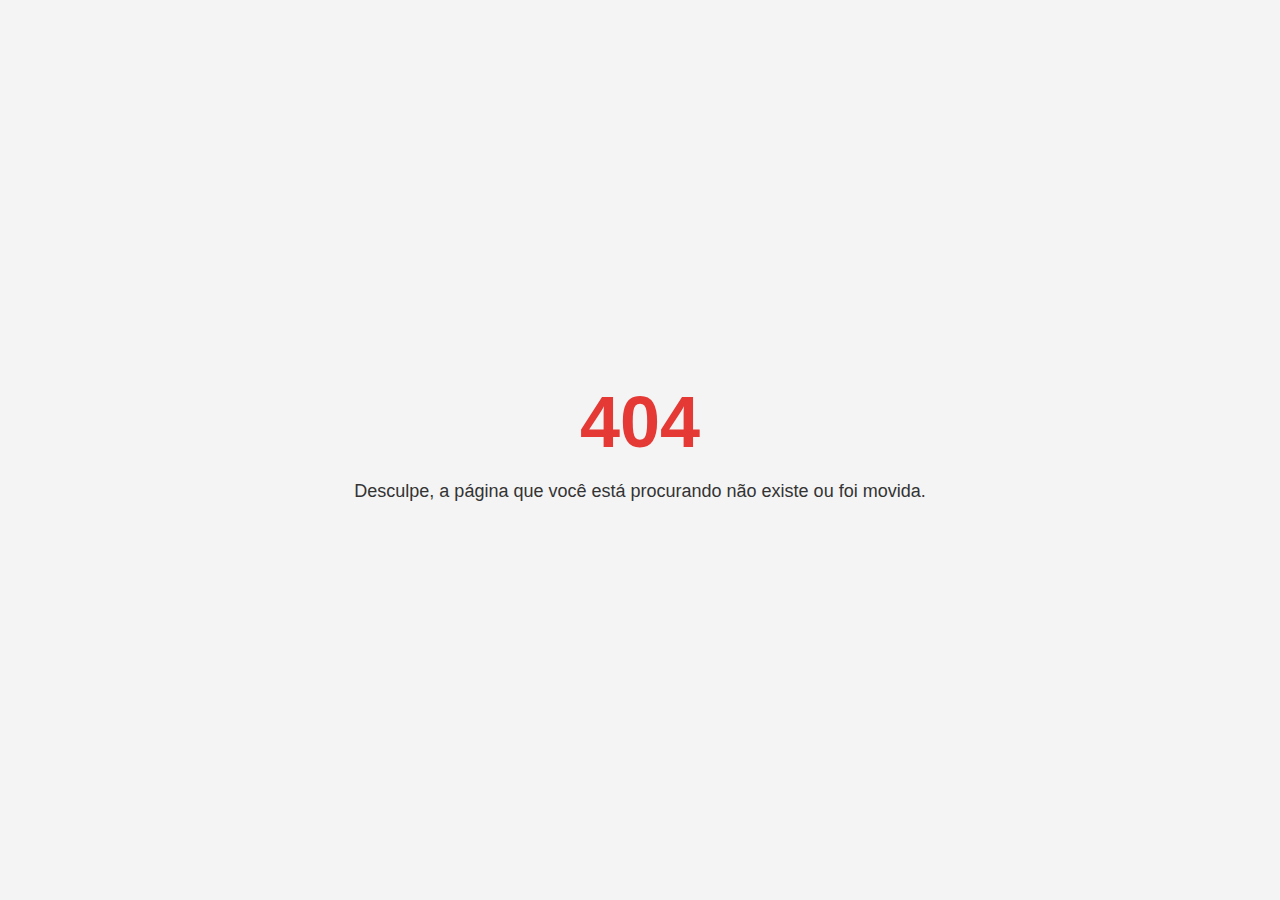
<file: index.html>
<!DOCTYPE html>
<html lang="pt-BR">
<head>
    <meta charset="UTF-8">
    <meta name="viewport" content="width=device-width, initial-scale=1.0">
    <title>Erro 404 - Página não Encontrada</title>
    <style>
        body { font-family: sans-serif; display: flex; justify-content: center; align-items: center; height: 100vh; margin: 0; background: #f4f4f4; color: #333; }
        .container { text-align: center; padding: 20px; }
        h1 { font-size: 72px; margin: 0; color: #e53935; }
        p { font-size: 18px; }
    </style>
</head>
<body>
    <div class="container">
        <h1>404</h1>
        <p>Desculpe, a página que você está procurando não existe ou foi movida.</p>
    </div>
</body>
</html>
</file>
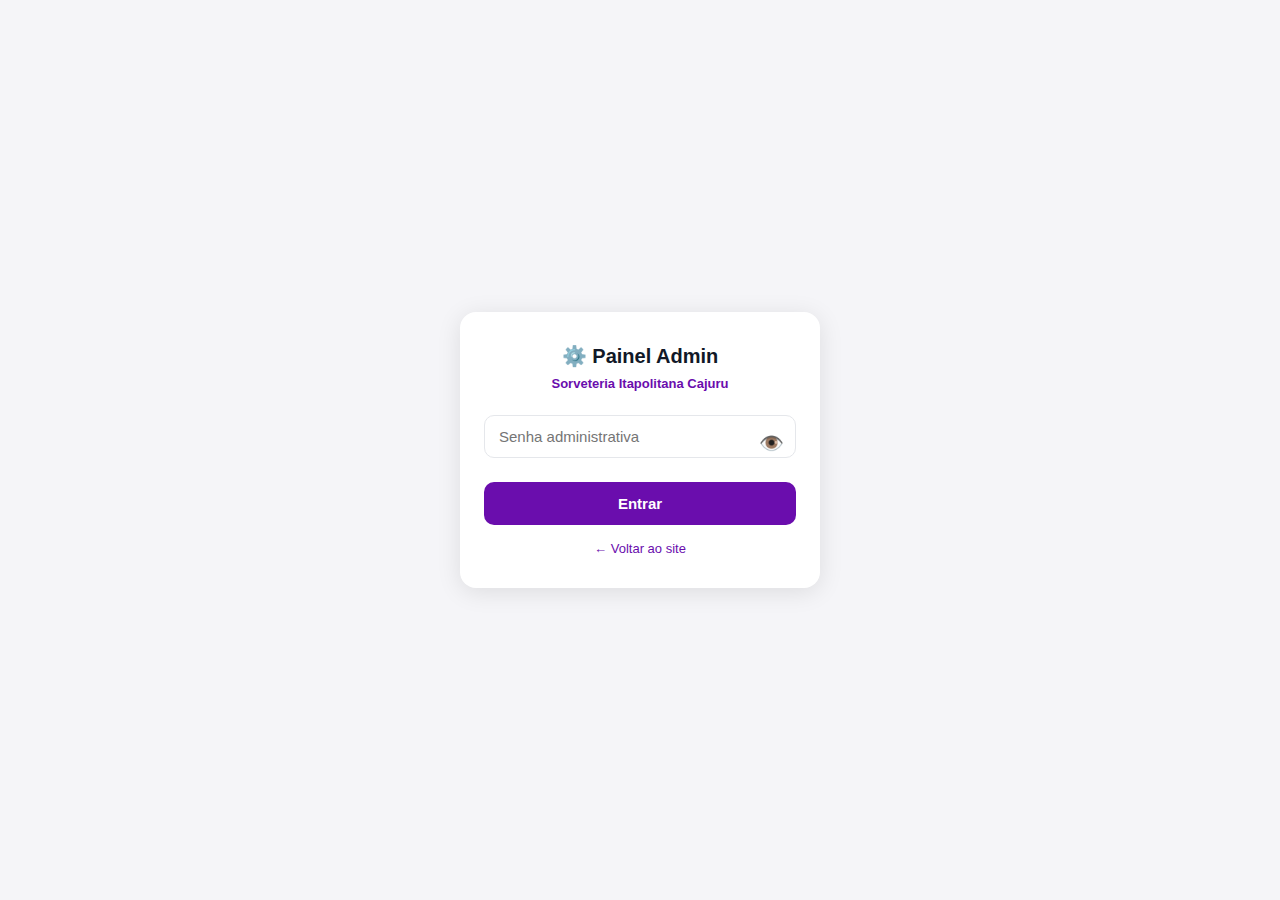
<file: gerenciar/index.html>
<!-- cache-bust: 1772036242 -->
<!--
  ╔══════════════════════════════════════════════════════════════╗
  ║         SORVETERIA ITAPOLITANA CAJURU — SITE OFICIAL         ║
  ║──────────────────────────────────────────────────────────────║
  ║  Criado por: Sgt Missiascacarato                             ║
  ║  Data de criação: Fevereiro de 2026                          ║
  ║  Versão: 2.0 — Sistema de Design Padronizado                 ║
  ║  Tecnologia: HTML5 + CSS3 + JavaScript Vanilla               ║
  ║  Hospedagem: GitHub Pages                                    ║
  ║  Domínio: itapolitanacajuru.com.br                           ║
  ║──────────────────────────────────────────────────────────────║
  ║  © 2026 Sorveteria Itapolitana Cajuru. Todos os direitos     ║
  ║  reservados. Reprodução proibida sem autorização.            ║
  ╚══════════════════════════════════════════════════════════════╝
-->
<html lang="pt-BR">
<head>
<meta charset="UTF-8">
<meta name="viewport" content="width=device-width, initial-scale=1.0">
<title>Admin – Itapolitana Cajuru</title>
<style>
*{box-sizing:border-box;margin:0;padding:0}
body{font-family:'Inter',sans-serif;background:#f5f5f8;color:#111827;min-height:100vh}
.login-wrap{display:flex;align-items:center;justify-content:center;min-height:100vh;padding:20px}
.login-box{background:#fff;border-radius:16px;padding:32px 24px;max-width:360px;width:100%;box-shadow:0 4px 24px rgba(0,0,0,.1);text-align:center}
.login-box h2{font-size:20px;font-weight:900;margin-bottom:8px}
.login-box p{font-size:13px;color:#6A0DAD;font-weight:700;margin-bottom:24px}
.login-box input{width:100%;padding:12px 14px;border:1px solid #E5E7EB;border-radius:10px;font-size:15px;margin-bottom:12px;outline:none}
.login-box input:focus{border-color:#6A0DAD}
.btn-login{width:100%;padding:13px;background:#6A0DAD;color:#fff;border:none;border-radius:10px;font-size:15px;font-weight:800;cursor:pointer}
.btn-login:hover{background:#5a0b9d}
.back-link{display:block;margin-top:16px;font-size:13px;color:#6A0DAD;text-decoration:none}
#admin-panel{display:none}
.admin-header{background:#1F2937;color:#fff;padding:14px 20px;display:flex;align-items:center;justify-content:space-between;position:sticky;top:0;z-index:100}
.admin-header h1{font-size:16px;font-weight:800}
.btn-logout{background:#EF4444;color:#fff;border:none;border-radius:8px;padding:8px 16px;font-size:13px;font-weight:700;cursor:pointer}
.admin-body{max-width:960px;margin:0 auto;padding:20px 16px 100px}
.cat-section{background:#fff;border-radius:14px;border:1px solid #E5E7EB;margin-bottom:16px;overflow:hidden}
.cat-header{padding:14px 18px;background:#F9FAFB;border-bottom:1px solid #E5E7EB;display:flex;align-items:center;gap:10px;cursor:pointer;user-select:none}
.cat-header h3{font-size:15px;font-weight:800;flex:1}
.cat-arrow{font-size:12px;color:#6A0DAD;transition:transform .3s}
.cat-section.open .cat-arrow{transform:rotate(180deg)}
.cat-body{display:none;padding:16px}
.cat-section.open .cat-body{display:block}
.prod-edit-grid{display:grid;grid-template-columns:repeat(auto-fill,minmax(220px,1fr));gap:12px}
.prod-edit-card{background:#F9FAFB;border:1px solid #E5E7EB;border-radius:10px;padding:14px}
.prod-edit-card h4{font-size:13px;font-weight:800;margin-bottom:10px;color:#111827}
.field-row{display:flex;gap:8px;margin-bottom:8px}
.field-row label{font-size:11px;font-weight:700;color:#6A0DAD;display:block;margin-bottom:3px}
.field-row input{width:100%;padding:7px 10px;border:1px solid #E5E7EB;border-radius:7px;font-size:13px;outline:none}
.field-row input:focus{border-color:#6A0DAD}
.btn-esgotar{width:100%;padding:7px;background:#FEE2E2;color:#EF4444;border:1px solid #FECACA;border-radius:7px;font-size:12px;font-weight:700;cursor:pointer;margin-top:4px}
.btn-esgotar.esgotado{background:#EF4444;color:#fff}
.sabores-grid{display:flex;flex-wrap:wrap;gap:8px;margin-top:8px}
.sabor-chip{background:#E3F2FD;color:#1565C0;border:1px solid #90CAF9;border-radius:20px;padding:5px 12px;font-size:12px;font-weight:600;cursor:pointer;user-select:none}
.sabor-chip.esgotado{background:#FEE2E2;color:#EF4444;border-color:#FECACA;text-decoration:line-through}
.preco-simples-grid{display:grid;grid-template-columns:repeat(auto-fill,minmax(200px,1fr));gap:10px}
.preco-simples-card{background:#F9FAFB;border:1px solid #E5E7EB;border-radius:10px;padding:12px}
.preco-simples-card label{font-size:12px;font-weight:700;color:#374151;display:block;margin-bottom:6px}
.preco-simples-card input{width:100%;padding:8px 10px;border:1px solid #E5E7EB;border-radius:7px;font-size:14px;font-weight:700;outline:none}
.preco-simples-card input:focus{border-color:#6A0DAD}
.save-bar{position:fixed;bottom:0;left:0;right:0;background:#fff;border-top:1px solid #E5E7EB;padding:12px 20px;display:flex;gap:10px;justify-content:center;z-index:200}
.btn-save{background:#6A0DAD;color:#fff;border:none;border-radius:10px;padding:12px 32px;font-size:15px;font-weight:800;cursor:pointer}
.btn-save:hover{background:#5a0b9d}
.status-msg{font-size:13px;font-weight:700;color:#10B981;align-self:center}

/* ── CAMPO DE FOTO ── */
.foto-bloco{margin-bottom:10px}
.foto-bloco-label{font-size:11px;font-weight:700;color:#6A0DAD;margin-bottom:6px;display:flex;align-items:center;gap:4px}
.foto-area{border:2px dashed #D1D5DB;border-radius:10px;overflow:hidden;background:#fff;cursor:pointer;transition:border-color .2s;position:relative;min-height:100px;display:flex;align-items:center;justify-content:center}
.foto-area:hover{border-color:#6A0DAD}
.foto-area.tem-foto{border:2px solid #10B981}
.foto-area img{width:100%;height:120px;object-fit:cover;display:block}
.foto-placeholder{text-align:center;padding:16px 10px;pointer-events:none}
.foto-placeholder .icone{font-size:28px;margin-bottom:4px}
.foto-placeholder p{font-size:11px;color:#9CA3AF;font-weight:600;line-height:1.4}
.foto-placeholder p span{color:#6A0DAD;font-weight:700}
.foto-input{display:none}
.foto-acoes{display:flex;gap:6px;margin-top:6px}
.btn-trocar-foto{flex:1;padding:6px;background:#EDE9FE;color:#6A0DAD;border:1px solid #C4B5FD;border-radius:7px;font-size:11px;font-weight:700;cursor:pointer}
.btn-remover-foto{flex:1;padding:6px;background:#FEE2E2;color:#EF4444;border:1px solid #FECACA;border-radius:7px;font-size:11px;font-weight:700;cursor:pointer}

/* ── VALIDAÇÃO EM TEMPO REAL ── */
.campo-valido{border-color:#10B981 !important;background:#F0FDF4 !important}
.campo-invalido{border-color:#EF4444 !important;background:#FEF2F2 !important}
.campo-aviso{border-color:#F59E0B !important;background:#FFFBEB !important}
.contador-chars{font-size:11px;font-weight:700;text-align:right;margin-top:3px;transition:color .2s}
.contador-ok{color:#10B981}
.contador-aviso{color:#F59E0B}
.contador-erro{color:#EF4444}
.erro-inline{font-size:11px;font-weight:700;color:#EF4444;margin-top:3px;display:none}
.erro-inline.visivel{display:block}

/* ── PAINEL DE DIAGNÓSTICO ── */
#painel-diagnostico{background:#fff;border-radius:14px;border:2px solid #3B82F6;padding:18px 20px;margin-bottom:16px;display:none}
#painel-diagnostico.aberto{display:block}
.diag-titulo{font-size:16px;font-weight:900;color:#1D4ED8;margin-bottom:12px;display:flex;align-items:center;gap:8px}
.diag-item{display:flex;align-items:flex-start;gap:10px;padding:10px 12px;border-radius:10px;margin-bottom:8px;font-size:13px;font-weight:600}
.diag-ok{background:#F0FDF4;border:1px solid #BBF7D0;color:#166534}
.diag-erro{background:#FEF2F2;border:1px solid #FECACA;color:#991B1B}
.diag-aviso{background:#FFFBEB;border:1px solid #FDE68A;color:#92400E}
.diag-info{background:#EFF6FF;border:1px solid #BFDBFE;color:#1E40AF}
.btn-diag{width:100%;background:linear-gradient(135deg,#3B82F6,#1D4ED8);color:#fff;border:none;border-radius:10px;padding:12px;font-size:14px;font-weight:800;cursor:pointer;margin-bottom:8px;display:flex;align-items:center;justify-content:center;gap:8px}
.btn-diag:hover{background:linear-gradient(135deg,#2563EB,#1E40AF)}
.btn-autocorrigir{width:100%;background:linear-gradient(135deg,#10B981,#059669);color:#fff;border:none;border-radius:10px;padding:10px;font-size:13px;font-weight:800;cursor:pointer;margin-bottom:8px}
.btn-autocorrigir:hover{background:linear-gradient(135deg,#059669,#047857)}

/* ── CAMPO DE RELATO DE ERRO ── */
#bloco-relato{background:#FFF7ED;border:2px solid #F59E0B;border-radius:12px;padding:16px;margin-top:12px}
#bloco-relato h4{font-size:14px;font-weight:900;color:#92400E;margin-bottom:10px;display:flex;align-items:center;gap:6px}
#campo-relato-erro{width:100%;padding:10px 12px;border:1.5px solid #FCD34D;border-radius:8px;font-size:13px;resize:vertical;min-height:80px;box-sizing:border-box;font-family:inherit}
#campo-relato-erro:focus{outline:none;border-color:#F59E0B}
.btn-enviar-relato{width:100%;background:linear-gradient(135deg,#F59E0B,#D97706);color:#fff;border:none;border-radius:10px;padding:12px;font-size:14px;font-weight:800;cursor:pointer;margin-top:8px}
.btn-enviar-relato:hover{background:linear-gradient(135deg,#D97706,#B45309)}
#relato-status{font-size:12px;font-weight:700;color:#10B981;text-align:center;margin-top:8px;min-height:18px}
</style>
</head>
<body>
<div class="login-wrap" id="login-section">
  <div class="login-box">
    <h2>⚙️ Painel Admin</h2>
    <p>Sorveteria Itapolitana Cajuru</p>
    <div style="position:relative;width:100%;margin-bottom:12px">
      <input type="password" id="admin-password" placeholder="Senha administrativa" onkeypress="if(event.key==='Enter')checkLogin()" style="width:100%;padding:12px 44px 12px 14px;border:1px solid #E5E7EB;border-radius:10px;font-size:15px;outline:none;box-sizing:border-box">
      <button type="button" id="btn-olho" onclick="toggleSenha()" style="position:absolute;right:12px;top:50%;transform:translateY(-50%);background:none;border:none;cursor:pointer;font-size:20px;color:#6A0DAD;padding:0;line-height:1" title="Mostrar/ocultar senha">👁️</button>
    </div>
    <button type="button" class="btn-login" onclick="checkLogin()">Entrar</button>
    <a href="../index.html" class="back-link">← Voltar ao site</a>
  </div>
</div>
<div id="admin-panel">
  <div class="admin-header">
    <h1>⚙️ Gerenciamento – Itapolitana Cajuru</h1>
    <div style="display:flex;gap:8px;align-items:center">
      <button type="button" onclick="toggleDiagnostico()" id="btn-abrir-diag" style="background:#3B82F6;color:#fff;border:none;border-radius:8px;padding:8px 14px;font-size:13px;font-weight:700;cursor:pointer">🔍 Diagnóstico</button>
      <button type="button" class="btn-logout" onclick="logout()">Sair</button>
    </div>
  </div>
  <div style="display:flex;flex-direction:column;gap:10px;padding:16px;background:#F9FAFB;border-bottom:1px solid #E5E7EB">
    <a href="./cardapio/" style="display:flex;align-items:center;gap:14px;padding:16px 18px;background:linear-gradient(135deg,#7B1FA2,#9C27B0);color:#fff;border-radius:14px;font-size:15px;font-weight:800;text-decoration:none;box-shadow:0 4px 14px rgba(123,31,162,.35)">
      <span style="font-size:28px;line-height:1">🍦</span>
      <div><div style="font-size:15px;font-weight:800">Admin Cardápio</div><div style="font-size:11px;font-weight:500;opacity:.85;margin-top:2px">Preços e produtos do cardápio</div></div>
      <span style="margin-left:auto;font-size:18px">›</span>
    </a>
    <a href="./encomendas/" style="display:flex;align-items:center;gap:14px;padding:16px 18px;background:linear-gradient(135deg,#E53935,#C62828);color:#fff;border-radius:14px;font-size:15px;font-weight:800;text-decoration:none;box-shadow:0 4px 14px rgba(229,57,53,.35)">
      <span style="font-size:28px;line-height:1">📦</span>
      <div><div style="font-size:15px;font-weight:800">Admin Encomendas</div><div style="font-size:11px;font-weight:500;opacity:.85;margin-top:2px">Caixas, tortas e picolés</div></div>
      <span style="margin-left:auto;font-size:18px">›</span>
    </a>
    <a href="./estoque.html" style="display:flex;align-items:center;gap:14px;padding:16px 18px;background:linear-gradient(135deg,#1F2937,#374151);color:#fff;border-radius:14px;font-size:15px;font-weight:800;text-decoration:none;box-shadow:0 4px 14px rgba(31,41,55,.35)">
      <span style="font-size:28px;line-height:1">🧊</span>
      <div><div style="font-size:15px;font-weight:800">Admin Estoque</div><div style="font-size:11px;font-weight:500;opacity:.85;margin-top:2px">Insumos e materiais internos</div></div>
      <span style="margin-left:auto;font-size:18px">›</span>
    </a>
    <a href="./pedidos/" style="display:flex;align-items:center;gap:14px;padding:16px 18px;background:linear-gradient(135deg,#065F46,#059669);color:#fff;border-radius:14px;font-size:15px;font-weight:800;text-decoration:none;box-shadow:0 4px 14px rgba(5,150,105,.35)">
      <span style="font-size:28px;line-height:1">📋</span>
      <div><div style="font-size:15px;font-weight:800">Pedidos Recebidos</div><div style="font-size:11px;font-weight:500;opacity:.85;margin-top:2px">Ver, atualizar e excluir pedidos de encomenda</div></div>
      <span style="margin-left:auto;font-size:18px">›</span>
    </a>
  </div>
  <!-- PAINEL DE DIAGNÓSTICO -->
  <div id="painel-diagnostico">
    <div class="diag-titulo">🔍 Diagnóstico do Sistema</div>
    <div id="diag-resultados"><div class="diag-item diag-info"><span>⏳</span><span>Executando diagnóstico...</span></div></div>
    <button type="button" class="btn-autocorrigir" onclick="autoCorrigir()" id="btn-autocorrigir" style="display:none">🔧 Auto-Corrigir Erros Detectados</button>
    <div id="bloco-relato">
      <h4>🚨 Descrever um Problema</h4>
      <p style="font-size:12px;color:#92400E;margin-bottom:8px">Descreva o que está acontecendo de errado. O relato será enviado automaticamente com os dados técnicos do sistema.</p>
      <textarea id="campo-relato-erro" placeholder="Ex: A foto da promoção não aparece no site, o título está errado, o botão não funciona..."></textarea>
      <button type="button" class="btn-enviar-relato" onclick="enviarRelato()">📤 Enviar Relato via WhatsApp</button>
      <div id="relato-status"></div>
    </div>
  </div>
  <div class="admin-body" id="admin-body"></div>
  <div class="save-bar">
    <span class="status-msg" id="status-msg"></span>
    <button type="button" class="btn-save" onclick="salvarTudo()" id="btn-salvar-tudo">☁️ Sincronizar com o Site</button>
  </div>
</div>
<script src="../scripts/products.js"></script>
<script>
const ADMIN_PASS = "itapolitana2007";
const ADMIN_SOS = "sos2007"; // Senha de emergência — entra e auto-corrige bugs
function toggleSenha() {
  const inp = document.getElementById('admin-password');
  const btn = document.getElementById('btn-olho');
  if (inp.type === 'password') {
    inp.type = 'text';
    btn.textContent = '🙈';
  } else {
    inp.type = 'password';
    btn.textContent = '👁️';
  }
}
function getFotos() {
  try { return JSON.parse(localStorage.getItem('itap_fotos') || '{}'); } catch(e){ return {}; }
}
function salvarFoto(chave, base64) {
  const fotos = getFotos();
  fotos[chave] = base64;
  localStorage.setItem('itap_fotos', JSON.stringify(fotos));
}
function removerFoto(chave) {
  const fotos = getFotos();
  delete fotos[chave];
  localStorage.setItem('itap_fotos', JSON.stringify(fotos));
}
function blocoFoto(chave) {
  const fotos = getFotos();
  const temFoto = !!fotos[chave];
  const imgSrc = temFoto ? fotos[chave] : '';
  return `
    <div class="foto-bloco" id="foto-bloco-${chave}">
      <div class="foto-bloco-label">📷 Foto do Produto</div>
      <div style="background:#F0FDF4;border:1px solid #BBF7D0;border-radius:7px;padding:7px 10px;margin-bottom:6px;font-size:11px;color:#166534;font-weight:700;line-height:1.5">
        📐 Ideal: 400×220 px · JPG/PNG · máx. 300 KB
      </div>
      <div class="foto-area ${temFoto ? 'tem-foto' : ''}" onclick="document.getElementById('foto-input-${chave}').click()">
        ${temFoto
          ? `<img src="${imgSrc}" alt="Foto" id="foto-img-${chave}">`
          : `<div class="foto-placeholder" id="foto-placeholder-${chave}"><div class="icone">📷</div><p>Toque para<br><span>adicionar foto</span></p></div>`
        }
      </div>
      <input type="file" accept="image/*" class="foto-input" id="foto-input-${chave}"
        onchange="onFotoChange('${chave}', this)">
      ${temFoto ? `
      <div class="foto-acoes" id="foto-acoes-${chave}">
        <button type="button" class="btn-trocar-foto" onclick="document.getElementById('foto-input-${chave}').click()">🔄 Trocar</button>
        <button type="button" class="btn-remover-foto" onclick="onRemoverFoto('${chave}')">🗑️ Remover</button>
      </div>` : `<div class="foto-acoes" id="foto-acoes-${chave}" style="display:none">
        <button type="button" class="btn-trocar-foto" onclick="document.getElementById('foto-input-${chave}').click()">🔄 Trocar</button>
        <button type="button" class="btn-remover-foto" onclick="onRemoverFoto('${chave}')">🗑️ Remover</button>
      </div>`}
    </div>`;
}

function onFotoChange(chave, input) {
  const file = input.files[0];
  if (!file) return;
  const reader = new FileReader();
  reader.onload = function(e) {
    const base64 = e.target.result;
    salvarFoto(chave, base64);
    // Atualizar UI
    const area = input.closest('.foto-area') || input.parentElement.querySelector('.foto-area');
    const blocoEl = document.getElementById('foto-bloco-' + chave);
    const fotoArea = blocoEl.querySelector('.foto-area');
    fotoArea.classList.add('tem-foto');
    fotoArea.innerHTML = `<img src="${base64}" alt="Foto" id="foto-img-${chave}">`;
    const acoes = document.getElementById('foto-acoes-' + chave);
    acoes.style.display = 'flex';
    // Reatribuir onclick ao trocar
    fotoArea.onclick = () => document.getElementById('foto-input-' + chave).click();
  };
  reader.readAsDataURL(file);
}

function onRemoverFoto(chave) {
  removerFoto(chave);
  const blocoEl = document.getElementById('foto-bloco-' + chave);
  const fotoArea = blocoEl.querySelector('.foto-area');
  fotoArea.classList.remove('tem-foto');
  fotoArea.innerHTML = `<div class="foto-placeholder" id="foto-placeholder-${chave}"><div class="icone">📷</div><p>Toque para<br><span>adicionar foto</span></p></div>`;
  fotoArea.onclick = () => document.getElementById('foto-input-' + chave).click();
  const acoes = document.getElementById('foto-acoes-' + chave);
  acoes.style.display = 'none';
}
function onBannerChange(input) {
  const file = input.files[0];
  if (!file) return;
  const reader = new FileReader();
  reader.onload = async function(e) {
    const imgBase64 = e.target.result;
    const preview = document.getElementById('banner-preview-area');
    if (preview) preview.innerHTML = `<img src="${imgBase64}" style="width:100%;max-height:180px;object-fit:cover;border-radius:10px;display:block">`;
    const status = document.getElementById('banner-status');
    if (status) status.textContent = '⏳ Publicando banner no site...';
    // Limpa caches antigos antes de publicar novo banner
    limparTodosCaches();
    try {
      let dadosAtuais = {};
      try { const r = await fetch('https://raw.githubusercontent.com/missias123/itapolitanacajuru/main/dados/promo.json?t='+Date.now()); if (r.ok) dadosAtuais = await r.json(); } catch(ex) {}
      dadosAtuais.bannerImg = imgBase64;
      const resp = await fetch('https://5050-iws6e208zbbi8wf5hdl9t-69161701.us2.manus.computer/update-promo', {
        method: 'POST',
        headers: {'Content-Type':'application/json','X-Admin-Key':'itap2007sync'},
        body: JSON.stringify(dadosAtuais)
      });
      const result = await resp.json();
      if (result.status === 'ok') {
        if (status) { status.textContent = '✅ Banner publicado no site para todos!'; setTimeout(() => status.textContent = '', 5000); }
      } else {
        if (status) status.textContent = '❌ Erro: ' + (result.error || 'desconhecido');
      }
    } catch(err) {
      if (status) status.textContent = '❌ Erro de conexão: ' + err.message;
    }
  };
  reader.readAsDataURL(file);
}

function removerBanner() {
  (async () => {
    try {
      let d = {};
      try { const r = await fetch('https://raw.githubusercontent.com/missias123/itapolitanacajuru/main/dados/promo.json?t='+Date.now()); if (r.ok) d = await r.json(); } catch(e) {}
      delete d.bannerImg;
      await fetch('https://5050-iws6e208zbbi8wf5hdl9t-69161701.us2.manus.computer/update-promo', {method:'POST',headers:{'Content-Type':'application/json','X-Admin-Key':'itap2007sync'},body:JSON.stringify(d)});
    } catch(e) {}
  })();
  localStorage.removeItem('itap_banner_cache');
  renderAdmin();
}
function checkLogin() {
  const p = document.getElementById('admin-password').value;
  if (p === ADMIN_PASS) {
    document.getElementById('login-section').style.display = 'none';
    document.getElementById('admin-panel').style.display = 'block';
    // Carregar dados remotos do promo.json para popular localStorage
    (async () => {
      try {
        const r = await fetch('https://raw.githubusercontent.com/missias123/itapolitanacajuru/main/dados/promo.json?t='+Date.now());
        if (r.ok) {
          const d = await r.json();
          const local = (()=>{try{return JSON.parse(localStorage.getItem('itap_promo_local')||'{}');}catch(e){return {};}})();
          localStorage.setItem('itap_promo_local', JSON.stringify(Object.assign({}, local)));
          renderAdmin();
        }
      } catch(e) {}
    })();
    renderAdmin();
  } else if (p === ADMIN_SOS) {
    // Modo SOS: entra, corrige cache, aciona redeploy e avisa WhatsApp
    document.getElementById('login-section').style.display = 'none';
    document.getElementById('admin-panel').style.display = 'block';
    renderAdmin();
    setTimeout(async () => {
      const sosDiv = document.createElement('div');
      sosDiv.id = 'sos-banner';
      sosDiv.style.cssText = 'position:fixed;top:0;left:0;right:0;z-index:9999;background:#EF4444;color:#fff;padding:14px 18px;font-size:14px;font-weight:800;text-align:center;box-shadow:0 4px 16px rgba(0,0,0,.4)';
      sosDiv.innerHTML = '🆘 Modo SOS ativado — Detectando e corrigindo problemas...';
      document.body.prepend(sosDiv);
      // 1. Auto-correção: limpar caches corrompidos
      const chavesCorrompidas = [];
      const chaves = ['itap_promo','itap_promo_cache','itap_promo_local','itap_banner','itap_banner_cache','itap_produtos_nuvem','itap_fotos','itap_sabores','itap_caixas_enc','itap_tortas_enc','itap_complementos','itap_acrescimos','itap_pedidos','itap_seq_pedido','pwa_dispensado'];
      chaves.forEach(k => {
        try { const v = localStorage.getItem(k); if (v) JSON.parse(v); }
        catch(e) { localStorage.removeItem(k); chavesCorrompidas.push(k); }
      });
      // 2. Verificar funções principais
      const problemas = [];
      if (typeof renderAdmin !== 'function') problemas.push('renderAdmin não carregou');
      if (typeof salvarPromo !== 'function') problemas.push('salvarPromo não carregou');
      if (chavesCorrompidas.length > 0) problemas.push('Cache corrompido limpo: ' + chavesCorrompidas.join(', '));
      // 3. Acionar redeploy do GitHub Pages via Gist config
      let redeployOk = false;
      try {
        const cfgResp = await fetch('https://gist.githubusercontent.com/missias123/832853392f412ef307695de249ea969c/raw/sos-config.json?t=' + Date.now());
        const cfg = await cfgResp.json();
        // Pegar SHA atual
        const refResp = await fetch('https://api.github.com/repos/' + cfg.repo + '/git/refs/heads/' + cfg.branch, {headers:{'Authorization':'Bearer ' + cfg.token,'Accept':'application/vnd.github+json'}});
        const refData = await refResp.json();
        const sha = refData.object.sha;
        // Pegar tree do commit
        const commitResp = await fetch('https://api.github.com/repos/' + cfg.repo + '/git/commits/' + sha, {headers:{'Authorization':'Bearer ' + cfg.token,'Accept':'application/vnd.github+json'}});
        const commitData = await commitResp.json();
        const tree = commitData.tree.sha;
        // Criar commit vazio
        const newCommitResp = await fetch('https://api.github.com/repos/' + cfg.repo + '/git/commits', {method:'POST',headers:{'Authorization':'Bearer ' + cfg.token,'Accept':'application/vnd.github+json','Content-Type':'application/json'},body:JSON.stringify({message:'chore: SOS redeploy ' + new Date().toISOString(),tree:tree,parents:[sha]})});
        const newCommit = await newCommitResp.json();
        // Atualizar ref
        await fetch('https://api.github.com/repos/' + cfg.repo + '/git/refs/heads/' + cfg.branch, {method:'PATCH',headers:{'Authorization':'Bearer ' + cfg.token,'Accept':'application/vnd.github+json','Content-Type':'application/json'},body:JSON.stringify({sha:newCommit.sha,force:false})});
        redeployOk = true;
      } catch(e) { problemas.push('Redeploy falhou: ' + e.message); }
      // 4. Enviar alerta WhatsApp
      const hora = new Date().toLocaleString('pt-BR', {timeZone:'America/Sao_Paulo'});
      const status = problemas.length === 0 ? 'Tudo OK' : problemas.join(' | ');
      const msg = '🆘 *SOS Itapolitana Admin*\n' + hora + '\n\n' + (problemas.length === 0 ? '✅ Nenhum problema encontrado. Site funcionando normalmente.' : '⚠️ Problemas detectados e corrigidos:\n' + problemas.map(p=>'• '+p).join('\n')) + (redeployOk ? '\n\n🔄 Redeploy do site acionado com sucesso.' : '');
      const wppUrl = 'https://wa.me/5516996291903?text=' + encodeURIComponent(msg);
      // 5. Exibir resultado
      setTimeout(() => {
        if (problemas.length === 0) {
          sosDiv.style.background = '#16A34A';
          sosDiv.innerHTML = '✅ SOS: Tudo OK! ' + (redeployOk ? 'Redeploy acionado. ' : '') + '<a href="' + wppUrl + '" target="_blank" style="margin-left:10px;background:#fff;color:#16A34A;border-radius:6px;padding:4px 12px;font-weight:800;text-decoration:none">📲 Ver no WhatsApp</a> <button onclick="this.parentElement.remove()" style="margin-left:8px;background:rgba(255,255,255,.3);color:#fff;border:none;border-radius:6px;padding:4px 10px;font-weight:800;cursor:pointer">Fechar</button>';
        } else {
          sosDiv.style.background = '#D97706';
          sosDiv.innerHTML = '⚠️ SOS: Corrigido! ' + problemas.length + ' problema(s). ' + (redeployOk ? '🔄 Redeploy acionado. ' : '') + '<a href="' + wppUrl + '" target="_blank" style="margin-left:10px;background:#fff;color:#D97706;border-radius:6px;padding:4px 12px;font-weight:800;text-decoration:none">📲 Relatório WhatsApp</a> <button onclick="location.reload()" style="margin-left:8px;background:rgba(255,255,255,.3);color:#fff;border:none;border-radius:6px;padding:4px 10px;font-weight:800;cursor:pointer">Recarregar</button>';
        }
      }, 2000);
    }, 500);
  } else { alert('Senha incorreta!'); }
}
function logout() { location.reload(); }
function toggleCat(id) { document.getElementById('cat-' + id).classList.toggle('open'); }
function criarSecao(id, titulo, conteudo) {
  const s = document.createElement('div');
  s.className = 'cat-section'; s.id = 'cat-' + id;
  s.innerHTML = `<div class="cat-header" onclick="toggleCat('${id}')"><h3>${titulo}</h3><span class="cat-arrow">▼</span></div><div class="cat-body">${conteudo}</div>`;
  return s;
}
function renderAdmin() {
  const body = document.getElementById('admin-body'); body.innerHTML = '';
  const promoCard = document.createElement('div');
  promoCard.style.cssText = 'background:#fff;border-radius:14px;border:2px solid #E8000D;padding:18px 20px;margin-bottom:16px';
  const _ps = (()=>{try{return JSON.parse(localStorage.getItem('itap_promo_local')||'{}');}catch(e){return {};}})();
  const _fotoUrl = _ps.fotoUrl || '';
  promoCard.innerHTML = `
    <div style="display:flex;align-items:center;gap:10px;margin-bottom:14px">
      <span style="font-size:26px">🎉</span>
      <div>
        <div style="font-size:16px;font-weight:900;color:#E8000D">Gerenciar Promoção</div>
        <div style="font-size:12px;color:#6B7280;margin-top:2px">Edite e clique em Postar para publicar no site</div>
      </div>
    </div>
    <div style="margin-bottom:12px">
      <div style="font-size:12px;font-weight:700;color:#374151;margin-bottom:6px">📷 Foto da Promoção</div>
      <div id="promo-foto-preview" style="border-radius:10px;overflow:hidden;margin-bottom:8px;${_fotoUrl ? '' : 'display:none'}">
        <img src="${_fotoUrl}" style="width:100%;max-height:200px;object-fit:contain;display:block;background:#111" id="promo-foto-img">
        <div style="text-align:center;padding:5px;background:#111;font-size:11px;color:#10B981;font-weight:700">✅ Foto publicada no site</div>
      </div>
      <div id="promo-foto-status" style="text-align:center;font-size:12px;font-weight:700;color:#6B7280;margin-bottom:8px"></div>
      <label style="display:flex;align-items:center;justify-content:center;gap:8px;width:100%;background:#FEF3C7;color:#92400E;border:2px dashed #F59E0B;border-radius:10px;padding:12px;font-size:13px;font-weight:700;cursor:pointer;box-sizing:border-box">
        📷 ${_fotoUrl ? 'Trocar Foto da Promoção' : 'Adicionar Foto da Promoção'}
        <input type="file" accept="image/*" style="display:none" onchange="onPromoFotoChange(this)">
      </label>
      <div style="font-size:11px;color:#9CA3AF;text-align:center;margin-top:4px">📍 <strong>Ideal: 1200 × 630 px</strong> (proporção 16:9) · JPG/PNG/WEBP · máx 2 MB</div>
    </div>
    <div style="margin-bottom:10px">
      <div style="font-size:12px;font-weight:700;color:#374151;margin-bottom:4px">📝 Título da Promoção <span style="color:#6B7280;font-weight:500">(máx. 50 caracteres)</span></div>
      <input id="promo-titulo" type="text" maxlength="50" value="${_ps.titulo||''}" placeholder="Ex: 50% OFF em Picolés!" oninput="validarCampoPromo(this,'promo-titulo',50,'titulo');salvarPromoLocal()" style="width:100%;padding:10px 12px;border:1.5px solid #E5E7EB;border-radius:8px;font-size:14px;font-weight:600;box-sizing:border-box">
      <div class="contador-chars contador-ok" id="cont-titulo">0 / 50</div>
      <div class="erro-inline" id="err-titulo">Campo obrigatório! Mínimo 3 caracteres.</div>
    </div>
    <div style="margin-bottom:10px">
      <div style="font-size:12px;font-weight:700;color:#374151;margin-bottom:4px">📄 Descrição <span style="color:#6B7280;font-weight:500">(máx. 150 caracteres)</span></div>
      <textarea id="promo-desc" rows="3" maxlength="150" placeholder="Descreva a promoção..." oninput="validarCampoPromo(this,'promo-desc',150,'desc');salvarPromoLocal()" style="width:100%;padding:10px 12px;border:1.5px solid #E5E7EB;border-radius:8px;font-size:13px;resize:vertical;box-sizing:border-box">${_ps.descricao||''}</textarea>
      <div class="contador-chars contador-ok" id="cont-desc">0 / 150</div>
      <div class="erro-inline" id="err-desc"></div>
    </div>
    <div style="margin-bottom:10px">
      <div style="font-size:12px;font-weight:700;color:#374151;margin-bottom:4px">🔘 Nome do Botão Principal <span style="color:#6B7280;font-weight:500">(máx. 25 caracteres)</span></div>
      <input id="promo-btn-nome" type="text" maxlength="25" value="${_ps.btnTexto||'📸 Ver no Instagram'}" placeholder="Ex: 🛒 Pedir Agora" oninput="validarCampoPromo(this,'promo-btn-nome',25,'btn');salvarPromoLocal()" style="width:100%;padding:10px 12px;border:1.5px solid #E5E7EB;border-radius:8px;font-size:14px;font-weight:600;box-sizing:border-box">
      <div class="contador-chars contador-ok" id="cont-btn">0 / 25</div>
      <div class="erro-inline" id="err-btn">Máximo de 25 caracteres atingido.</div>
    </div>
    <div style="margin-bottom:10px">
      <div style="font-size:12px;font-weight:700;color:#374151;margin-bottom:4px">🔗 Link do Botão</div>
      <input id="promo-btn-link" type="url" value="${_ps.link||'https://www.instagram.com/sorveteriaitapolitanacajuru'}" placeholder="https://... ou /promocao.html" oninput="validarLink(this);salvarPromoLocal()" style="width:100%;padding:10px 12px;border:1.5px solid #E5E7EB;border-radius:8px;font-size:13px;box-sizing:border-box">
      <div class="erro-inline" id="err-link">URL inválida. Deve começar com https:// ou /</div>
    </div>
    <div style="margin-bottom:10px">
      <div style="font-size:12px;font-weight:700;color:#374151;margin-bottom:4px">📋 Regulamento <span style="color:#6B7280;font-weight:500">(aparece no botão da página de promoção)</span></div>
      <textarea id="promo-regulamento" rows="5" placeholder="Ex: 1. Siga nosso perfil no Instagram...&#10;2. Marque 3 amigos nos comentários...&#10;3. Resultado em 28/02/2026." oninput="salvarPromoLocal()" style="width:100%;padding:10px 12px;border:1.5px solid #E5E7EB;border-radius:8px;font-size:13px;resize:vertical;box-sizing:border-box;font-family:inherit">${_ps.regulamento||''}</textarea>
      <div style="font-size:11px;color:#6B7280;margin-top:3px">💡 Deixe em branco para ocultar o botão de regulamento na página.</div>
    </div>
    <div style="margin-bottom:10px">
      <div style="font-size:12px;font-weight:700;color:#374151;margin-bottom:4px">🏷️ Texto do Botão Flutuante <span style="color:#6B7280;font-weight:500">(aparece na página inicial)</span></div>
      <input id="promo-fab-label-input" type="text" maxlength="20" value="${_ps.fabLabel||'🎉 SORTEIO!'}" placeholder="Ex: 🎉 SORTEIO! ou 🔥 PROMOÇÃO!" oninput="salvarPromoLocal()" style="width:100%;padding:10px 12px;border:1.5px solid #E5E7EB;border-radius:8px;font-size:14px;font-weight:600;box-sizing:border-box">
      <div style="font-size:11px;color:#6B7280;margin-top:3px">💡 Máx. 20 caracteres. Aparece no botão flutuante da página inicial.</div>
    </div>

    <div style="background:#FFF7ED;border:1.5px solid #FED7AA;border-radius:10px;padding:12px;margin-bottom:12px">
      <div style="font-size:13px;font-weight:800;color:#C2410C;margin-bottom:8px">⏳ Relógio Regressivo</div>
      <div style="display:grid;grid-template-columns:1fr 1fr;gap:8px">
        <div>
          <div style="font-size:11px;font-weight:700;color:#374151;margin-bottom:4px">📅 Data de Término</div>
          <input id="promo-data-fim" type="date" value="${_ps.dataFim||''}" oninput="salvarPromoLocal()" style="width:100%;padding:8px 10px;border:1.5px solid #E5E7EB;border-radius:8px;font-size:13px;box-sizing:border-box">
        </div>
        <div>
          <div style="font-size:11px;font-weight:700;color:#374151;margin-bottom:4px">🕐 Hora de Término</div>
          <input id="promo-hora-fim" type="time" value="${_ps.horaFim||'22:00'}" oninput="salvarPromoLocal()" style="width:100%;padding:8px 10px;border:1.5px solid #E5E7EB;border-radius:8px;font-size:13px;box-sizing:border-box">
        </div>
      </div>
    </div>
    <button type="button" onclick="postarPromocao()" id="btn-postar-promo" style="width:100%;background:linear-gradient(135deg,#E8000D,#FF6B35);color:#fff;border:none;border-radius:12px;padding:16px;font-size:16px;font-weight:900;cursor:pointer;box-shadow:0 4px 16px rgba(232,0,13,.4);margin-bottom:8px">📢 Postar Promoção no Site</button>
    <button type="button" onclick="desativarPromocao()" style="width:100%;background:#FEE2E2;color:#EF4444;border:1.5px solid #FECACA;border-radius:10px;padding:10px;font-size:13px;font-weight:700;cursor:pointer;margin-bottom:8px">🔕 Desativar Promoção</button>
    <a href="../promocao.html" target="_blank" style="display:block;text-align:center;background:#F3F4F6;color:#374151;border:1.5px solid #E5E7EB;border-radius:10px;padding:10px;font-size:13px;font-weight:700;text-decoration:none">👁️ Ver Página da Promoção</a>
    <div id="promo-status" style="margin-top:10px;font-size:13px;font-weight:700;color:#10B981;text-align:center"></div>
  `;
  body.appendChild(promoCard);
  // Inicializar contadores e validações com valores já salvos
  setTimeout(() => {
    const titulo = document.getElementById('promo-titulo');
    const desc = document.getElementById('promo-desc');
    const btn = document.getElementById('promo-btn-nome');
    const link = document.getElementById('promo-btn-link');
    if (titulo) validarCampoPromo(titulo, 'promo-titulo', 50, 'titulo');
    if (desc) validarCampoPromo(desc, 'promo-desc', 150, 'desc');
    if (btn) validarCampoPromo(btn, 'promo-btn-nome', 25, 'btn');
    if (link) validarLink(link);
  }, 100);
  const estoqueCard = document.createElement('div');
  estoqueCard.style.cssText = 'background:linear-gradient(135deg,#1F2937,#374151);border-radius:14px;padding:18px 20px;margin-bottom:16px;display:flex;align-items:center;justify-content:space-between;color:#fff;flex-wrap:wrap;gap:12px';
  estoqueCard.innerHTML = '<div><div style="font-size:15px;font-weight:800">📦 Estoque de Insumos</div><div style="font-size:12px;opacity:.85;margin-top:3px">Controle ingredientes, embalagens e materiais (até 300 itens)</div></div><a href="estoque.html" style="background:#10B981;color:#fff;border-radius:10px;padding:10px 18px;font-size:13px;font-weight:800;text-decoration:none;white-space:nowrap">📦 Abrir Estoque →</a>';
  body.appendChild(estoqueCard);
  const bannerCard = document.createElement('div');
  bannerCard.style.cssText = 'background:#fff;border-radius:14px;border:2px solid #6A0DAD;padding:18px 20px;margin-bottom:16px';
  const bannerDados = (()=>{try{return JSON.parse(localStorage.getItem('itap_banner')||'{}');}catch(e){return {};}})();
  const temBanner = !!bannerDados.img;
  // Banner atual: se tiver no localStorage usa ele, senão mostra o padrão do site
  const bannerSrc = temBanner ? bannerDados.img : '../images/banner-cardapio.png';
  bannerCard.innerHTML = `
    <div style="display:flex;align-items:center;gap:10px;margin-bottom:14px">
      <span style="font-size:24px">🖼️</span>
      <div>
        <div style="font-size:16px;font-weight:900;color:#6A0DAD">Banner do Site</div>
        <div style="font-size:12px;color:#6B7280;margin-top:2px">Aparece no topo do cardápio. Substitua quando quiser.</div>
      </div>
    </div>
    <div id="banner-preview-area" style="margin-bottom:14px;border-radius:12px;overflow:hidden;box-shadow:0 2px 12px rgba(0,0,0,.12)">
      <img loading="lazy" src="${bannerSrc}" style="width:100%;max-height:200px;object-fit:cover;display:block" onerror="this.style.display='none'">
    </div>
    <div style="background:#EDE9FE;border:1px solid #C4B5FD;border-radius:10px;padding:10px 14px;margin-bottom:10px;font-size:12px;color:#5B21B6;font-weight:700;line-height:1.6">
      📐 <strong>Tamanho ideal:</strong> 1200 × 240 px (paisagem larga)<br>
      📱 Aparece no topo do cardápio com altura máxima de 240 px<br>
      ✅ Formatos aceitos: JPG, PNG, WEBP — máx. recomendado: 500 KB
    </div>
    <label style="display:flex;align-items:center;justify-content:center;gap:8px;width:100%;background:linear-gradient(135deg,#6A0DAD,#9C27B0);color:#fff;border-radius:10px;padding:14px;font-size:15px;font-weight:800;cursor:pointer;box-shadow:0 4px 14px rgba(106,13,173,.4);margin-bottom:8px">
      📷 Substituir Banner do Site
      <input type="file" accept="image/*" style="display:none" onchange="onBannerChange(this)">
    </label>
    ${temBanner ? `<button type="button" onclick="removerBanner()" style="width:100%;background:#FEE2E2;color:#EF4444;border:1px solid #FECACA;border-radius:10px;padding:10px;font-size:13px;font-weight:700;cursor:pointer">🔄 Restaurar Banner Padrão</button>` : ''}
    <div id="banner-status" style="margin-top:10px;font-size:13px;font-weight:700;color:#10B981;text-align:center"></div>
  `;
  body.appendChild(bannerCard);
  const saboresCard = document.createElement('div');
  saboresCard.style.cssText = 'background:#fff;border-radius:14px;border:2px solid #E8000D;padding:18px 20px;margin-bottom:16px';
  saboresCard.innerHTML = `
    <div style="display:flex;align-items:center;gap:10px;margin-bottom:14px">
      <span style="font-size:24px">🍦</span>
      <div>
        <div style="font-size:16px;font-weight:900;color:#E8000D">Sabores de Sorvete</div>
        <div style="font-size:12px;color:#6B7280;margin-top:2px">Gerencie os sabores disponíveis no cardápio e encomendas</div>
      </div>
    </div>
    <div style="display:flex;gap:8px;margin-bottom:14px;flex-wrap:wrap">
      <input id="novo-sabor-input" type="text" placeholder="Nome do novo sabor..." style="flex:1;min-width:180px;padding:10px 14px;border:2px solid #E5E7EB;border-radius:10px;font-size:14px;outline:none" onfocus="this.style.borderColor='#E8000D'" onblur="this.style.borderColor='#E5E7EB'">
      <button type="button" onclick="adicionarSabor()" style="background:linear-gradient(135deg,#E8000D,#FF6B35);color:#fff;border:none;border-radius:10px;padding:10px 18px;font-size:14px;font-weight:800;cursor:pointer;white-space:nowrap">➕ Acrescentar</button>
    </div>
    <div id="lista-sabores-admin" style="display:grid;grid-template-columns:repeat(auto-fill,minmax(180px,1fr));gap:8px"></div>
    <div id="sabores-status" style="margin-top:10px;font-size:13px;font-weight:700;color:#10B981;text-align:center"></div>
  `;
  body.appendChild(saboresCard);
  renderSaboresAdmin();

  body.appendChild(criarSecao('sorvetes', '🍦 Sorvetes de Massa', renderSorvetes()));
  body.appendChild(criarSecao('picoles', '🍭 Picolés', renderPicolés()));
  body.appendChild(criarSecao('acai', '🫐 Açaí Artesanal', renderAcai()));
  body.appendChild(criarSecao('milkshake', '🥤 Milkshakes', renderMilkshake()));
  body.appendChild(criarSecao('tacas', '🍨 Taças', renderTacas()));
  body.appendChild(criarSecao('caixas', '📦 Caixas de Viagem', renderCaixas()));
  body.appendChild(criarSecao('isopores', '🧊 Isopores de Viagem', renderIsopores()));
  body.appendChild(criarSecao('sobremesas', '🎂 Sobremesas', renderSobremesas()));
  body.appendChild(criarSecao('caixas_enc', '📦 Caixas de Sorvete – Encomenda (Estoque)', renderCaixasEnc()));
}
const CAIXAS_ENC_PADRAO = [
  { id:'cx5l_2s',  nome:'Caixa 5 Litros – 2 Sabores',  preco:100.00, estoque:20, esgotado:false },
  { id:'cx5l_3s',  nome:'Caixa 5 Litros – 3 Sabores',  preco:115.00, estoque:20, esgotado:false },
  { id:'cx10l_2s', nome:'Caixa 10 Litros – 2 Sabores', preco:150.00, estoque:15, esgotado:false },
  { id:'cx10l_3s', nome:'Caixa 10 Litros – 3 Sabores', preco:165.00, estoque:15, esgotado:false }
];
function getCaixasEnc() {
  try { const s = localStorage.getItem('itap_caixas_enc'); if(s) return JSON.parse(s); } catch(e){}
  return JSON.parse(JSON.stringify(CAIXAS_ENC_PADRAO));
}
function saveCaixasEnc(lista) {
  localStorage.setItem('itap_caixas_enc', JSON.stringify(lista));
}
function renderCaixasEnc() {
  const lista = getCaixasEnc();
  let html = '<div style="margin-bottom:12px;padding:10px 14px;background:#FFF7ED;border:1px solid #FED7AA;border-radius:10px;font-size:12px;color:#92400E;font-weight:600">💡 Quando o estoque chegar a 0 ou você clicar em <strong>Esgotar</strong>, a caixa fica indisponível para os clientes na página de encomendas.</div>';
  lista.forEach((c, i) => {
    const esgotado = c.esgotado || c.estoque <= 0;
    html += `<div style="background:${esgotado?'#FEF2F2':'#F9FAFB'};border:2px solid ${esgotado?'#FECACA':'#E5E7EB'};border-radius:12px;padding:14px;margin-bottom:12px">
      <div style="display:flex;align-items:center;gap:10px;margin-bottom:10px">
        <span style="font-size:22px">📦</span>
        <span style="font-size:14px;font-weight:800;color:${esgotado?'#EF4444':'#111827'};flex:1">${c.nome}${esgotado?' — <span style="color:#EF4444;font-size:12px">ESGOTADO</span>':''}</span>
        <button type="button" onclick="toggleEsgotadoCaixa(${i})" style="padding:6px 14px;border:none;border-radius:8px;font-size:12px;font-weight:800;cursor:pointer;background:${esgotado?'#10B981':'#EF4444'};color:#fff">${esgotado?'✅ Reativar':'❌ Esgotar'}</button>
      </div>
      <div style="display:grid;grid-template-columns:1fr 1fr;gap:10px">
        <div>
          <label style="font-size:11px;font-weight:700;color:#374151;display:block;margin-bottom:4px">Preço (R$)</label>
          <input type="number" step="0.01" min="0" value="${c.preco.toFixed(2)}" style="width:100%;padding:8px 10px;border:1px solid #E5E7EB;border-radius:7px;font-size:13px;font-weight:700" onchange="editarCaixaEnc(${i},'preco',parseFloat(this.value))">
        </div>
        <div>
          <label style="font-size:11px;font-weight:700;color:#374151;display:block;margin-bottom:4px">Estoque (caixas)</label>
          <input type="number" min="0" value="${c.estoque}" style="width:100%;padding:8px 10px;border:1px solid ${esgotado?'#FECACA':'#E5E7EB'};border-radius:7px;font-size:13px;font-weight:700;background:${esgotado?'#FEF2F2':'#fff'}" onchange="editarCaixaEnc(${i},'estoque',parseInt(this.value))">
        </div>
      </div>
    </div>`;
  });
  html += '<div id="caixas-enc-status" style="margin-top:8px;font-size:13px;font-weight:700;color:#10B981;text-align:center"></div>';
  return html;
}
function editarCaixaEnc(i, campo, val) {
  const lista = getCaixasEnc();
  lista[i][campo] = val;
  if(campo==='estoque') lista[i].esgotado = (val <= 0);
  saveCaixasEnc(lista);
  const status = document.getElementById('caixas-enc-status');
  if(status){ status.textContent = '✅ '+lista[i].nome+' atualizado!'; setTimeout(()=>status.textContent='',3000); }
  const body = document.getElementById('cat-caixas_enc');
  if(body){ const bd = body.querySelector('.cat-body'); if(bd) bd.innerHTML = renderCaixasEnc(); }
}
function toggleEsgotadoCaixa(i) {
  const lista = getCaixasEnc();
  lista[i].esgotado = !lista[i].esgotado;
  if(lista[i].esgotado) lista[i].estoque = 0;
  saveCaixasEnc(lista);
  const body = document.getElementById('cat-caixas_enc');
  if(body){ const bd = body.querySelector('.cat-body'); if(bd) bd.innerHTML = renderCaixasEnc(); }
  const msg = lista[i].esgotado
    ? '❌ "'+lista[i].nome+'" ESGOTADO — não aparecerá para clientes'
    : '✅ "'+lista[i].nome+'" reativado com sucesso!';
  mostrarStatusComps(msg);
}
function renderSorvetes() {
  const p = produtos.sorvetes;
  const nomes = { casquinha_copo: 'Casquinha/Copo', copo_recheado: 'Copo Recheado', cascão: 'Cascão', cestinha: 'Cestinha' };
  let html = '<h4 style="margin-bottom:10px;font-size:13px;color:#6A0DAD">Preços por Apresentação</h4><div class="preco-simples-grid">';
  Object.entries(p.precos).forEach(([key, precos]) => {
    Object.entries(precos).forEach(([tam, preco]) => {
      const chave = 'sorvete_' + key + '_' + tam.replace(/\s/g,'_');
      html += `<div class="preco-simples-card">
        ${blocoFoto(chave)}
        <label>${nomes[key] || key} – ${tam}</label>
        <input type="number" step="0.01" value="${preco}" onchange="produtos.sorvetes.precos['${key}']['${tam}']=parseFloat(this.value);autoSalvar()">
      </div>`;
    });
  });
  html += '</div><h4 style="margin:16px 0 10px;font-size:13px;color:#6A0DAD">Sabores (clique para marcar esgotado)</h4><div class="sabores-grid">';
  p.sabores.forEach(s => { html += `<span class="sabor-chip" onclick="this.classList.toggle('esgotado')">${s}</span>`; });
  html += '</div>';
  return html;
}
function renderPicolés() {
  let html = '<div class="prod-edit-grid">';
  Object.entries(produtos.picoles).forEach(([key, p]) => {
    const chave = 'picole_' + key;
    html += `<div class="prod-edit-card">
      ${blocoFoto(chave)}
      <h4>${p.nome}</h4>
      <div class="field-row">
        <div style="flex:1"><label>Varejo (R$)</label><input type="number" step="0.01" value="${p.preco_varejo}" onchange="produtos.picoles['${key}'].preco_varejo=parseFloat(this.value);autoSalvar()"></div>
        <div style="flex:1"><label>Atacado (R$)</label><input type="number" step="0.01" value="${p.preco_atacado}" onchange="produtos.picoles['${key}'].preco_atacado=parseFloat(this.value);autoSalvar()"></div>
      </div>
      <div class="field-row"><div style="flex:1"><label>Estoque</label><input type="number" min="0" max="200" value="${p.estoque}" onchange="produtos.picoles['${key}'].estoque=parseInt(this.value);autoSalvar()"></div></div>
      <div style="margin-top:8px;font-size:11px;color:#6A0DAD;font-weight:700">Sabores:</div>
      <div class="sabores-grid" style="margin-top:6px">${p.sabores.map(s => `<span class="sabor-chip" onclick="this.classList.toggle('esgotado')">${s}</span>`).join('')}</div>
      <button type="button" class="btn-esgotar" onclick="produtos.picoles['${key}'].estoque=0;this.closest('.prod-edit-card').querySelector('input[min]').value=0;this.classList.add('esgotado');this.textContent='⚠️ Esgotado'">Marcar Esgotado</button>
    </div>`;
  });
  html += '</div>';
  return html;
}
function renderAcai() {
  let html = '<h4 style="margin-bottom:10px;font-size:13px;color:#6A0DAD">Tamanhos de Copo</h4><div class="preco-simples-grid">';
  Object.entries(produtos.acai.copos).forEach(([tam, preco]) => {
    const chave = 'acai_' + tam.replace(/\s/g,'_');
    html += `<div class="preco-simples-card">
      ${blocoFoto(chave)}
      <label>Açaí ${tam}</label>
      <input type="number" step="0.01" value="${preco}" onchange="produtos.acai.copos['${tam}']=parseFloat(this.value);autoSalvar()">
    </div>`;
  });
  html += '</div><h4 style="margin:16px 0 10px;font-size:13px;color:#6A0DAD">Complementos</h4>';
  const lbl = { frutas: '🍓 Frutas', cremes: '🍯 Cremes', guloseimas: '🍬 Guloseimas', chocolates: '🍫 Chocolates' };
  Object.entries(produtos.acai.complementos).forEach(([k, info]) => {
    html += `<div style="margin-bottom:16px;background:#FAFAFA;border:1px solid #E5E7EB;border-radius:12px;padding:12px">
      <div style="display:flex;align-items:center;gap:10px;margin-bottom:8px">
        <span style="font-size:13px;font-weight:700;flex:1">${lbl[k] || k}</span>
        <span style="font-size:11px;color:#6A0DAD">Preço: R$</span>
        <input type="number" step="0.01" value="${info.preco}" style="width:70px;padding:4px 8px;border:1px solid #E5E7EB;border-radius:6px;font-size:13px" onchange="produtos.acai.complementos['${k}'].preco=parseFloat(this.value);autoSalvar()">
      </div>
      ${blocoFoto('acai_comp_'+k)}
      <div class="sabores-grid" style="margin-top:8px">${info.itens.map(i => `<span class="sabor-chip" onclick="this.classList.toggle('esgotado')">${i}</span>`).join('')}</div>
    </div>`;
  });
  return html;
}
function renderMilkshake() {
  const m = produtos.milkshake;
  let html = '<div class="preco-simples-grid">';
  Object.entries(m.tradicional).forEach(([tam, preco]) => {
    const chave = 'milk_trad_' + tam.replace(/\s/g,'_');
    html += `<div class="preco-simples-card">
      ${blocoFoto(chave)}
      <label>Tradicional ${tam}</label>
      <input type="number" step="0.01" value="${preco}" onchange="produtos.milkshake.tradicional['${tam}']=parseFloat(this.value);autoSalvar()">
    </div>`;
  });
  Object.entries(m.top).forEach(([tam, preco]) => {
    const chave = 'milk_top_' + tam.replace(/\s/g,'_');
    html += `<div class="preco-simples-card">
      ${blocoFoto(chave)}
      <label>Top ${tam}</label>
      <input type="number" step="0.01" value="${preco}" onchange="produtos.milkshake.top['${tam}']=parseFloat(this.value);autoSalvar()">
    </div>`;
  });
  html += `<div class="preco-simples-card">
    ${blocoFoto('milk_ovomaltine')}
    <label>Adicional Ovomaltine</label>
    <input type="number" step="0.01" value="${m.adicional_ovomaltine}" onchange="produtos.milkshake.adicional_ovomaltine=parseFloat(this.value);autoSalvar()">
  </div>`;
  html += '</div>';
  return html;
}
function renderTacas() {
  let html = '<h4 style="margin-bottom:10px;font-size:13px;color:#6A0DAD">Taças Tradicionais</h4><div class="preco-simples-grid">';
  Object.entries(produtos.tacas.tradicionais).forEach(([nome, preco]) => {
    const chave = 'taca_trad_' + nome.replace(/\s/g,'_');
    html += `<div class="preco-simples-card">
      ${blocoFoto(chave)}
      <label>Taça ${nome}</label>
      <input type="number" step="0.01" value="${preco}" onchange="produtos.tacas.tradicionais['${nome}']=parseFloat(this.value);autoSalvar()">
    </div>`;
  });
  html += '</div><h4 style="margin:16px 0 10px;font-size:13px;color:#6A0DAD">Taças Sujas</h4><div class="preco-simples-grid">';
  Object.entries(produtos.tacas.sujas).forEach(([nome, preco]) => {
    const chave = 'taca_suja_' + nome.replace(/\s/g,'_');
    html += `<div class="preco-simples-card">
      ${blocoFoto(chave)}
      <label>Taça Suja – ${nome}</label>
      <input type="number" step="0.01" value="${preco}" onchange="produtos.tacas.sujas['${nome}']=parseFloat(this.value);autoSalvar()">
    </div>`;
  });
  html += '</div>';
  return html;
}
function renderCaixas() {
  let html = '<div class="preco-simples-grid">';
  Object.entries(produtos.caixas_viagem).forEach(([nome, preco]) => {
    const chave = 'caixa_' + nome.replace(/\s/g,'_');
    html += `<div class="preco-simples-card">
      ${blocoFoto(chave)}
      <label>${nome}</label>
      <input type="number" step="0.01" value="${preco}" onchange="produtos.caixas_viagem['${nome}']=parseFloat(this.value);autoSalvar()">
    </div>`;
  });
  html += '</div>';
  return html;
}
function renderIsopores() {
  let html = '<div class="preco-simples-grid">';
  Object.entries(produtos.isopores_viagem).forEach(([nome, preco]) => {
    const chave = 'isopore_' + nome.replace(/\s/g,'_');
    html += `<div class="preco-simples-card">
      ${blocoFoto(chave)}
      <label>${nome}</label>
      <input type="number" step="0.01" value="${preco}" onchange="produtos.isopores_viagem['${nome}']=parseFloat(this.value);autoSalvar()">
    </div>`;
  });
  html += '</div>';
  return html;
}
function renderSobremesas() {
  let html = '<div class="preco-simples-grid">';
  Object.entries(produtos.sobremesas).forEach(([nome, preco]) => {
    const chave = 'sobremesa_' + nome.replace(/\s/g,'_');
    html += `<div class="preco-simples-card">
      ${blocoFoto(chave)}
      <label>${nome}</label>
      <input type="number" step="0.01" value="${preco}" onchange="produtos.sobremesas['${nome}']=parseFloat(this.value);autoSalvar()">
    </div>`;
  });
  html += '</div>';
  return html;
}
const SABORES_PADRAO = [
  "Abacaxi ao Vinho","Abacaxi Suíço","Algodão Doce (Blue Ice)","Amarena","Ameixa",
  "Banana com Nutella","Bis e Trufa","Cereja Trufada","Chocolate","Chocolate com Café",
  "Coco Queimado","Creme Paris","Croquer","Doce de Leite","Ferrero Rocher",
  "Flocos","Kinder Ovo","Leite Condensado","Leite Ninho",
  "Leite Ninho Folheado","Leite Ninho com Oreo","Limão",
  "Limão Suíço","Menta com Chocolate","Milho Verde","Morango Trufado",
  "Mousse de Maracujá","Mousse de Uva","Nozes","Nutella","Ovomaltine",
  "Pistache","Prestígio","Sensação","Torta de Chocolate"
];

function getSaboresAdmin() {
  try {
    const salvo = localStorage.getItem('itap_sabores');
    if (salvo) return JSON.parse(salvo);
  } catch(e) {}
  const lista = SABORES_PADRAO.map(nome => ({ nome, esgotado: false }));
  localStorage.setItem('itap_sabores', JSON.stringify(lista));
  return lista;
}

function salvarSaboresAdmin(lista) {
  localStorage.setItem('itap_sabores', JSON.stringify(lista));
  if (produtos && produtos.sorvetes) {
    produtos.sorvetes.sabores = lista.filter(s => !s.esgotado).map(s => s.nome);
  }
}

function renderSaboresAdmin() {
  const container = document.getElementById('lista-sabores-admin');
  if (!container) return;
  const lista = getSaboresAdmin();
  container.innerHTML = lista.map((s, i) => `
    <div style="background:${s.esgotado ? '#FEF2F2' : '#F0FDF4'};border:1px solid ${s.esgotado ? '#FECACA' : '#BBF7D0'};border-radius:10px;padding:10px 12px;display:flex;align-items:center;justify-content:space-between;gap:8px">
      <span style="font-size:13px;font-weight:700;color:${s.esgotado ? '#EF4444' : '#111827'};flex:1;${s.esgotado ? 'text-decoration:line-through' : ''}">${s.nome}</span>
      <div style="display:flex;gap:4px;flex-shrink:0">
        <button type="button" onclick="toggleEsgotadoSabor(${i})" style="padding:5px 10px;border:none;border-radius:7px;font-size:11px;font-weight:800;cursor:pointer;background:${s.esgotado ? '#10B981' : '#EF4444'};color:#fff">
          ${s.esgotado ? '✅ Ativar' : '❌ Esgotar'}
        </button>
        <button type="button" onclick="excluirSabor(${i})" style="padding:5px 8px;border:none;border-radius:7px;font-size:11px;font-weight:800;cursor:pointer;background:#6B7280;color:#fff" title="Excluir">🗑️</button>
      </div>
    </div>`).join('');
}

function adicionarSabor() {
  const input = document.getElementById('novo-sabor-input');
  const nome = input.value.trim();
  if (!nome) { mostrarStatusSabores('⚠️ Digite o nome do sabor!'); return; }
  const lista = getSaboresAdmin();
  if (lista.find(s => s.nome.toLowerCase() === nome.toLowerCase())) {
    mostrarStatusSabores('⚠️ Sabor já existe na lista!'); return;
  }
  lista.push({ nome, esgotado: false });
  salvarSaboresAdmin(lista);
  input.value = '';
  renderSaboresAdmin();
  mostrarStatusSabores('✅ Sabor "' + nome + '" adicionado com sucesso!');
}

function toggleEsgotadoSabor(idx) {
  const lista = getSaboresAdmin();
  lista[idx].esgotado = !lista[idx].esgotado;
  salvarSaboresAdmin(lista);
  renderSaboresAdmin();
  const status = lista[idx].esgotado ? '❌ "' + lista[idx].nome + '" marcado como ESGOTADO' : '✅ "' + lista[idx].nome + '" reativado!';
  mostrarStatusSabores(status);
}

function excluirSabor(idx) {
  const lista = getSaboresAdmin();
  const nome = lista[idx].nome;
  if (!confirm('Excluir o sabor "' + nome + '" permanentemente?')) return;
  lista.splice(idx, 1);
  salvarSaboresAdmin(lista);
  renderSaboresAdmin();
  mostrarStatusSabores('🗑️ "' + nome + '" excluído permanentemente.');
}

function mostrarStatusSabores(msg) {
  const el = document.getElementById('sabores-status');
  if (el) { el.textContent = msg; setTimeout(() => el.textContent = '', 4000); }
}
const GIST_ID = '92bd9d1997c2fdd225ad3115c7028445';
const GIST_RAW = 'https://gist.githubusercontent.com/missias123/' + GIST_ID + '/raw/itap-produtos.json';
const PROXY_URL = 'https://5050-iws6e208zbbi8wf5hdl9t-69161701.us2.manus.computer/update-prices';

function getCaixasEnc() {
  try { return JSON.parse(localStorage.getItem('itap_caixas_enc') || 'null') || []; } catch(e) { return []; }
}

function _coletarDados() {
  return {
    picoles: produtos.picoles,
    caixas_enc: getCaixasEnc(),
    tortas_enc: JSON.parse(localStorage.getItem('itap_tortas_enc') || 'null') || [
      {id:'torta1',nome:'Torta de Sorvete',preco:100.00,maxSabores:3,estoque:10,esgotado:false}
    ],
    sorvetes_precos: produtos.sorvetes.precos,
    acai: produtos.acai,
    milkshake: produtos.milkshake,
    tacas: produtos.tacas,
    caixas_viagem: produtos.caixas_viagem,
    isopores_viagem: produtos.isopores_viagem,
    sobremesas: produtos.sobremesas
  };
}

let _autoSalvarTimer = null;
function autoSalvar() {
  clearTimeout(_autoSalvarTimer);
  _autoSalvarTimer = setTimeout(() => _enviarParaNuvem(), 1000);
}

async function _enviarParaNuvem() {
  const msg = document.getElementById('status-msg');
  // Limpa caches antigos antes de salvar novos dados
  limparTodosCaches();
  const dados = _coletarDados();
  localStorage.setItem('itap_produtos_nuvem', JSON.stringify(dados));
  msg.textContent = '☁️ Salvando no site...';
  try {
    const resp = await fetch(PROXY_URL, {
      method: 'POST',
      headers: {
        'Content-Type': 'application/json',
        'X-Admin-Key': 'itap2007sync'
      },
      body: JSON.stringify(dados)
    });
    if (resp.ok) {
      msg.textContent = '✅ Preços atualizados no site!';
    } else {
      msg.textContent = '⚠️ Erro no servidor – salvo localmente';
    }
  } catch(e) {
    msg.textContent = '⚠️ Sem conexão – salvo localmente';
  }
  setTimeout(() => msg.textContent = '', 4000);
}
// Token de sincronismo com GitHub — salvo na memória do navegador automaticamente
const _GHT = ['ghp','VZpatp5Y5SG2KgGDy6gpJQKBUxifbE1kkWij'].join('_');
let GITHUB_TOKEN = localStorage.getItem('itap_ghtoken') || _GHT;
const GITHUB_REPO = 'missias123/itapolitanacajuru';
async function _loadCfg() {
  if (!GITHUB_TOKEN) GITHUB_TOKEN = _GHT;
  // Salvar na memória do navegador para uso futuro
  try { localStorage.setItem('itap_ghtoken', GITHUB_TOKEN); } catch(e) {}
}
// Função para publicar dados diretamente no Gist (sem proxy)
async function publicarNoGist(gistId, nomeArquivo, dados) {
  // SOLUÇÃO DEFINITIVA: salva em dados/promo.json no repositório (escopo repo)
  await _loadCfg();
  const REPO = 'missias123/itapolitanacajuru';
  const FILE = 'dados/promo.json';
  // Obter SHA atual
  let sha = null;
  try {
    const r = await fetch('https://api.github.com/repos/' + REPO + '/contents/' + FILE, {
      headers: { 'Authorization': 'token ' + GITHUB_TOKEN }
    });
    if (r.ok) { const d = await r.json(); sha = d.sha; }
  } catch(e) {}
  // Salvar arquivo
  const content = btoa(unescape(encodeURIComponent(JSON.stringify(dados, null, 2))));
  const body = { message: 'Admin: atualizar promo.json', content, branch: 'main' };
  if (sha) body.sha = sha;
  const resp = await fetch('https://api.github.com/repos/' + REPO + '/contents/' + FILE, {
    method: 'PUT',
    headers: { 'Authorization': 'token ' + GITHUB_TOKEN, 'Accept': 'application/vnd.github+json', 'Content-Type': 'application/json' },
    body: JSON.stringify(body)
  });
  if (!resp.ok) { const e = await resp.json(); throw new Error(e.message || 'Erro ao salvar'); }
  return await resp.json();
}
async function _publicarNoGist_OLD(gistId, nomeArquivo, dados) {
  const resp = await fetch('https://api.github.com/gists/' + gistId, {
    method: 'PATCH',
    headers: { 'Authorization': 'token ' + GITHUB_TOKEN, 'Accept': 'application/vnd.github+json', 'Content-Type': 'application/json' },
    body: JSON.stringify({ files: { [nomeArquivo]: { content: JSON.stringify(dados, null, 2) } } })
  });
  if (!resp.ok) { const err = await resp.json(); throw new Error('GitHub error: ' + (err.message || resp.status)); }
  return await resp.json();
}
// Função para fazer upload de foto diretamente no repositório GitHub
async function uploadFotoGitHub(base64DataUrl) {
  const matches = base64DataUrl.match(/^data:image\/(\w+);base64,(.+)$/);
  if (!matches) throw new Error('Formato de imagem inválido');
  const ext = matches[1] === 'jpeg' ? 'jpg' : matches[1];
  const conteudo = matches[2];
  const nomeArquivo = 'fotos/promo-' + Date.now() + '.' + ext;
  // Verificar se arquivo já existe
  let sha = undefined;
  try {
    const check = await fetch('https://api.github.com/repos/' + GITHUB_REPO + '/contents/' + nomeArquivo, { headers: { 'Authorization': 'token ' + GITHUB_TOKEN } });
    if (check.ok) { const d = await check.json(); sha = d.sha; }
  } catch(e) {}
  const body = { message: 'foto: upload promo ' + new Date().toISOString(), content: conteudo };
  if (sha) body.sha = sha;
  const resp = await fetch('https://api.github.com/repos/' + GITHUB_REPO + '/contents/' + nomeArquivo, {
    method: 'PUT',
    headers: { 'Authorization': 'token ' + GITHUB_TOKEN, 'Accept': 'application/vnd.github+json', 'Content-Type': 'application/json' },
    body: JSON.stringify(body)
  });
  if (!resp.ok) { const err = await resp.json(); throw new Error('GitHub upload error: ' + (err.message || resp.status) + ' ' + JSON.stringify(err)); }
  const result = await resp.json();
  return 'https://raw.githubusercontent.com/' + GITHUB_REPO + '/main/' + nomeArquivo + '?t=' + Date.now();
}
const GIST_PROMO_ID = 'f1b0cb83ecadc3c2e00da6f2d7aa3c42';
const GIST_PROMO_RAW = 'https://raw.githubusercontent.com/missias123/itapolitanacajuru/main/dados/promo.json';

function salvarPromoLocal() {
  const atual = (()=>{try{return JSON.parse(localStorage.getItem('itap_promo_local')||'{}');}catch(e){return {};}})();
  const d = {
    titulo: (document.getElementById('promo-titulo')||{}).value || '',
    descricao: (document.getElementById('promo-desc')||{}).value || '',
    btnTexto: (document.getElementById('promo-btn-nome')||{}).value || '📸 Ver no Instagram',
    link: (document.getElementById('promo-btn-link')||{}).value || 'https://www.instagram.com/sorveteriaitapolitanacajuru',
    dataFim: (document.getElementById('promo-data-fim')||{}).value || '',
    horaFim: (document.getElementById('promo-hora-fim')||{}).value || '22:00',
    regulamento: (document.getElementById('promo-regulamento')||{}).value || '',
    fabLabel: (document.getElementById('promo-fab-label-input')||{}).value || '🎉 SORTEIO!',
    fotoUrl: atual.fotoUrl || ''
  };
  localStorage.setItem('itap_promo_local', JSON.stringify(d));
}

// ── COMPRESSÃO DE IMAGEM (canvas) ──────────────────────────────────────────
// Redimensiona para máx 1200px de largura e comprime para JPEG 80%
// Resultado: imagens de ~80-150 KB em vez de 2-5 MB
function comprimirImagem(file, maxW, maxH, qualidade) {
  return new Promise((resolve, reject) => {
    const reader = new FileReader();
    reader.onerror = reject;
    reader.onload = function(e) {
      const img = new Image();
      img.onerror = reject;
      img.onload = function() {
        let w = img.width, h = img.height;
        if (w > maxW) { h = Math.round(h * maxW / w); w = maxW; }
        if (h > maxH) { w = Math.round(w * maxH / h); h = maxH; }
        const canvas = document.createElement('canvas');
        canvas.width = w; canvas.height = h;
        const ctx = canvas.getContext('2d');
        ctx.drawImage(img, 0, 0, w, h);
        resolve(canvas.toDataURL('image/jpeg', qualidade));
      };
      img.src = e.target.result;
    };
    reader.readAsDataURL(file);
  });
}
function onPromoFotoChange(input) {
  const file = input.files[0];
  if (!file) return;
  const fotoStatus = document.getElementById('promo-foto-status');
  const promoStatus = document.getElementById('promo-status');
  if (fotoStatus) fotoStatus.textContent = '⏳ Comprimindo imagem...';
  comprimirImagem(file, 1200, 630, 0.82).then(async function(base64) {
    const preview = document.getElementById('promo-foto-preview');
    const img = document.getElementById('promo-foto-img');
    if (preview && img) { img.src = base64; preview.style.display = 'block'; }
    const kbOriginal = Math.round(file.size / 1024);
    const kbComprimido = Math.round(base64.length * 0.75 / 1024);
    if (fotoStatus) fotoStatus.textContent = `⏳ Enviando (${kbOriginal}KB → ${kbComprimido}KB)...`;
    try {
      const url = await uploadFotoGitHub(base64);
      const d = (()=>{try{return JSON.parse(localStorage.getItem('itap_promo_local')||'{}');}catch(ex){return {};}})();
      d.fotoUrl = url;
      localStorage.setItem('itap_promo_local', JSON.stringify(d));
      if (img) img.src = url;
      if (fotoStatus) fotoStatus.textContent = `✅ Foto enviada! (${kbComprimido}KB) Clique em Postar.`;
      if (promoStatus) { promoStatus.textContent = '📷 Foto pronta! Clique em Postar.'; setTimeout(() => promoStatus.textContent = '', 5000); }
    } catch(err) {
      if (fotoStatus) fotoStatus.textContent = '❌ Erro no upload: ' + err.message;
    }
  }).catch(function(err) {
    if (fotoStatus) fotoStatus.textContent = '❌ Erro ao processar imagem: ' + err.message;
  });
}

async function postarPromocao() {
  salvarPromoLocal();
  const d = (()=>{try{return JSON.parse(localStorage.getItem('itap_promo_local')||'{}');}catch(e){return {};}})();
  if (!d.titulo) { alert('Preencha pelo menos o título da promoção!'); return; }
  const btn = document.getElementById('btn-postar-promo');
  const status = document.getElementById('promo-status');
  btn.textContent = '⏳ Publicando...';
  btn.disabled = true;
  d.ativo = true;
  delete d.imagem;
  delete d.bannerImg;
  try {
    await publicarNoGist(GIST_PROMO_ID, 'itap-promo.json', d);
    limparTodosCaches();
    status.textContent = '✅ Promoção publicada no site!';
    btn.textContent = '✅ Publicado!';
    setTimeout(() => { btn.textContent = '📢 Postar Promoção no Site'; btn.disabled = false; status.textContent = ''; }, 4000);
  } catch(e) {
    status.textContent = '⚠️ Erro: ' + e.message;
    btn.textContent = '📢 Postar Promoção no Site';
    btn.disabled = false;
  }
}

async function desativarPromocao() {
  const status = document.getElementById('promo-status');
  status.textContent = '⏳ Desativando...';
  try {
    await publicarNoGist(GIST_PROMO_ID, 'itap-promo.json', { ativo: false });
    limparTodosCaches();
    status.textContent = '🔕 Promoção desativada no site!';
    setTimeout(() => status.textContent = '', 4000);
  } catch(e) {
    status.textContent = '⚠️ Erro ao desativar: ' + e.message;
  }
}
// ── LIMPEZA COMPLETA DE CACHE ──────────────────────────────────────────────
// Chamada automaticamente sempre que qualquer publicação for feita no admin.
// Remove TODOS os caches antigos para garantir que o site exiba dados frescos.
function limparTodosCaches() {
  const chaves = [
    'itap_promo_cache',
    'itap_promo_local',
    'itap_banner_cache',
    'itap_banner',
    'itap_produtos_nuvem',
    'itap_fotos',
    'itap_sabores',
    'itap_caixas_enc',
    'itap_complementos',
    'itap_tortas_enc'
  ];
  chaves.forEach(k => localStorage.removeItem(k));
  console.log('[Admin] Caches antigos limpos:', chaves.join(', '));
}

function salvarTudo() {
  limparTodosCaches();
  _enviarParaNuvem();
}

// ── VALIDAÇÃO EM TEMPO REAL ────────────────────────────────────────────
function validarCampoPromo(el, id, max, tipo) {
  const val = el.value || '';
  const len = val.length;
  const contEl = document.getElementById('cont-' + tipo);
  const errEl = document.getElementById('err-' + tipo);
  // Atualiza contador
  if (contEl) {
    contEl.textContent = len + ' / ' + max;
    contEl.className = 'contador-chars ' + (len === 0 ? 'contador-ok' : len > max * 0.85 ? (len >= max ? 'contador-erro' : 'contador-aviso') : 'contador-ok');
  }
  // Validação visual do campo
  el.classList.remove('campo-valido', 'campo-invalido', 'campo-aviso');
  if (tipo === 'titulo') {
    if (len === 0) {
      el.classList.add('campo-aviso');
      if (errEl) { errEl.textContent = 'Campo obrigatório! Mínimo 3 caracteres.'; errEl.classList.add('visivel'); }
    } else if (len < 3) {
      el.classList.add('campo-invalido');
      if (errEl) { errEl.textContent = 'Título muito curto. Mínimo 3 caracteres.'; errEl.classList.add('visivel'); }
    } else {
      el.classList.add('campo-valido');
      if (errEl) errEl.classList.remove('visivel');
    }
  } else if (tipo === 'btn') {
    if (len >= max) {
      el.classList.add('campo-invalido');
      if (errEl) { errEl.textContent = 'Limite de ' + max + ' caracteres atingido.'; errEl.classList.add('visivel'); }
    } else if (len > 0) {
      el.classList.add('campo-valido');
      if (errEl) errEl.classList.remove('visivel');
    }
  } else {
    if (len > 0) el.classList.add('campo-valido');
    if (errEl) errEl.classList.remove('visivel');
  }
}

function validarLink(el) {
  const val = (el.value || '').trim();
  const errEl = document.getElementById('err-link');
  el.classList.remove('campo-valido', 'campo-invalido', 'campo-aviso');
  if (!val) { return; }
  const valido = val.startsWith('https://') || val.startsWith('http://') || val.startsWith('/');
  if (valido) {
    el.classList.add('campo-valido');
    if (errEl) errEl.classList.remove('visivel');
  } else {
    el.classList.add('campo-invalido');
    if (errEl) errEl.classList.add('visivel');
  }
}

// ── DIAGNÓSTICO DO SISTEMA ──────────────────────────────────────────
let _diagErros = [];

function toggleDiagnostico() {
  const painel = document.getElementById('painel-diagnostico');
  if (painel.classList.contains('aberto')) {
    painel.classList.remove('aberto');
    document.getElementById('btn-abrir-diag').textContent = '🔍 Diagnóstico';
  } else {
    painel.classList.add('aberto');
    document.getElementById('btn-abrir-diag').textContent = '❌ Fechar';
    executarDiagnostico();
  }
}

async function executarDiagnostico() {
  _diagErros = [];
  const res = document.getElementById('diag-resultados');
  res.innerHTML = '<div class="diag-item diag-info"><span>⏳</span><span>Executando diagnóstico...</span></div>';
  const itens = [];

  // 1. Verificar promoção no repositório GitHub
  try {
    const r = await fetch(GIST_PROMO_RAW + '?t=' + Date.now(), { cache: 'no-store' });
    if (r.ok) {
      const d = await r.json();
      itens.push({ tipo: 'ok', msg: '✅ Sincronismo com GitHub: OK' });
      // Verificar se há dados corrompidos
      if (d.fotoUrl && d.fotoUrl.startsWith('data:')) {
        itens.push({ tipo: 'erro', msg: '❌ Foto corrompida: base64 detectado (muito pesado). Use o botão Auto-Corrigir.' });
        _diagErros.push('foto_base64');
      } else if (d.fotoUrl && d.fotoUrl.trim()) {
        itens.push({ tipo: 'ok', msg: '✅ Foto: URL válida (' + d.fotoUrl.slice(0, 60) + '...)' });
      } else {
        itens.push({ tipo: 'aviso', msg: '⚠️ Foto: não configurada (opcional)' });
      }
      if (d.ativo === false) {
        itens.push({ tipo: 'aviso', msg: '⚠️ Promoção está DESATIVADA no site' });
      } else if (d.titulo) {
        itens.push({ tipo: 'ok', msg: '✅ Promoção ativa: "' + String(d.titulo).slice(0, 40) + '"' });
      } else {
        itens.push({ tipo: 'aviso', msg: '⚠️ Nenhuma promoção configurada no site' });
      }
    } else {
      itens.push({ tipo: 'erro', msg: '❌ Arquivo de promoção inacessível: HTTP ' + r.status });
      _diagErros.push('gist_inacessivel');
    }
  } catch(e) {
    itens.push({ tipo: 'erro', msg: '❌ Erro ao verificar promoção: ' + e.message });
    _diagErros.push('gist_erro');
  }

  // 2. Verificar campos locais
  const titulo = document.getElementById('promo-titulo');
  const desc = document.getElementById('promo-desc');
  const btnNome = document.getElementById('promo-btn-nome');
  const btnLink = document.getElementById('promo-btn-link');

  if (titulo) {
    const v = titulo.value.trim();
    if (!v) { itens.push({ tipo: 'aviso', msg: '⚠️ Título: não preenchido' }); _diagErros.push('titulo_vazio'); }
    else if (v.length < 3) { itens.push({ tipo: 'erro', msg: '❌ Título muito curto (' + v.length + ' chars). Mínimo 3.' }); _diagErros.push('titulo_curto'); }
    else if (v.length > 50) { itens.push({ tipo: 'erro', msg: '❌ Título longo demais (' + v.length + ' chars). Máx 50.' }); _diagErros.push('titulo_longo'); }
    else itens.push({ tipo: 'ok', msg: '✅ Título: OK (' + v.length + '/50 chars)' });
  }

  if (desc) {
    const v = desc.value.trim();
    if (v.length > 150) { itens.push({ tipo: 'erro', msg: '❌ Descrição longa demais (' + v.length + ' chars). Máx 150.' }); _diagErros.push('desc_longa'); }
    else if (v.length > 0) itens.push({ tipo: 'ok', msg: '✅ Descrição: OK (' + v.length + '/150 chars)' });
    else itens.push({ tipo: 'info', msg: 'ℹ️ Descrição: não preenchida (opcional)' });
  }

  if (btnNome) {
    const v = btnNome.value.trim();
    if (v.length > 25) { itens.push({ tipo: 'erro', msg: '❌ Botão longo demais (' + v.length + ' chars). Máx 25.' }); _diagErros.push('btn_longo'); }
    else if (v.length > 0) itens.push({ tipo: 'ok', msg: '✅ Botão: OK (' + v.length + '/25 chars)' });
  }

  if (btnLink) {
    const v = btnLink.value.trim();
    if (v && !v.startsWith('https://') && !v.startsWith('http://') && !v.startsWith('/')) {
      itens.push({ tipo: 'erro', msg: '❌ Link inválido: deve começar com https:// ou /' });
      _diagErros.push('link_invalido');
    } else if (v) {
      itens.push({ tipo: 'ok', msg: '✅ Link: OK' });
    }
  }

  // 3. Verificar token GitHub (sincronismo)
  try {
    const r = await fetch('https://api.github.com/repos/missias123/itapolitanacajuru', { headers: { 'Authorization': 'token ' + GITHUB_TOKEN }, cache: 'no-store' });
    if (r.ok) itens.push({ tipo: 'ok', msg: '✅ Token GitHub: válido e sincronismo funcionando' });
    else itens.push({ tipo: 'erro', msg: '❌ Token GitHub: erro ' + r.status + ' — entre em contato com o suporte' });
  } catch(e) {
    itens.push({ tipo: 'aviso', msg: '⚠️ GitHub: sem conexão com internet' });
  }

  // Renderizar resultados
  res.innerHTML = itens.map(i => `<div class="diag-item diag-${i.tipo}"><span>${i.tipo==='ok'?'✅':i.tipo==='erro'?'❌':i.tipo==='aviso'?'⚠️':'ℹ️'}</span><span>${i.msg}</span></div>`).join('');

  // Mostrar botão de auto-correção se houver erros
  const btnCorr = document.getElementById('btn-autocorrigir');
  if (btnCorr) btnCorr.style.display = _diagErros.length > 0 ? 'block' : 'none';
}

async function autoCorrigir() {
  const btn = document.getElementById('btn-autocorrigir');
  btn.textContent = '⏳ Corrigindo...';
  btn.disabled = true;

  // Corrigir foto base64 no Gist
  if (_diagErros.includes('foto_base64')) {
    try {
      const d = (()=>{try{return JSON.parse(localStorage.getItem('itap_promo_local')||'{}');}catch(e){return {};}})();
      d.fotoUrl = ''; // Remove foto corrompida
      localStorage.setItem('itap_promo_local', JSON.stringify(d));
      await publicarNoGist(GIST_PROMO_ID, 'itap-promo.json', { ...d, fotoUrl: '' });
    } catch(e) {}
  }

  // Truncar campos que excedem o limite
  const titulo = document.getElementById('promo-titulo');
  const desc = document.getElementById('promo-desc');
  const btnNome = document.getElementById('promo-btn-nome');
  if (titulo && titulo.value.length > 50) { titulo.value = titulo.value.slice(0, 50); validarCampoPromo(titulo,'promo-titulo',50,'titulo'); }
  if (desc && desc.value.length > 150) { desc.value = desc.value.slice(0, 150); validarCampoPromo(desc,'promo-desc',150,'desc'); }
  if (btnNome && btnNome.value.length > 25) { btnNome.value = btnNome.value.slice(0, 25); validarCampoPromo(btnNome,'promo-btn-nome',25,'btn'); }

  // Limpar todos os caches
  limparTodosCaches();
  salvarPromoLocal();

  btn.textContent = '✅ Corrigido!';
  setTimeout(() => {
    btn.textContent = '🔧 Auto-Corrigir Erros Detectados';
    btn.disabled = false;
    executarDiagnostico();
  }, 2000);
}

// ── RELATO DE ERRO ──────────────────────────────────────────────────────
function enviarRelato() {
  const campo = document.getElementById('campo-relato-erro');
  const status = document.getElementById('relato-status');
  const texto = (campo.value || '').trim();
  if (!texto) { status.textContent = '⚠️ Descreva o problema antes de enviar.'; return; }

  // Coletar dados técnicos automáticos
  const promo = (()=>{try{return JSON.parse(localStorage.getItem('itap_promo_local')||'{}');}catch(e){return {};}})();
  const dadosTec = [
    '--- RELATO DE ERRO ADMIN ---',
    'Data: ' + new Date().toLocaleString('pt-BR'),
    'Erro descrito: ' + texto,
    '',
    '--- DADOS TÉCNICOS ---',
    'Erros detectados: ' + (_diagErros.length ? _diagErros.join(', ') : 'nenhum'),
    'Título atual: ' + (promo.titulo || '(vazio)'),
    'Descrição: ' + (promo.descricao ? promo.descricao.slice(0,50)+'...' : '(vazio)'),
    'Foto URL: ' + (promo.fotoUrl ? (promo.fotoUrl.startsWith('data:') ? 'BASE64 CORROMPIDO' : promo.fotoUrl.slice(0,60)+'...') : '(sem foto)'),
    'Botão: ' + (promo.btnTexto || '(vazio)'),
    'Link: ' + (promo.link || '(vazio)'),
    'Data fim: ' + (promo.dataFim || '(sem data)'),
    'Ativo: ' + (promo.ativo !== undefined ? promo.ativo : 'não definido'),
    'User Agent: ' + navigator.userAgent.slice(0, 80)
  ].join('%0A');

  // Enviar via WhatsApp
  const wppUrl = 'https://wa.me/5516991472045?text=' + encodeURIComponent(
    '🚨 RELATO DE ERRO — ADMIN ITAPOLITANA\n\n' +
    'Erro: ' + texto + '\n\n' +
    'Erros detectados: ' + (_diagErros.length ? _diagErros.join(', ') : 'nenhum') + '\n' +
    'Título: ' + (promo.titulo || '(vazio)') + '\n' +
    'Foto: ' + (promo.fotoUrl ? (promo.fotoUrl.startsWith('data:') ? 'BASE64 CORROMPIDO' : 'OK') : 'sem foto') + '\n' +
    'Data: ' + new Date().toLocaleString('pt-BR')
  );

  window.open(wppUrl, '_blank');
  status.textContent = '✅ Relato aberto no WhatsApp!';
  campo.value = '';
  setTimeout(() => status.textContent = '', 5000);
}
</script>
<script src="../scripts/ortografia.js"></script>
</body>
</html>
</file>
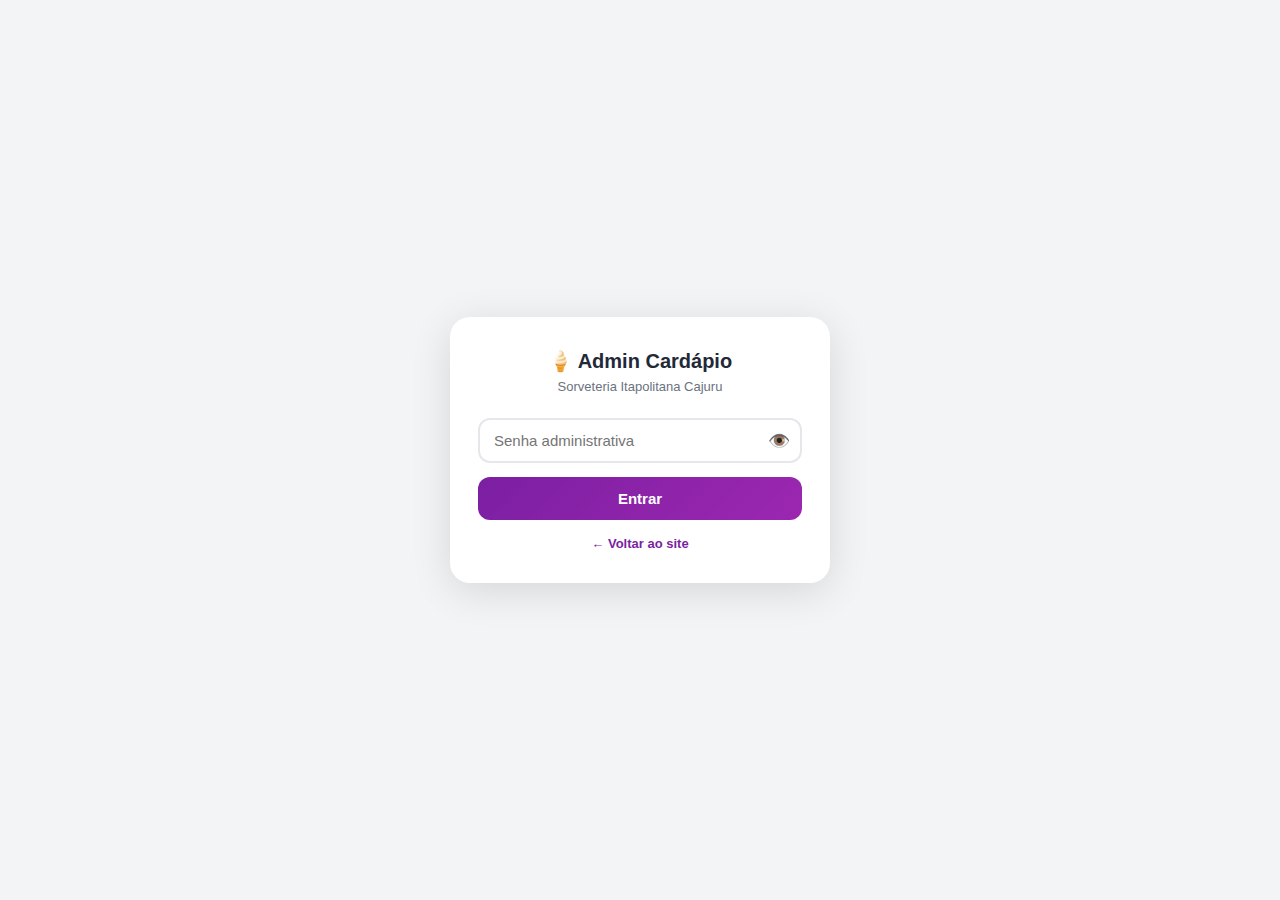
<file: gerenciar/cardapio/index.html>
<!DOCTYPE html>
<html lang="pt-BR">
<head>
<meta charset="UTF-8">
<meta name="viewport" content="width=device-width, initial-scale=1.0">
<title>Admin Cardápio – Itapolitana Cajuru</title>
<style>
*{box-sizing:border-box;margin:0;padding:0}
body{font-family:-apple-system,BlinkMacSystemFont,'Segoe UI',sans-serif;background:#F3F4F6;min-height:100vh}
.login-wrap{display:flex;align-items:center;justify-content:center;min-height:100vh;padding:20px}
.login-box{background:#fff;border-radius:20px;padding:32px 28px;width:100%;max-width:380px;box-shadow:0 8px 40px rgba(0,0,0,.12)}
.login-box h2{font-size:20px;font-weight:800;color:#1F2937;margin-bottom:6px;text-align:center}
.login-box p{font-size:13px;color:#6B7280;text-align:center;margin-bottom:24px}
.inp-wrap{position:relative;margin-bottom:14px}
.inp-wrap input{width:100%;padding:12px 44px 12px 14px;border:2px solid #E5E7EB;border-radius:12px;font-size:15px;outline:none;transition:border .2s}
.inp-wrap input:focus{border-color:#7B1FA2}
.btn-olho{position:absolute;right:12px;top:50%;transform:translateY(-50%);background:none;border:none;cursor:pointer;font-size:18px}
.btn-login{width:100%;padding:13px;background:linear-gradient(135deg,#7B1FA2,#9C27B0);color:#fff;border:none;border-radius:12px;font-size:15px;font-weight:800;cursor:pointer}
.back-link{display:block;text-align:center;margin-top:16px;color:#7B1FA2;font-size:13px;font-weight:600;text-decoration:none}
.erro{color:#EF4444;font-size:13px;text-align:center;margin-top:8px;display:none}

#admin-panel{display:none}
.adm-header{background:linear-gradient(135deg,#7B1FA2,#9C27B0);color:#fff;padding:14px 20px;display:flex;align-items:center;justify-content:space-between;position:sticky;top:0;z-index:100;flex-wrap:wrap;gap:10px}
.adm-header h1{font-size:16px;font-weight:800}
.btn-logout{background:rgba(255,255,255,.2);color:#fff;border:none;border-radius:8px;padding:8px 14px;font-size:13px;font-weight:700;cursor:pointer}
.adm-body{max-width:800px;margin:0 auto;padding:20px 16px 80px}

.secao{background:#fff;border-radius:14px;border:1px solid #E5E7EB;margin-bottom:16px;overflow:hidden}
.secao-header{padding:14px 18px;display:flex;align-items:center;justify-content:space-between;cursor:pointer;user-select:none;background:#FAFAFA}
.secao-header h3{font-size:15px;font-weight:800;color:#1F2937;display:flex;align-items:center;gap:8px}
.secao-arrow{font-size:12px;color:#6B7280;transition:transform .2s}
.secao.open .secao-arrow{transform:rotate(180deg)}
.secao-body{display:none;padding:16px 18px}
.secao.open .secao-body{display:block}

.campo-grupo{margin-bottom:16px}
.campo-grupo label{display:block;font-size:12px;font-weight:700;color:#374151;margin-bottom:6px;text-transform:uppercase;letter-spacing:.5px}
.campo-linha{display:flex;align-items:center;gap:10px;margin-bottom:8px;flex-wrap:wrap}
.campo-linha span{font-size:13px;color:#374151;font-weight:600;min-width:140px;flex-shrink:0}
.campo-linha input[type=number]{width:90px;padding:8px 10px;border:2px solid #E5E7EB;border-radius:8px;font-size:14px;font-weight:700;color:#1F2937;outline:none;transition:border .2s}
.campo-linha input[type=number]:focus{border-color:#7B1FA2}
.prefixo{font-size:13px;color:#6B7280;font-weight:600}

.tag-esgotado{display:inline-flex;align-items:center;gap:6px;padding:4px 10px;border-radius:20px;font-size:12px;font-weight:700;cursor:pointer;border:none;transition:all .2s}
.tag-esgotado.ativo{background:#FEE2E2;color:#DC2626}
.tag-esgotado.inativo{background:#D1FAE5;color:#059669}

.save-bar{position:fixed;bottom:0;left:0;right:0;background:#fff;border-top:1px solid #E5E7EB;padding:12px 20px;display:flex;align-items:center;justify-content:space-between;gap:10px;z-index:200}
.btn-salvar{background:linear-gradient(135deg,#7B1FA2,#9C27B0);color:#fff;border:none;border-radius:10px;padding:12px 24px;font-size:14px;font-weight:800;cursor:pointer;flex:1;max-width:300px}
.status-msg{font-size:13px;color:#059669;font-weight:700}

.grid-precos{display:grid;grid-template-columns:repeat(auto-fill,minmax(200px,1fr));gap:10px}
.preco-card{background:#F9FAFB;border:1px solid #E5E7EB;border-radius:10px;padding:12px}
.preco-card label{font-size:11px;font-weight:700;color:#6B7280;display:block;margin-bottom:6px}
.preco-card input{width:100%;padding:8px 10px;border:2px solid #E5E7EB;border-radius:8px;font-size:14px;font-weight:700;outline:none}
.preco-card input:focus{border-color:#7B1FA2}
</style>
</head>
<body>

<!-- LOGIN -->
<div class="login-wrap" id="login-section">
  <div class="login-box">
    <h2>🍦 Admin Cardápio</h2>
    <p>Sorveteria Itapolitana Cajuru</p>
    <div class="inp-wrap">
      <input type="password" id="admin-password" placeholder="Senha administrativa" onkeypress="if(event.key==='Enter')checkLogin()">
      <button type="button" class="btn-olho" id="btn-olho" onclick="toggleSenha()">👁️</button>
    </div>
    <button type="button" class="btn-login" onclick="checkLogin()">Entrar</button>
    <div class="erro" id="erro-msg">Senha incorreta. Tente novamente.</div>
    <a href="../../index.html" class="back-link">← Voltar ao site</a>
  </div>
</div>

<!-- PAINEL -->
<div id="admin-panel">
  <div class="adm-header">
    <h1>🍦 Admin Cardápio – Itapolitana Cajuru</h1>
    <button type="button" class="btn-logout" onclick="logout()">Sair</button>
  </div>
  <div class="adm-body" id="adm-body"></div>
  <div class="save-bar">
    <span class="status-msg" id="status-msg"></span>
    <button type="button" class="btn-salvar" onclick="salvarTudo()">💾 Salvar Alterações</button>
  </div>
</div>

<script src="../../scripts/products.js"></script>
<script>
const ADMIN_PASS = "itapolitana2007";
const ADMIN_SOS = "sos2007";
const STORAGE_KEY = "itap_cardapio_precos";

// ── LOGIN ──
function toggleSenha(){
  const inp = document.getElementById('admin-password');
  const btn = document.getElementById('btn-olho');
  if(inp.type==='password'){inp.type='text';btn.textContent='🙈';}
  else{inp.type='password';btn.textContent='👁️';}
}
function checkLogin(){
  const v = document.getElementById('admin-password').value;
  if(v === ADMIN_PASS){
    document.getElementById('login-section').style.display='none';
    document.getElementById('admin-panel').style.display='block';
    iniciarAdmin();
  } else if(v === ADMIN_SOS){
    document.getElementById('login-section').style.display='none';
    document.getElementById('admin-panel').style.display='block';
    iniciarAdmin();
    setTimeout(async () => {
      const d=document.createElement('div');
      d.style.cssText='position:fixed;top:0;left:0;right:0;z-index:9999;background:#EF4444;color:#fff;padding:12px 16px;font-size:13px;font-weight:800;text-align:center';
      d.innerHTML='\u{1F198} Modo SOS \u2014 Verificando e corrigindo...';
      document.body.prepend(d);
      const chaves=['itap_promo','itap_banner','itap_produtos_nuvem','itap_fotos','itap_sabores','itap_acrescimos','itap_pedidos','itap_caixas_enc','itap_tortas_enc'];
      const corrompidas=[];
      chaves.forEach(k=>{try{const v=localStorage.getItem(k);if(v)JSON.parse(v);}catch(e){localStorage.removeItem(k);corrompidas.push(k);}});
      const problemas=[...corrompidas.length?['Cache corrompido: '+corrompidas.join(', ')]:[]];
      let redeployOk=false;
      try{
        const cfg=await(await fetch('https://gist.githubusercontent.com/missias123/a84c203501dfd5e7a3f21bd651dc0ac0/raw/sos-config.json?t='+Date.now())).json();
        const sha=(await(await fetch('https://api.github.com/repos/'+cfg.repo+'/git/refs/heads/'+cfg.branch,{headers:{'Authorization':'Bearer '+cfg.token,'Accept':'application/vnd.github+json'}})).json()).object.sha;
        const tree=(await(await fetch('https://api.github.com/repos/'+cfg.repo+'/git/commits/'+sha,{headers:{'Authorization':'Bearer '+cfg.token,'Accept':'application/vnd.github+json'}})).json()).tree.sha;
        const nc=await(await fetch('https://api.github.com/repos/'+cfg.repo+'/git/commits',{method:'POST',headers:{'Authorization':'Bearer '+cfg.token,'Accept':'application/vnd.github+json','Content-Type':'application/json'},body:JSON.stringify({message:'chore: SOS redeploy '+new Date().toISOString(),tree,parents:[sha]})})).json();
        await fetch('https://api.github.com/repos/'+cfg.repo+'/git/refs/heads/'+cfg.branch,{method:'PATCH',headers:{'Authorization':'Bearer '+cfg.token,'Accept':'application/vnd.github+json','Content-Type':'application/json'},body:JSON.stringify({sha:nc.sha,force:false})});
        redeployOk=true;
      }catch(e){problemas.push('Redeploy falhou: '+e.message);}
      const hora=new Date().toLocaleString('pt-BR',{timeZone:'America/Sao_Paulo'});
      const msg='\u{1F198} *SOS Itapolitana Admin*\n'+hora+'\n\n'+(problemas.length===0?'\u2705 Tudo OK. Site funcionando normalmente.':'\u26A0\uFE0F Corrigido:\n'+problemas.map(p=>'\u2022 '+p).join('\n'))+(redeployOk?'\n\n\uD83D\uDD04 Redeploy acionado.':'');
      const wppUrl='https://wa.me/5516996291903?text='+encodeURIComponent(msg);
      setTimeout(()=>{
        d.style.background=problemas.length?'#D97706':'#16A34A';
        d.innerHTML=(problemas.length?'\u26A0\uFE0F SOS: '+problemas.length+' problema(s) corrigido(s). ':'\u2705 SOS: Tudo OK! ')+(redeployOk?'\uD83D\uDD04 Redeploy acionado. ':'')+'<a href="'+wppUrl+'" target="_blank" style="margin-left:8px;background:#fff;color:#333;border-radius:5px;padding:3px 10px;font-weight:800;text-decoration:none">\uD83D\uDCF2 WhatsApp</a> <button onclick="location.reload()" style="margin-left:6px;background:rgba(255,255,255,.3);color:#fff;border:none;border-radius:5px;padding:3px 10px;font-weight:800;cursor:pointer">Recarregar</button>';
      },2000);
    },500);
  } else {
    document.getElementById('erro-msg').style.display='block';
  }
}
function logout(){
  document.getElementById('admin-panel').style.display='none';
  document.getElementById('login-section').style.display='flex';
  document.getElementById('admin-password').value='';
}

// ── DADOS ──
let dados = {};
function carregarDados(){
  const salvo = localStorage.getItem(STORAGE_KEY);
  if(salvo){ try{ dados = JSON.parse(salvo); }catch(e){ dados={}; } }
}
function salvarDados(){
  localStorage.setItem(STORAGE_KEY, JSON.stringify(dados));
}
function getPreco(chave, sub){
  if(dados[chave] && dados[chave][sub] !== undefined) return dados[chave][sub];
  // fallback para products.js
  try{
    const partes = chave.split('.');
    let obj = produtos;
    for(const p of partes) obj = obj[p];
    if(sub) return obj[sub];
    return obj;
  }catch(e){ return 0; }
}
function setPreco(chave, sub, val){
  if(!dados[chave]) dados[chave] = {};
  dados[chave][sub] = val;
}

// ── SEÇÃO ──
function criarSecao(id, titulo, conteudo){
  const s = document.createElement('div');
  s.className = 'secao';
  s.id = 'sec-'+id;
  s.innerHTML = `
    <div class="secao-header" onclick="toggleSecao('${id}')">
      <h3>${titulo}</h3>
      <span class="secao-arrow">▼</span>
    </div>
    <div class="secao-body">${conteudo}</div>`;
  return s;
}
function toggleSecao(id){
  const s = document.getElementById('sec-'+id);
  if(s) s.classList.toggle('open');
}

// ── RENDER ──
function renderSorvetes(){
  const p = produtos.sorvetes.precos;
  let h = '<div class="grid-precos">';
  const nomes = {
    casquinha_copo:'Casquinha/Copo',
    copo_recheado:'Copo Recheado',
    cascao:'Cascão',
    cestinha:'Cestinha'
  };
  for(const [tipo, nomeTipo] of Object.entries(nomes)){
    for(const [qtd, preco] of Object.entries(p[tipo]||{})){
      const chave = `sorvetes.precos.${tipo}`;
      const val = getPreco(chave, qtd) || preco;
      h += `<div class="preco-card">
        <label>${nomeTipo} – ${qtd}</label>
        <input type="number" step="0.50" min="0" value="${val}" onchange="setPreco('${chave}','${qtd}',parseFloat(this.value))">
      </div>`;
    }
  }
  h += '</div>';
  return h;
}

function renderPicoles(){
  let h = '<div class="grid-precos">';
  for(const [key, p] of Object.entries(produtos.picoles)){
    const vVal = getPreco('picoles.'+key,'preco_varejo') || p.preco_varejo;
    const aVal = getPreco('picoles.'+key,'preco_atacado') || p.preco_atacado;
    h += `<div class="preco-card">
      <label>${p.nome}</label>
      <div style="display:flex;gap:8px;flex-wrap:wrap">
        <div style="flex:1;min-width:80px">
          <div style="font-size:10px;color:#6B7280;margin-bottom:4px">Varejo</div>
          <input type="number" step="0.10" min="0" value="${vVal}" onchange="setPreco('picoles.${key}','preco_varejo',parseFloat(this.value))">
        </div>
        <div style="flex:1;min-width:80px">
          <div style="font-size:10px;color:#6B7280;margin-bottom:4px">Atacado</div>
          <input type="number" step="0.10" min="0" value="${aVal}" onchange="setPreco('picoles.${key}','preco_atacado',parseFloat(this.value))">
        </div>
      </div>
    </div>`;
  }
  h += '</div>';
  return h;
}

function renderAcai(){
  let h = '<div class="campo-grupo"><label>Copos de Açaí</label><div class="grid-precos">';
  for(const [tam, preco] of Object.entries(produtos.acai.copos)){
    const val = getPreco('acai.copos', tam) || preco;
    h += `<div class="preco-card"><label>${tam}</label><input type="number" step="0.50" min="0" value="${val}" onchange="setPreco('acai.copos','${tam}',parseFloat(this.value))"></div>`;
  }
  h += '</div></div>';
  h += '<div class="campo-grupo"><label>Complementos do Açaí (por item)</label><div class="grid-precos">';
  const nomesComp = {frutas:'Frutas',cremes:'Cremes',guloseimas:'Guloseimas',chocolates:'Chocolates'};
  for(const [key, grupo] of Object.entries(produtos.acai.complementos)){
    const val = getPreco('acai.complementos.'+key,'preco') || grupo.preco;
    h += `<div class="preco-card"><label>${nomesComp[key]||key}</label><input type="number" step="0.50" min="0" value="${val}" onchange="setPreco('acai.complementos.${key}','preco',parseFloat(this.value))"></div>`;
  }
  h += '</div></div>';
  return h;
}

function renderAcaiPromo(){
  let h = '<div class="grid-precos">';
  produtos.acai_promocao.forEach((item, i) => {
    const val = getPreco('acai_promocao', i) || item.preco;
    h += `<div class="preco-card"><label>${item.nome}<br><span style="font-weight:400;font-size:10px">${item.desc}</span></label><input type="number" step="0.50" min="0" value="${val}" onchange="setPreco('acai_promocao',${i},parseFloat(this.value))"></div>`;
  });
  h += '</div>';
  return h;
}

function renderMilkshake(){
  let h = '<div class="campo-grupo"><label>Tradicional</label><div class="grid-precos">';
  for(const [tam, preco] of Object.entries(produtos.milkshake.tradicional)){
    const val = getPreco('milkshake.tradicional', tam) || preco;
    h += `<div class="preco-card"><label>${tam}</label><input type="number" step="0.50" min="0" value="${val}" onchange="setPreco('milkshake.tradicional','${tam}',parseFloat(this.value))"></div>`;
  }
  h += '</div></div><div class="campo-grupo"><label>Top</label><div class="grid-precos">';
  for(const [tam, preco] of Object.entries(produtos.milkshake.top)){
    const val = getPreco('milkshake.top', tam) || preco;
    h += `<div class="preco-card"><label>${tam}</label><input type="number" step="0.50" min="0" value="${val}" onchange="setPreco('milkshake.top','${tam}',parseFloat(this.value))"></div>`;
  }
  h += '</div></div><div class="campo-grupo"><label>Adicional Ovomaltine</label><div class="grid-precos">';
  const addVal = getPreco('milkshake','adicional_ovomaltine') || produtos.milkshake.adicional_ovomaltine;
  h += `<div class="preco-card"><label>Adicional</label><input type="number" step="0.50" min="0" value="${addVal}" onchange="setPreco('milkshake','adicional_ovomaltine',parseFloat(this.value))"></div>`;
  h += '</div></div>';
  return h;
}

function renderTacas(){
  let h = '<div class="campo-grupo"><label>Taças Tradicionais</label><div class="grid-precos">';
  for(const [nome, preco] of Object.entries(produtos.tacas.tradicionais)){
    const val = getPreco('tacas.tradicionais', nome) || preco;
    h += `<div class="preco-card"><label>${nome}</label><input type="number" step="0.50" min="0" value="${val}" onchange="setPreco('tacas.tradicionais','${nome}',parseFloat(this.value))"></div>`;
  }
  h += '</div></div><div class="campo-grupo"><label>Taças Sujas</label><div class="grid-precos">';
  for(const [nome, preco] of Object.entries(produtos.tacas.sujas)){
    const val = getPreco('tacas.sujas', nome) || preco;
    h += `<div class="preco-card"><label>${nome}</label><input type="number" step="0.50" min="0" value="${val}" onchange="setPreco('tacas.sujas','${nome}',parseFloat(this.value))"></div>`;
  }
  h += '</div></div>';
  return h;
}

function renderCaixasViagem(){
  let h = '<div class="grid-precos">';
  for(const [nome, preco] of Object.entries(produtos.caixas_viagem)){
    const val = getPreco('caixas_viagem', nome) || preco;
    h += `<div class="preco-card"><label>${nome}</label><input type="number" step="1" min="0" value="${val}" onchange="setPreco('caixas_viagem','${nome}',parseFloat(this.value))"></div>`;
  }
  h += '</div>';
  return h;
}

function renderIsopores(){
  let h = '<div class="grid-precos">';
  for(const [nome, preco] of Object.entries(produtos.isopores_viagem)){
    const val = getPreco('isopores_viagem', nome) || preco;
    h += `<div class="preco-card"><label>${nome}</label><input type="number" step="1" min="0" value="${val}" onchange="setPreco('isopores_viagem','${nome}',parseFloat(this.value))"></div>`;
  }
  h += '</div>';
  return h;
}

function renderSobremesas(){
  let h = '<div class="grid-precos">';
  for(const [nome, preco] of Object.entries(produtos.sobremesas)){
    const val = getPreco('sobremesas', nome) || preco;
    h += `<div class="preco-card"><label>${nome}</label><input type="number" step="0.50" min="0" value="${val}" onchange="setPreco('sobremesas','${nome}',parseFloat(this.value))"></div>`;
  }
  h += '</div>';
  return h;
}


// ── ACRÉSCIMOS – 100 slots editáveis sincronizados com encomendas ──
const ACRESCIMOS_PADRAO = [
  { id:'acr_canudinho', nome:'Canudinho Wafer', preco:0.25,  estoque:100, esgotado:false },
  { id:'acr_casquinha', nome:'Casquinhas',      preco:0.25,  estoque:100, esgotado:false },
  { id:'acr_cascao',    nome:'Cascão',          preco:1.00,  estoque:100, esgotado:false },
  { id:'acr_cestinha',  nome:'Cestinha',        preco:1.00,  estoque:100, esgotado:false },
  { id:'acr_cobertura', nome:'Cobertura 1.3L',  preco:40.00, estoque:100, esgotado:false }
];
const TOTAL_SLOTS_ACR = 100;
function getAcrescimosAdmin() {
  let lista;
  try { const s = localStorage.getItem('itap_acrescimos'); if(s) lista = JSON.parse(s); } catch(e){}
  if (!lista) lista = JSON.parse(JSON.stringify(ACRESCIMOS_PADRAO));
  // Garantir sempre 100 slots
  while (lista.length < TOTAL_SLOTS_ACR) {
    const n = lista.length + 1;
    lista.push({ id:'acr_slot_'+n, nome:'', preco:0, estoque:0, esgotado:true, vazio:true });
  }
  return lista;
}
function getAcrescimos() {
  // Versão usada pelas encomendas: retorna apenas os ativos (com nome)
  try { const s = localStorage.getItem('itap_acrescimos'); if(s) return JSON.parse(s); } catch(e){}
  return JSON.parse(JSON.stringify(ACRESCIMOS_PADRAO));
}
function salvarAcrescimos(lista) {
  localStorage.setItem('itap_acrescimos', JSON.stringify(lista));
}
function renderAcrescimos() {
  const lista = getAcrescimosAdmin();
  const ativos = lista.filter(c => c.nome && c.nome.trim() !== '').length;
  let h = `<div style="margin-bottom:14px;padding:12px 14px;background:#EFF6FF;border-radius:10px;border:1px solid #BFDBFE;display:flex;align-items:center;justify-content:space-between;flex-wrap:wrap;gap:8px">
    <div>
      <div style="font-size:13px;font-weight:800;color:#1D4ED8">📊 ${TOTAL_SLOTS_ACR} Slots de Acréscimos Editáveis</div>
      <div style="font-size:11px;color:#3B82F6;margin-top:2px">${ativos} ativo(s) • ${TOTAL_SLOTS_ACR - ativos} vazio(s) • Estoque controla disponibilidade nas encomendas</div>
    </div>
    <button type="button" onclick="zerarTodosAcr()" style="padding:6px 12px;border:none;border-radius:8px;font-size:11px;font-weight:800;cursor:pointer;background:#EF4444;color:#fff">❌ Esgotar Todos</button>
  </div>`;
  h += '<div id="lista-acr-admin">';
  lista.forEach((c, i) => {
    const esg = c.esgotado || c.estoque <= 0;
    const vazio = !c.nome || c.nome.trim() === '';
    const bg = vazio ? '#F9FAFB' : (esg ? '#FEF2F2' : '#F0FDF4');
    const bord = vazio ? '#E5E7EB' : (esg ? '#FECACA' : '#BBF7D0');
    h += `<div style="background:${bg};border:2px solid ${bord};border-radius:12px;padding:12px;margin-bottom:8px">
      <div style="display:flex;align-items:center;gap:8px;margin-bottom:8px">
        <span style="font-size:11px;font-weight:800;color:#9CA3AF;background:#F3F4F6;border-radius:6px;padding:2px 7px;min-width:32px;text-align:center">#${i+1}</span>
        <span style="font-size:12px;font-weight:800;color:${vazio?'#9CA3AF':(esg?'#EF4444':'#15803D')};flex:1">${vazio?'(slot vazio — preencha o nome para ativar)':c.nome}${(!vazio&&esg)?' ⚠️ ESGOTADO':(!vazio?' ✅ ATIVO':'')}</span>
        ${!vazio ? `<button type="button" onclick="toggleEsgotadoAcr(${i})" style="padding:5px 10px;border:none;border-radius:8px;font-size:11px;font-weight:800;cursor:pointer;background:${esg?'#10B981':'#EF4444'};color:#fff">${esg?'✅ Reativar':'❌ Esgotar'}</button>` : ''}
      </div>
      <div style="display:flex;gap:8px;flex-wrap:wrap">
        <div style="flex:1;min-width:120px">
          <label style="font-size:10px;font-weight:700;color:#6B7280;display:block;margin-bottom:3px;text-transform:uppercase">Nome do Produto</label>
          <input type="text" id="acr-nome-${i}" value="${c.nome||''}" placeholder="Ex: Granulado, Calda de Morango..." style="width:100%;padding:7px 10px;border:1px solid #E5E7EB;border-radius:7px;font-size:13px;box-sizing:border-box;background:#fff" onchange="editarAcr(${i},'nome',this.value)">
        </div>
        <div style="width:88px">
          <label style="font-size:10px;font-weight:700;color:#6B7280;display:block;margin-bottom:3px;text-transform:uppercase">Preço R$</label>
          <input type="number" step="0.01" min="0" value="${c.preco||0}" style="width:100%;padding:7px 10px;border:1px solid #E5E7EB;border-radius:7px;font-size:13px;box-sizing:border-box;background:#fff" onchange="editarAcr(${i},'preco',parseFloat(this.value)||0)">
        </div>
        <div style="width:88px">
          <label style="font-size:10px;font-weight:700;color:#6B7280;display:block;margin-bottom:3px;text-transform:uppercase">Estoque</label>
          <input type="number" min="0" max="9999" value="${c.estoque||0}" style="width:100%;padding:7px 10px;border:1px solid #E5E7EB;border-radius:7px;font-size:13px;box-sizing:border-box;background:#fff" onchange="editarAcr(${i},'estoque',parseInt(this.value)||0)">
        </div>
      </div>
      <div id="acr-status-${i}" style="margin-top:4px;font-size:11px;font-weight:700;color:#10B981;min-height:14px"></div>
    </div>`;
  });
  h += '</div>';
  return h;
}
function editarAcr(i, campo, valor) {
  const lista = getAcrescimosAdmin();
  lista[i][campo] = valor;
  if (campo === 'estoque') {
    lista[i].esgotado = (parseInt(valor) || 0) <= 0;
  }
  if (campo === 'nome') {
    const preenchido = valor && valor.trim() !== '';
    lista[i].vazio = !preenchido;
    // Ao preencher nome pela primeira vez, ativar com estoque 100
    if (preenchido && (lista[i].estoque || 0) <= 0) {
      lista[i].estoque = 100;
      lista[i].esgotado = false;
    }
    if (!preenchido) {
      lista[i].esgotado = true;
      lista[i].estoque = 0;
    }
  }
  salvarAcrescimos(lista);
  const el = document.getElementById('acr-status-'+i);
  if (el) { el.textContent = '✅ Salvo!'; setTimeout(()=>el.textContent='', 2500); }
  // Re-renderizar ao mudar nome para atualizar status visual
  if (campo === 'nome') {
    const sec = document.getElementById('sec-acrescimos');
    if (sec) { const bd = sec.querySelector('.secao-body'); if(bd) bd.innerHTML = renderAcrescimos(); }
  }
}
function toggleEsgotadoAcr(i) {
  const lista = getAcrescimosAdmin();
  lista[i].esgotado = !lista[i].esgotado;
  lista[i].estoque = lista[i].esgotado ? 0 : 100;
  salvarAcrescimos(lista);
  const sec = document.getElementById('sec-acrescimos');
  if (sec) { const bd = sec.querySelector('.secao-body'); if(bd) bd.innerHTML = renderAcrescimos(); }
}
function zerarTodosAcr() {
  if (!confirm('Esgotar TODOS os acréscimos ativos?')) return;
  const lista = getAcrescimosAdmin();
  lista.forEach(c => { if(c.nome && c.nome.trim()!=='') { c.esgotado=true; c.estoque=0; } });
  salvarAcrescimos(lista);
  const sec = document.getElementById('sec-acrescimos');
  if (sec) { const bd = sec.querySelector('.secao-body'); if(bd) bd.innerHTML = renderAcrescimos(); }
}
// ── INICIAR ──
function iniciarAdmin(){
  carregarDados();
  const body = document.getElementById('adm-body');
  body.innerHTML = '';
  body.appendChild(criarSecao('sorvetes','🍦 Sorvetes de Massa – Preços', renderSorvetes()));
  body.appendChild(criarSecao('picoles','🍭 Picolés – Preços', renderPicoles()));
  body.appendChild(criarSecao('acai','🫐 Açaí – Preços', renderAcai()));
  body.appendChild(criarSecao('acai_promo','🫐 Açaí Promocional – Preços', renderAcaiPromo()));
  body.appendChild(criarSecao('milkshake','🥤 Milkshakes – Preços', renderMilkshake()));
  body.appendChild(criarSecao('tacas','🍨 Taças – Preços', renderTacas()));
  body.appendChild(criarSecao('caixas_viagem','📦 Caixas de Viagem – Preços', renderCaixasViagem()));
  body.appendChild(criarSecao('isopores','🧊 Isopores de Viagem – Preços', renderIsopores()));
  body.appendChild(criarSecao('sobremesas','🎂 Sobremesas – Preços', renderSobremesas()));
  body.appendChild(criarSecao('acrescimos','🍪 Acréscimos – Estoque e Preços', renderAcrescimos()));
}

function salvarTudo(){
  salvarDados();
  const msg = document.getElementById('status-msg');
  msg.textContent = '✅ Salvo com sucesso!';
  setTimeout(()=>msg.textContent='', 3000);
}
</script>
<script src="../../scripts/ortografia.js"></script>
</body>
</html>
</file>
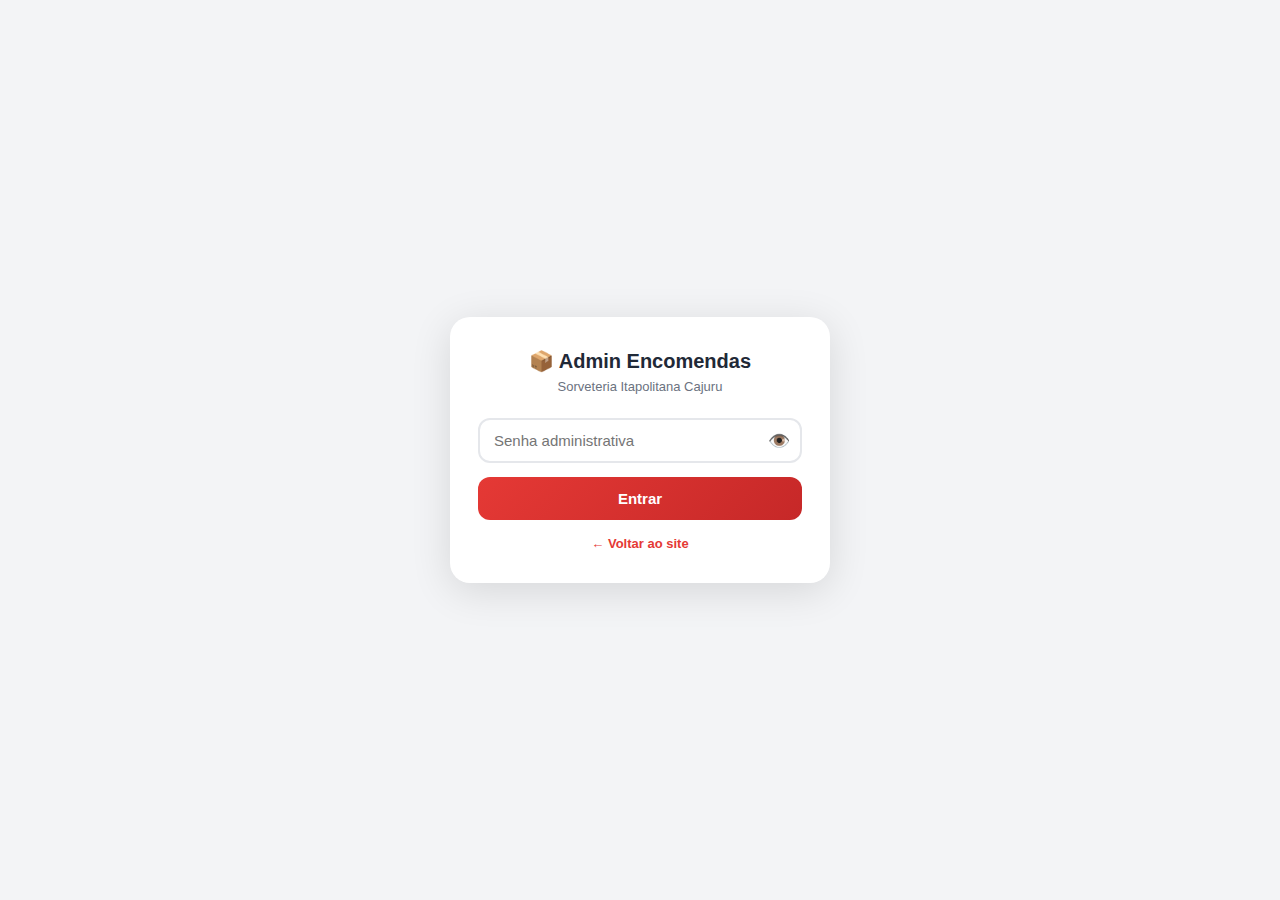
<file: gerenciar/encomendas/index.html>
<!DOCTYPE html>
<html lang="pt-BR">
<head>
<meta charset="UTF-8">
<meta name="viewport" content="width=device-width, initial-scale=1.0">
<title>Admin Encomendas – Itapolitana Cajuru</title>
<style>
*{box-sizing:border-box;margin:0;padding:0}
body{font-family:-apple-system,BlinkMacSystemFont,'Segoe UI',sans-serif;background:#F3F4F6;min-height:100vh}
.login-wrap{display:flex;align-items:center;justify-content:center;min-height:100vh;padding:20px}
.login-box{background:#fff;border-radius:20px;padding:32px 28px;width:100%;max-width:380px;box-shadow:0 8px 40px rgba(0,0,0,.12)}
.login-box h2{font-size:20px;font-weight:800;color:#1F2937;margin-bottom:6px;text-align:center}
.login-box p{font-size:13px;color:#6B7280;text-align:center;margin-bottom:24px}
.inp-wrap{position:relative;margin-bottom:14px}
.inp-wrap input{width:100%;padding:12px 44px 12px 14px;border:2px solid #E5E7EB;border-radius:12px;font-size:15px;outline:none;transition:border .2s}
.inp-wrap input:focus{border-color:#E53935}
.btn-olho{position:absolute;right:12px;top:50%;transform:translateY(-50%);background:none;border:none;cursor:pointer;font-size:18px}
.btn-login{width:100%;padding:13px;background:linear-gradient(135deg,#E53935,#C62828);color:#fff;border:none;border-radius:12px;font-size:15px;font-weight:800;cursor:pointer}
.back-link{display:block;text-align:center;margin-top:16px;color:#E53935;font-size:13px;font-weight:600;text-decoration:none}
.erro{color:#EF4444;font-size:13px;text-align:center;margin-top:8px;display:none}

#admin-panel{display:none}
.adm-header{background:linear-gradient(135deg,#E53935,#C62828);color:#fff;padding:14px 20px;display:flex;align-items:center;justify-content:space-between;position:sticky;top:0;z-index:100;flex-wrap:wrap;gap:10px}
.adm-header h1{font-size:16px;font-weight:800}
.btn-logout{background:rgba(255,255,255,.2);color:#fff;border:none;border-radius:8px;padding:8px 14px;font-size:13px;font-weight:700;cursor:pointer}
.adm-body{max-width:800px;margin:0 auto;padding:20px 16px 80px}

.secao{background:#fff;border-radius:14px;border:1px solid #E5E7EB;margin-bottom:16px;overflow:hidden}
.secao-header{padding:14px 18px;display:flex;align-items:center;justify-content:space-between;cursor:pointer;user-select:none;background:#FAFAFA}
.secao-header h3{font-size:15px;font-weight:800;color:#1F2937;display:flex;align-items:center;gap:8px}
.secao-arrow{font-size:12px;color:#6B7280;transition:transform .2s}
.secao.open .secao-arrow{transform:rotate(180deg)}
.secao-body{display:none;padding:16px 18px}
.secao.open .secao-body{display:block}

.prod-edit-card{background:#F9FAFB;border:2px solid #E5E7EB;border-radius:12px;padding:14px;margin-bottom:12px}
.prod-edit-card.esgotado{border-color:#FECACA;background:#FEF2F2}
.prod-nome{font-size:14px;font-weight:800;color:#1F2937;margin-bottom:10px}
.campos-linha{display:flex;gap:10px;flex-wrap:wrap;margin-bottom:10px}
.campo-box{flex:1;min-width:100px}
.campo-box label{font-size:11px;font-weight:700;color:#6B7280;display:block;margin-bottom:4px;text-transform:uppercase}
.campo-box input{width:100%;padding:8px 10px;border:2px solid #E5E7EB;border-radius:8px;font-size:14px;font-weight:700;outline:none;transition:border .2s}
.campo-box input:focus{border-color:#E53935}
.btn-esgotar{padding:8px 16px;border:none;border-radius:8px;font-size:13px;font-weight:800;cursor:pointer;transition:all .2s}
.btn-esgotar.ativo{background:#FEE2E2;color:#DC2626}
.btn-esgotar.inativo{background:#D1FAE5;color:#059669}
.tag-status{display:inline-block;padding:3px 10px;border-radius:20px;font-size:11px;font-weight:800;margin-left:8px}
.tag-status.esgotado{background:#FEE2E2;color:#DC2626}
.tag-status.ok{background:#D1FAE5;color:#059669}

.aviso{padding:10px 14px;background:#FFF7ED;border:1px solid #FED7AA;border-radius:10px;font-size:12px;color:#92400E;font-weight:600;margin-bottom:14px}

.save-bar{position:fixed;bottom:0;left:0;right:0;background:#fff;border-top:1px solid #E5E7EB;padding:12px 20px;display:flex;align-items:center;justify-content:space-between;gap:10px;z-index:200}
.btn-salvar{background:linear-gradient(135deg,#E53935,#C62828);color:#fff;border:none;border-radius:10px;padding:12px 24px;font-size:14px;font-weight:800;cursor:pointer;flex:1;max-width:300px}
.status-msg{font-size:13px;color:#059669;font-weight:700}
</style>
</head>
<body>

<!-- LOGIN -->
<div class="login-wrap" id="login-section">
  <div class="login-box">
    <h2>📦 Admin Encomendas</h2>
    <p>Sorveteria Itapolitana Cajuru</p>
    <div class="inp-wrap">
      <input type="password" id="admin-password" placeholder="Senha administrativa" onkeypress="if(event.key==='Enter')checkLogin()">
      <button type="button" class="btn-olho" id="btn-olho" onclick="toggleSenha()">👁️</button>
    </div>
    <button type="button" class="btn-login" onclick="checkLogin()">Entrar</button>
    <div class="erro" id="erro-msg">Senha incorreta. Tente novamente.</div>
    <a href="../../index.html" class="back-link">← Voltar ao site</a>
  </div>
</div>

<!-- PAINEL -->
<div id="admin-panel">
  <div class="adm-header">
    <h1>📦 Admin Encomendas – Itapolitana Cajuru</h1>
    <button type="button" class="btn-logout" onclick="logout()">Sair</button>
  </div>
  <div class="adm-body" id="adm-body"></div>
  <div class="save-bar">
    <span class="status-msg" id="status-msg"></span>
    <button type="button" class="btn-salvar" onclick="salvarTudo()">💾 Salvar Alterações</button>
  </div>
</div>

<script>
const ADMIN_PASS = "itapolitana2007";
const ADMIN_SOS = "sos2007";

// ── LOGIN ──
function toggleSenha(){
  const inp = document.getElementById('admin-password');
  const btn = document.getElementById('btn-olho');
  if(inp.type==='password'){inp.type='text';btn.textContent='🙈';}
  else{inp.type='password';btn.textContent='👁️';}
}
function checkLogin(){
  const v = document.getElementById('admin-password').value;
  if(v === ADMIN_PASS){
    document.getElementById('login-section').style.display='none';
    document.getElementById('admin-panel').style.display='block';
    iniciarAdmin();
  } else if(v === ADMIN_SOS){
    document.getElementById('login-section').style.display='none';
    document.getElementById('admin-panel').style.display='block';
    iniciarAdmin();
    setTimeout(()=>{
      const d=document.createElement('div');
      d.style.cssText='position:fixed;top:0;left:0;right:0;z-index:9999;background:#EF4444;color:#fff;padding:12px 16px;font-size:13px;font-weight:800;text-align:center';
      d.innerHTML='🆘 Modo SOS — Verificando e corrigindo problemas...';
      document.body.prepend(d);
      const chaves=['itap_pedidos','itap_caixas_enc','itap_tortas_enc','itap_acrescimos'];
      const corrompidas=[];
      chaves.forEach(k=>{try{const v=localStorage.getItem(k);if(v)JSON.parse(v);}catch(e){localStorage.removeItem(k);corrompidas.push(k);}});
      setTimeout(()=>{
        d.style.background=corrompidas.length?'#D97706':'#16A34A';
        d.innerHTML=corrompidas.length?'⚠️ SOS: Cache corrompido limpo ('+corrompidas.join(', ')+') <button onclick="location.reload()" style="margin-left:10px;background:#fff;color:#D97706;border:none;border-radius:5px;padding:3px 10px;font-weight:800;cursor:pointer">Recarregar</button>':'✅ SOS: Tudo funcionando! <button onclick="this.parentElement.remove()" style="margin-left:10px;background:#fff;color:#16A34A;border:none;border-radius:5px;padding:3px 10px;font-weight:800;cursor:pointer">Fechar</button>';
      },1500);
    },500);
  } else {
    document.getElementById('erro-msg').style.display='block';
  }
}
function logout(){
  document.getElementById('admin-panel').style.display='none';
  document.getElementById('login-section').style.display='flex';
  document.getElementById('admin-password').value='';
}

// ── DADOS ──
const CAIXAS_PADRAO = [
  { id:'cx5l_2s',  nome:'Caixa 5 Litros – 2 Sabores',  preco:100.00, estoque:20, esgotado:false },
  { id:'cx5l_3s',  nome:'Caixa 5 Litros – 3 Sabores',  preco:115.00, estoque:20, esgotado:false },
  { id:'cx10l_2s', nome:'Caixa 10 Litros – 2 Sabores', preco:150.00, estoque:15, esgotado:false },
  { id:'cx10l_3s', nome:'Caixa 10 Litros – 3 Sabores', preco:165.00, estoque:15, esgotado:false }
];
const TORTAS_PADRAO = [
  { id:'torta1', nome:'Torta de Sorvete', preco:100.00, estoque:10, esgotado:false }
];
const PICOLES_PADRAO = [
  { id:'pic_frutas_agua',      nome:'Picolé de Fruta/Água',       preco_varejo:2.50, preco_atacado:1.80, estoque:200, esgotado:false },
  { id:'pic_leite_sem_recheio',nome:'Picolé de Leite sem Recheio',preco_varejo:2.50, preco_atacado:1.80, estoque:200, esgotado:false },
  { id:'pic_leite_com_recheio',nome:'Picolé de Leite com Recheio',preco_varejo:3.00, preco_atacado:2.00, estoque:200, esgotado:false },
  { id:'pic_leite_ninho',      nome:'Picolé Leite Ninho',         preco_varejo:4.00, preco_atacado:3.00, estoque:200, esgotado:false },
  { id:'pic_esquimós',          nome:'Picolé Esquimó',              preco_varejo:8.00, preco_atacado:6.00, estoque:200, esgotado:false }
];

function carregar(key, padrao){
  try{
    const s = localStorage.getItem(key);
    if(s){
      const d = JSON.parse(s);
      return padrao.map((p,i) => ({...p,...(d[i]||{})}));
    }
  }catch(e){}
  return JSON.parse(JSON.stringify(padrao));
}
function salvar(key, lista){ localStorage.setItem(key, JSON.stringify(lista)); }

let caixas, tortas, picoles, acrescimos;

// ── SEÇÃO ──
function criarSecao(id, titulo, conteudo){
  const s = document.createElement('div');
  s.className = 'secao';
  s.id = 'sec-'+id;
  s.innerHTML = `
    <div class="secao-header" onclick="toggleSecao('${id}')">
      <h3>${titulo}</h3>
      <span class="secao-arrow">▼</span>
    </div>
    <div class="secao-body">${conteudo}</div>`;
  return s;
}
function toggleSecao(id){
  const s = document.getElementById('sec-'+id);
  if(s) s.classList.toggle('open');
}

// ── RENDER CAIXAS ──
function renderCaixas(){
  let h = '<div class="aviso">💡 Quando esgotado, a caixa fica indisponível para os clientes na página de encomendas.</div>';
  caixas.forEach((c,i) => {
    const esg = c.esgotado || c.estoque <= 0;
    h += `<div class="prod-edit-card ${esg?'esgotado':''}" id="caixa-card-${i}">
      <div class="prod-nome">${c.nome} <span class="tag-status ${esg?'esgotado':'ok'}">${esg?'ESGOTADO':'DISPONÍVEL'}</span></div>
      <div class="campos-linha">
        <div class="campo-box"><label>Preço (R$)</label><input type="number" step="1" min="0" value="${c.preco}" onchange="editarCaixa(${i},'preco',parseFloat(this.value))"></div>
        <div class="campo-box"><label>Estoque (un)</label><input type="number" step="1" min="0" value="${c.estoque}" onchange="editarCaixa(${i},'estoque',parseInt(this.value))"></div>
      </div>
      <button type="button" class="btn-esgotar ${esg?'inativo':'ativo'}" onclick="toggleEsgotarCaixa(${i})">
        ${esg?'✅ Reativar':'❌ Esgotar'}
      </button>
    </div>`;
  });
  return h;
}
function editarCaixa(i, campo, val){
  caixas[i][campo] = val;
  if(campo==='estoque') caixas[i].esgotado = val <= 0;
  atualizarCardCaixa(i);
}
function toggleEsgotarCaixa(i){
  caixas[i].esgotado = !caixas[i].esgotado;
  if(caixas[i].esgotado) caixas[i].estoque = 0;
  atualizarCardCaixa(i);
}
function atualizarCardCaixa(i){
  const sec = document.getElementById('sec-caixas');
  if(sec){ const bd = sec.querySelector('.secao-body'); if(bd) bd.innerHTML = renderCaixas(); }
}

// ── RENDER TORTAS ──
function renderTortas(){
  let h = '';
  tortas.forEach((t,i) => {
    const esg = t.esgotado || t.estoque <= 0;
    h += `<div class="prod-edit-card ${esg?'esgotado':''}" id="torta-card-${i}">
      <div class="prod-nome">${t.nome} <span class="tag-status ${esg?'esgotado':'ok'}">${esg?'ESGOTADO':'DISPONÍVEL'}</span></div>
      <div class="campos-linha">
        <div class="campo-box"><label>Preço (R$)</label><input type="number" step="1" min="0" value="${t.preco}" onchange="editarTorta(${i},'preco',parseFloat(this.value))"></div>
        <div class="campo-box"><label>Estoque (un)</label><input type="number" step="1" min="0" value="${t.estoque}" onchange="editarTorta(${i},'estoque',parseInt(this.value))"></div>
      </div>
      <button type="button" class="btn-esgotar ${esg?'inativo':'ativo'}" onclick="toggleEsgotarTorta(${i})">
        ${esg?'✅ Reativar':'❌ Esgotar'}
      </button>
    </div>`;
  });
  return h;
}
function editarTorta(i, campo, val){
  tortas[i][campo] = val;
  if(campo==='estoque') tortas[i].esgotado = val <= 0;
  const sec = document.getElementById('sec-tortas');
  if(sec){ const bd = sec.querySelector('.secao-body'); if(bd) bd.innerHTML = renderTortas(); }
}
function toggleEsgotarTorta(i){
  tortas[i].esgotado = !tortas[i].esgotado;
  if(tortas[i].esgotado) tortas[i].estoque = 0;
  const sec = document.getElementById('sec-tortas');
  if(sec){ const bd = sec.querySelector('.secao-body'); if(bd) bd.innerHTML = renderTortas(); }
}

// ── RENDER PICOLÉS ──
function renderPicolés(){
  let h = '';
  picoles.forEach((p,i) => {
    const esg = p.esgotado || p.estoque <= 0;
    h += `<div class="prod-edit-card ${esg?'esgotado':''}" id="picolé-card-${i}">
      <div class="prod-nome">${p.nome} <span class="tag-status ${esg?'esgotado':'ok'}">${esg?'ESGOTADO':'DISPONÍVEL'}</span></div>
      <div class="campos-linha">
        <div class="campo-box"><label>Varejo (R$)</label><input type="number" step="0.10" min="0" value="${p.preco_varejo}" onchange="editarPicolé(${i},'preco_varejo',parseFloat(this.value))"></div>
        <div class="campo-box"><label>Atacado (R$)</label><input type="number" step="0.10" min="0" value="${p.preco_atacado}" onchange="editarPicolé(${i},'preco_atacado',parseFloat(this.value))"></div>
        <div class="campo-box"><label>Estoque (un)</label><input type="number" step="1" min="0" value="${p.estoque}" onchange="editarPicolé(${i},'estoque',parseInt(this.value))"></div>
      </div>
      <button type="button" class="btn-esgotar ${esg?'inativo':'ativo'}" onclick="toggleEsgotarPicolé(${i})">
        ${esg?'✅ Reativar':'❌ Esgotar'}
      </button>
    </div>`;
  });
  return h;
}
function editarPicolé(i, campo, val){
  picoles[i][campo] = val;
  if(campo==='estoque') picoles[i].esgotado = val <= 0;
  const sec = document.getElementById('sec-picoles');
  if(sec){ const bd = sec.querySelector('.secao-body'); if(bd) bd.innerHTML = renderPicolés(); }
}
function toggleEsgotarPicolé(i){
  picoles[i].esgotado = !picoles[i].esgotado;
  if(picoles[i].esgotado) picoles[i].estoque = 0;
  const sec = document.getElementById('sec-picoles');
  if(sec){ const bd = sec.querySelector('.secao-body'); if(bd) bd.innerHTML = renderPicolés(); }
}

// ── ACRÉSCIMOS PADRÃO ──
const ACRESCIMOS_PADRAO = [
  { id:'acr_canudinho', nome:'Canudinho Wafer', preco:0.25,  estoque:100, esgotado:false },
  { id:'acr_casquinha', nome:'Casquinhas',      preco:0.25,  estoque:100, esgotado:false },
  { id:'acr_cascão',    nome:'Cascão',          preco:1.00,  estoque:100, esgotado:false },
  { id:'acr_cestinha',  nome:'Cestinha',        preco:1.00,  estoque:100, esgotado:false },
  { id:'acr_cobertura', nome:'Cobertura 1,3L',  preco:40.00, estoque:100, esgotado:false }
];

function renderAcrescimos(){
  let h = '<div class="aviso">💡 Acréscimos disponíveis para encomendas de caixas. Altere preços e estoque aqui.</div>';
  acrescimos.forEach((a,i) => {
    const esg = a.esgotado || a.estoque <= 0;
    h += `<div class="prod-edit-card ${esg?'esgotado':''}">
      <div class="prod-nome">${a.nome} <span class="tag-status ${esg?'esgotado':'ok'}">${esg?'ESGOTADO':'DISPONÍVEL'}</span></div>
      <div class="campos-linha">
        <div class="campo-box"><label>Preço (R$)</label><input type="number" step="0.01" min="0" value="${a.preco}" onchange="acrescimos[${i}].preco=parseFloat(this.value)||0"></div>
        <div class="campo-box"><label>Estoque (un)</label><input type="number" step="1" min="0" value="${a.estoque}" onchange="acrescimos[${i}].estoque=parseInt(this.value)||0;acrescimos[${i}].esgotado=acrescimos[${i}].estoque<=0;atualizarAcrescimos()"></div>
      </div>
      <button type="button" class="btn-esgotar ${esg?'inativo':'ativo'}" onclick="acrescimos[${i}].esgotado=!acrescimos[${i}].esgotado;if(acrescimos[${i}].esgotado)acrescimos[${i}].estoque=0;atualizarAcrescimos()">
        ${esg?'✅ Reativar':'❌ Esgotar'}
      </button>
    </div>`;
  });
  return h;
}
function atualizarAcrescimos(){
  const sec = document.getElementById('sec-acrescimos');
  if(sec){ const bd = sec.querySelector('.secao-body'); if(bd) bd.innerHTML = renderAcrescimos(); }
}

// ── PEDIDOS RECEBIDOS ──
function renderPedidos(){
  const pedidos = JSON.parse(localStorage.getItem('itap_pedidos') || '[]');
  if(pedidos.length === 0){
    return '<div class="aviso">📭 Nenhum pedido recebido ainda. Os pedidos aparecem aqui assim que o cliente finaliza no site.</div>';
  }
  const cores = { novo:'#dcfce7', visto:'#fef9c3', concluido:'#f3f4f6' };
  const labels = { novo:'🆕 NOVO', visto:'👀 VISTO', concluido:'✅ CONCLUÍDO' };
  let h = `<div class="aviso">📋 ${pedidos.length} pedido(s) registrado(s). Clique no status para atualizar.</div>`;
  pedidos.forEach((p,i) => {
    const cor = cores[p.status] || cores.novo;
    const lbl = labels[p.status] || labels.novo;
    const itensHtml = p.itens.map(it => {
      const sabores = it.sabores && it.sabores.length > 0 ? `<div style="font-size:11px;color:#555;margin-left:8px">${it.sabores.map(s=>'• '+s).join(' ')}</div>` : '';
      return `<div style="font-size:13px;margin-bottom:2px">▶ <strong>${it.nome}</strong> × ${it.qtd} — R$ ${(it.preco*it.qtd).toFixed(2).replace('.',',')}${sabores}</div>`;
    }).join('');
    h += `<div style="background:${cor};border-radius:12px;padding:14px;margin-bottom:10px;border:1px solid #e5e7eb">
      <div style="display:flex;justify-content:space-between;align-items:flex-start;margin-bottom:8px">
        <div>
          <div style="font-weight:800;font-size:15px">${p.nome} <span style="font-size:12px;color:#6b7280">${p.tel}</span></div>
          <div style="font-size:11px;color:#6b7280">${p.data} · Nº ${p.num}</div>
        </div>
        <select onchange="atualizarStatusPedido(${i},this.value)" style="padding:4px 8px;border-radius:8px;border:1px solid #d1d5db;font-size:12px;font-weight:700;cursor:pointer">
          <option value="novo" ${p.status==='novo'?'selected':''}>🆕 Novo</option>
          <option value="visto" ${p.status==='visto'?'selected':''}>👀 Visto</option>
          <option value="concluido" ${p.status==='concluido'?'selected':''}>✅ Concluído</option>
        </select>
      </div>
      ${itensHtml}
      <div style="font-weight:800;font-size:14px;color:#1B5E20;margin-top:6px">💰 Total: R$ ${p.total.toFixed(2).replace('.',',')}</div>
      <div style="display:flex;gap:8px;margin-top:8px">
        <a href="https://wa.me/55${p.tel.replace(/\D/g,'')}" target="_blank" style="padding:6px 12px;background:#25D366;color:#fff;border-radius:8px;font-size:12px;font-weight:700;text-decoration:none">📲 WhatsApp</a>
        <button onclick="removerPedido(${i})" style="padding:6px 12px;background:#fee2e2;color:#dc2626;border:none;border-radius:8px;font-size:12px;font-weight:700;cursor:pointer">🗑️ Remover</button>
      </div>
    </div>`;
  });
  return h;
}
function atualizarStatusPedido(i, status){
  const pedidos = JSON.parse(localStorage.getItem('itap_pedidos') || '[]');
  if(pedidos[i]) { pedidos[i].status = status; localStorage.setItem('itap_pedidos', JSON.stringify(pedidos)); }
  atualizarPedidos();
}
function removerPedido(i){
  const pedidos = JSON.parse(localStorage.getItem('itap_pedidos') || '[]');
  pedidos.splice(i,1);
  localStorage.setItem('itap_pedidos', JSON.stringify(pedidos));
  atualizarPedidos();
}
function atualizarPedidos(){
  const sec = document.getElementById('sec-pedidos');
  if(sec){ const bd = sec.querySelector('.secao-body'); if(bd) bd.innerHTML = renderPedidos(); }
}

// ── INICIAR ──
function iniciarAdmin(){
  caixas     = carregar('itap_caixas_enc',   CAIXAS_PADRAO);
  tortas     = carregar('itap_tortas_enc',   TORTAS_PADRAO);
  picoles    = carregar('itap_picoles_enc',  PICOLES_PADRAO);
  acrescimos = carregar('itap_acrescimos',   ACRESCIMOS_PADRAO);

  const body = document.getElementById('adm-body');
  body.innerHTML = '';
  // Seção de pedidos em destaque no topo
  const secPedidos = criarSecao('pedidos', '🛒 Pedidos Recebidos', renderPedidos());
  secPedidos.classList.add('open'); // aberta por padrão
  body.appendChild(secPedidos);
  body.appendChild(criarSecao('caixas',     '📦 Caixas de Sorvete',  renderCaixas()));
  body.appendChild(criarSecao('tortas',     '🎂 Torta de Sorvete',   renderTortas()));
  body.appendChild(criarSecao('picoles',    '🍭 Picolés (Atacado)',  renderPicolés()));
  body.appendChild(criarSecao('acrescimos', '🍪 Acréscimos',         renderAcrescimos()));
}

function salvarTudo(){
  salvar('itap_caixas_enc',   caixas);
  salvar('itap_tortas_enc',   tortas);
  salvar('itap_picoles_enc',  picoles);
  salvar('itap_acrescimos',   acrescimos);
  const msg = document.getElementById('status-msg');
  msg.textContent = '✅ Salvo com sucesso!';
  setTimeout(()=>msg.textContent='', 3000);
}
</script>
<script src="../../scripts/ortografia.js"></script>
</body>
</html>
</file>
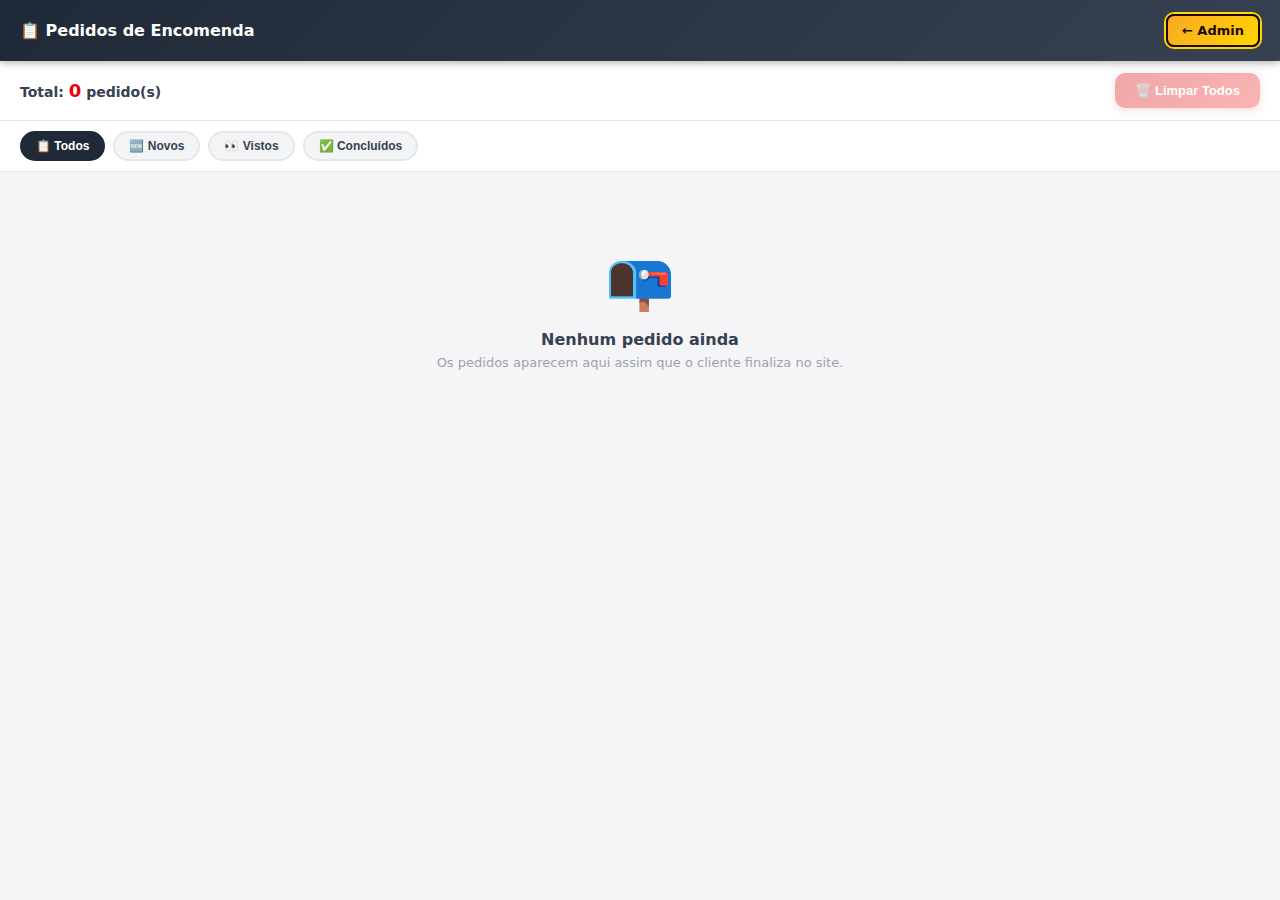
<file: gerenciar/pedidos/index.html>
<!DOCTYPE html>
<html lang="pt-BR">
<head>
<meta charset="UTF-8">
<meta name="viewport" content="width=device-width, initial-scale=1.0">
<title>Pedidos – Itapolitana Cajuru</title>
<style>
*{box-sizing:border-box;margin:0;padding:0}
body{font-family:'Segoe UI',system-ui,sans-serif;background:#f5f5f8;color:#111827;min-height:100vh}

/* HEADER */
.header{background:linear-gradient(135deg,#1F2937,#374151);color:#fff;padding:14px 20px;display:flex;align-items:center;justify-content:space-between;position:sticky;top:0;z-index:100;box-shadow:0 2px 8px rgba(0,0,0,.3)}
.header h1{font-size:16px;font-weight:800;display:flex;align-items:center;gap:8px}
.btn-voltar{background:linear-gradient(135deg,#F9A825,#FFD600);color:#1A0A00;border:2px solid #1A0A00;border-radius:8px;padding:7px 14px;font-size:13px;font-weight:800;text-decoration:none;display:inline-flex;align-items:center;gap:5px;box-shadow:0 0 0 2px #FFD600}
.btn-voltar:hover{background:linear-gradient(135deg,#FFD600,#F9A825)}

/* BARRA DE AÇÕES */
.barra-acoes{background:#fff;border-bottom:1px solid #E5E7EB;padding:12px 20px;display:flex;align-items:center;justify-content:space-between;flex-wrap:wrap;gap:10px;position:sticky;top:53px;z-index:99}
.contador{font-size:14px;font-weight:700;color:#374151}
.contador span{color:#E8000D;font-size:18px;font-weight:900}
.btn-limpar-todos{background:linear-gradient(135deg,#DC2626,#EF4444);color:#fff;border:none;border-radius:10px;padding:10px 20px;font-size:13px;font-weight:800;cursor:pointer;display:flex;align-items:center;gap:6px;box-shadow:0 2px 8px rgba(220,38,38,.4)}
.btn-limpar-todos:hover{background:linear-gradient(135deg,#B91C1C,#DC2626);transform:translateY(-1px)}
.btn-limpar-todos:disabled{opacity:.4;cursor:not-allowed;transform:none}

/* FILTROS */
.filtros{background:#fff;border-bottom:1px solid #E5E7EB;padding:10px 20px;display:flex;gap:8px;flex-wrap:wrap}
.btn-filtro{background:#F3F4F6;color:#374151;border:2px solid #E5E7EB;border-radius:20px;padding:6px 14px;font-size:12px;font-weight:700;cursor:pointer}
.btn-filtro.ativo{background:#1F2937;color:#fff;border-color:#1F2937}
.btn-filtro.f-novo.ativo{background:#16A34A;border-color:#16A34A}
.btn-filtro.f-visto.ativo{background:#D97706;border-color:#D97706}
.btn-filtro.f-concluido.ativo{background:#6B7280;border-color:#6B7280}

/* LISTA */
.lista{max-width:720px;margin:0 auto;padding:16px 16px 100px}

/* CARD PEDIDO */
.card{background:#fff;border-radius:14px;border:1px solid #E5E7EB;margin-bottom:12px;overflow:hidden;box-shadow:0 1px 4px rgba(0,0,0,.06)}
.card.novo{border-left:5px solid #16A34A}
.card.visto{border-left:5px solid #D97706}
.card.concluido{border-left:5px solid #9CA3AF}
.card-header{padding:14px 16px 10px;display:flex;justify-content:space-between;align-items:flex-start;gap:10px}
.card-nome{font-size:15px;font-weight:800;color:#111827}
.card-tel{font-size:12px;color:#6B7280;font-weight:600}
.card-meta{font-size:11px;color:#9CA3AF;margin-top:2px}
.badge{display:inline-block;padding:4px 10px;border-radius:20px;font-size:11px;font-weight:800;letter-spacing:.3px}
.badge.novo{background:#DCFCE7;color:#166534}
.badge.visto{background:#FEF9C3;color:#92400E}
.badge.concluido{background:#F3F4F6;color:#4B5563}
.card-itens{padding:0 16px 10px;border-top:1px solid #F3F4F6;margin-top:4px}
.item-linha{font-size:13px;padding:5px 0;border-bottom:1px dashed #F3F4F6;color:#374151}
.item-linha:last-child{border-bottom:none}
.item-sabores{font-size:11px;color:#6B7280;margin-left:10px;margin-top:2px}
.card-total{padding:8px 16px;background:#F9FAFB;font-size:14px;font-weight:800;color:#166534;border-top:1px solid #E5E7EB}
.card-acoes{padding:10px 16px 14px;display:flex;gap:8px;flex-wrap:wrap}
.btn-wpp{background:linear-gradient(135deg,#25D366,#128C7E);color:#fff;border:none;border-radius:8px;padding:8px 14px;font-size:12px;font-weight:700;cursor:pointer;text-decoration:none;display:inline-flex;align-items:center;gap:5px}
.btn-status{background:#EEF2FF;color:#4338CA;border:1px solid #C7D2FE;border-radius:8px;padding:8px 14px;font-size:12px;font-weight:700;cursor:pointer}
.btn-excluir{background:#FEE2E2;color:#DC2626;border:1px solid #FECACA;border-radius:8px;padding:8px 14px;font-size:12px;font-weight:700;cursor:pointer;margin-left:auto}
.btn-excluir:hover{background:#DC2626;color:#fff}

/* VAZIO */
.vazio{text-align:center;padding:60px 20px;color:#9CA3AF}
.vazio-icone{font-size:56px;margin-bottom:16px}
.vazio-txt{font-size:16px;font-weight:700;margin-bottom:6px;color:#374151}
.vazio-sub{font-size:13px}

/* MODAL CONFIRMAÇÃO */
.modal-overlay{display:none;position:fixed;inset:0;background:rgba(0,0,0,.6);z-index:999;align-items:center;justify-content:center;padding:20px}
.modal-overlay.aberto{display:flex}
.modal-box{background:#fff;border-radius:16px;padding:28px 24px;max-width:360px;width:100%;text-align:center;box-shadow:0 8px 32px rgba(0,0,0,.3)}
.modal-icone{font-size:48px;margin-bottom:12px}
.modal-titulo{font-size:18px;font-weight:900;margin-bottom:8px;color:#111827}
.modal-desc{font-size:14px;color:#6B7280;margin-bottom:24px;line-height:1.5}
.modal-btns{display:flex;gap:10px}
.btn-confirmar{flex:1;background:linear-gradient(135deg,#DC2626,#EF4444);color:#fff;border:none;border-radius:10px;padding:12px;font-size:14px;font-weight:800;cursor:pointer}
.btn-cancelar{flex:1;background:#F3F4F6;color:#374151;border:1px solid #E5E7EB;border-radius:10px;padding:12px;font-size:14px;font-weight:700;cursor:pointer}

/* TOAST */
.toast{position:fixed;bottom:24px;left:50%;transform:translateX(-50%) translateY(80px);background:#1F2937;color:#fff;padding:12px 24px;border-radius:12px;font-size:14px;font-weight:700;z-index:9999;transition:transform .3s;pointer-events:none;white-space:nowrap}
.toast.visivel{transform:translateX(-50%) translateY(0)}
</style>
</head>
<body>


<header class="header">
  <h1>📋 Pedidos de Encomenda</h1>
  <a href="../" class="btn-voltar">← Admin</a>
</header>


<div class="barra-acoes">
  <div class="contador">Total: <span id="total-contador">0</span> pedido(s)</div>
  <button type="button" class="btn-limpar-todos" id="btn-limpar-todos" onclick="confirmarLimparTodos()">
    🗑️ Limpar Todos
  </button>
</div>


<div class="filtros">
  <button type="button" class="btn-filtro ativo" data-filtro="todos" onclick="filtrar('todos')">📋 Todos</button>
  <button type="button" class="btn-filtro f-novo" data-filtro="novo" onclick="filtrar('novo')">🆕 Novos</button>
  <button type="button" class="btn-filtro f-visto" data-filtro="visto" onclick="filtrar('visto')">👀 Vistos</button>
  <button type="button" class="btn-filtro f-concluido" data-filtro="concluido" onclick="filtrar('concluido')">✅ Concluídos</button>
</div>


<div class="lista" id="lista-pedidos"></div>


<div class="modal-overlay" id="modal-limpar">
  <div class="modal-box">
    <div class="modal-icone">🗑️</div>
    <div class="modal-titulo">Limpar Todos os Pedidos?</div>
    <div class="modal-desc">Esta ação vai remover <strong>todos os pedidos</strong> da lista permanentemente. Não é possível desfazer.</div>
    <div class="modal-btns">
      <button type="button" class="btn-cancelar" onclick="fecharModal()">Cancelar</button>
      <button type="button" class="btn-confirmar" onclick="limparTodos()">Sim, Limpar Tudo</button>
    </div>
  </div>
</div>


<div class="modal-overlay" id="modal-excluir">
  <div class="modal-box">
    <div class="modal-icone">🗑️</div>
    <div class="modal-titulo">Excluir este Pedido?</div>
    <div class="modal-desc" id="modal-excluir-desc">Tem certeza que deseja remover este pedido?</div>
    <div class="modal-btns">
      <button type="button" class="btn-cancelar" onclick="fecharModal()">Cancelar</button>
      <button type="button" class="btn-confirmar" onclick="confirmarExcluirUm()">Sim, Excluir</button>
    </div>
  </div>
</div>


<div class="toast" id="toast"></div>

<script>
let filtroAtual = 'todos';
let indiceParaExcluir = -1;
function getPedidos() {
  try { return JSON.parse(localStorage.getItem('itap_pedidos') || '[]'); } catch(e) { return []; }
}
function salvarPedidos(lista) {
  localStorage.setItem('itap_pedidos', JSON.stringify(lista));
}

function render() {
  const todos = getPedidos();
  const lista = filtroAtual === 'todos' ? todos : todos.filter(p => (p.status || 'novo') === filtroAtual);

  // Atualizar contador
  document.getElementById('total-contador').textContent = todos.length;
  const btnLimpar = document.getElementById('btn-limpar-todos');
  btnLimpar.disabled = todos.length === 0;

  const container = document.getElementById('lista-pedidos');

  if (lista.length === 0) {
    container.innerHTML = `
      <div class="vazio">
        <div class="vazio-icone">📭</div>
        <div class="vazio-txt">${filtroAtual === 'todos' ? 'Nenhum pedido ainda' : 'Nenhum pedido com este status'}</div>
        <div class="vazio-sub">Os pedidos aparecem aqui assim que o cliente finaliza no site.</div>
      </div>`;
    return;
  }

  // Ordenar: mais recentes primeiro (pelo índice original)
  const comIndice = lista.map((p, _) => {
    const idx = todos.indexOf(p);
    return { p, idx };
  }).reverse();

  container.innerHTML = comIndice.map(({ p, idx }) => {
    const status = p.status || 'novo';
    const labels = { novo: '🆕 NOVO', visto: '👀 VISTO', concluido: '✅ CONCLUÍDO' };
    const itensHtml = (p.itens || []).map(it => {
      // Regra global: tipo no topo + sabores abaixo para todos os produtos
      const tipoLabel = it.tipo === 'picolé' ? (it.nomeTipo || 'Picolé') : it.tipo === 'sorvete' ? 'Sorvete' : it.tipo === 'acrescimo' ? 'Acréscimo' : (it.tipo || '');
      const tipoHtml = tipoLabel ? `<span style="font-size:10px;color:#9CA3AF;font-weight:700;letter-spacing:.4px;text-transform:uppercase;display:block;margin-bottom:1px">${tipoLabel}</span>` : '';
      const sabores = it.sabores && it.sabores.length > 0
        ? `<div class="item-sabores">${it.sabores.map(s => '• ' + s).join('  ')}</div>` : '';
      return `<div class="item-linha" style="flex-direction:column;align-items:flex-start;gap:1px">${tipoHtml}<span>▶ <strong>${it.nome}</strong> × ${it.qtd} — R$ ${(it.preco * it.qtd).toFixed(2).replace('.', ',')}</span>${sabores}</div>`;
    }).join('');

    const enderecoHtml = p.endereco ? `<div style="font-size:12px;color:#374151;margin-top:2px">📍 ${p.endereco}</div>` : '';

    return `
    <div class="card ${status}" id="card-${idx}">
      <div class="card-header">
        <div>
          <div class="card-nome">${p.nome || '—'} <span class="card-tel">${p.tel || ''}</span></div>
          ${enderecoHtml}
          <div class="card-meta">📅 ${p.data || '—'} · Nº ${p.num || '—'}</div>
        </div>
        <span class="badge ${status}">${labels[status]}</span>
      </div>
      <div class="card-itens">${itensHtml}</div>
      <div class="card-total">💰 Total: R$ ${(p.total || 0).toFixed(2).replace('.', ',')}</div>
      <div class="card-acoes">
        <a class="btn-wpp" href="https://wa.me/55${(p.tel || '').replace(/\D/g,'')}" target="_blank" rel="noopener">📲 WhatsApp</a>
        <select class="btn-status" onchange="atualizarStatus(${idx}, this.value)" title="Alterar status">
          <option value="novo" ${status==='novo'?'selected':''}>🆕 Novo</option>
          <option value="visto" ${status==='visto'?'selected':''}>👀 Visto</option>
          <option value="concluido" ${status==='concluido'?'selected':''}>✅ Concluído</option>
        </select>
        <button type="button" class="btn-excluir" onclick="pedirExcluirUm(${idx}, '${(p.nome||'').replace(/'/g,"\\'")}')">🗑️ Excluir</button>
      </div>
    </div>`;
  }).join('');
}
function filtrar(f) {
  filtroAtual = f;
  document.querySelectorAll('.btn-filtro').forEach(b => {
    b.classList.toggle('ativo', b.dataset.filtro === f);
  });
  render();
}
function atualizarStatus(idx, status) {
  const pedidos = getPedidos();
  if (pedidos[idx]) {
    pedidos[idx].status = status;
    salvarPedidos(pedidos);
    render();
    toast('Status atualizado!');
  }
}
function pedirExcluirUm(idx, nome) {
  indiceParaExcluir = idx;
  document.getElementById('modal-excluir-desc').innerHTML = `Deseja remover o pedido de <strong>${nome}</strong>? Esta ação não pode ser desfeita.`;
  document.getElementById('modal-excluir').classList.add('aberto');
}
function confirmarExcluirUm() {
  if (indiceParaExcluir < 0) return;
  const pedidos = getPedidos();
  pedidos.splice(indiceParaExcluir, 1);
  salvarPedidos(pedidos);
  fecharModal();
  render();
  toast('Pedido excluído!');
  indiceParaExcluir = -1;
}
function confirmarLimparTodos() {
  if (getPedidos().length === 0) return;
  document.getElementById('modal-limpar').classList.add('aberto');
}
function limparTodos() {
  salvarPedidos([]);
  fecharModal();
  render();
  toast('Todos os pedidos foram removidos!');
}
function fecharModal() {
  document.querySelectorAll('.modal-overlay').forEach(m => m.classList.remove('aberto'));
}
document.querySelectorAll('.modal-overlay').forEach(m => {
  m.addEventListener('click', e => { if (e.target === m) fecharModal(); });
});
function toast(msg) {
  const el = document.getElementById('toast');
  el.textContent = msg;
  el.classList.add('visivel');
  setTimeout(() => el.classList.remove('visivel'), 2500);
}
render();
setInterval(render, 30000);
</script>
</body>
</html>
</file>
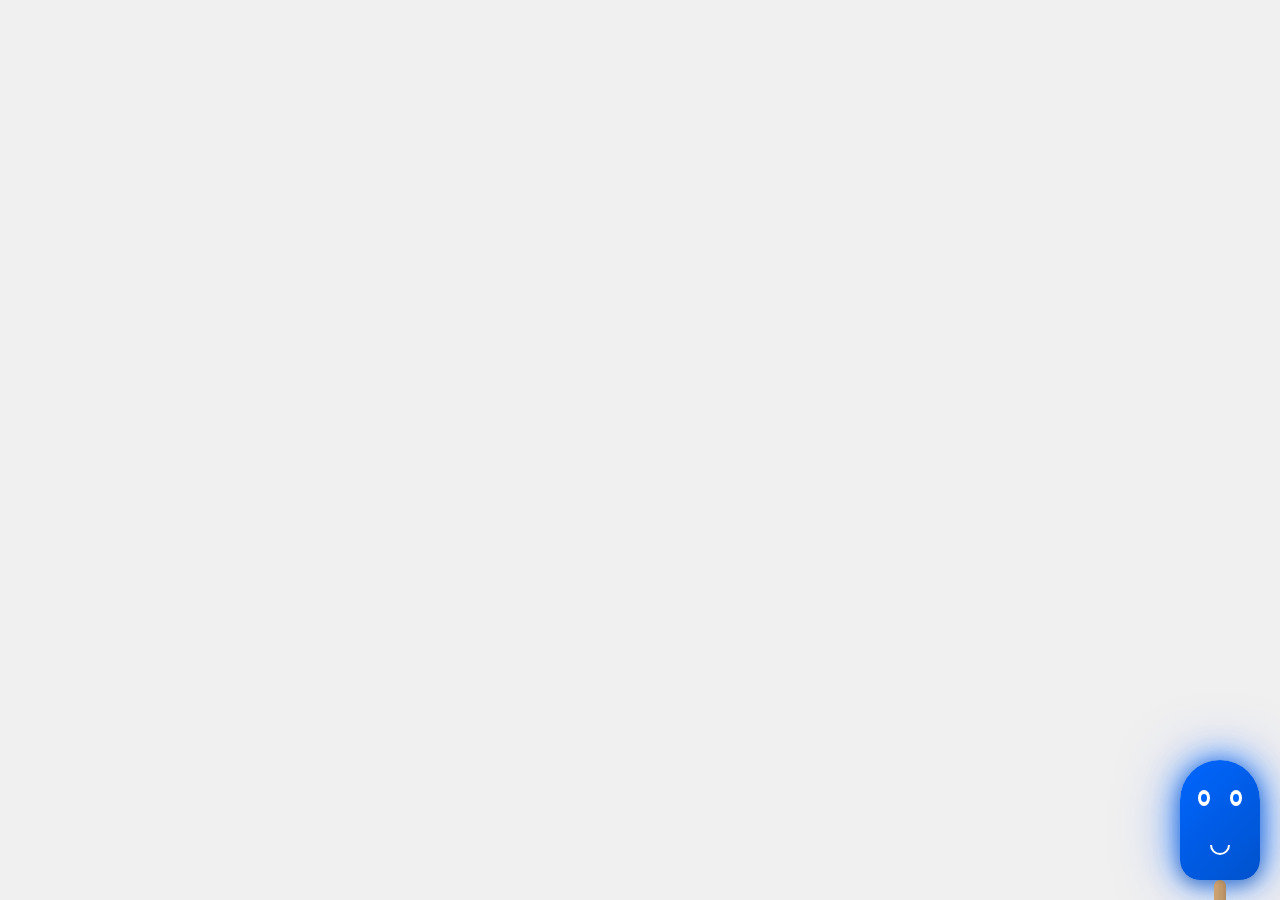
<file: banner-promo.html>
<!DOCTYPE html>
<html lang="pt-BR">
<head>
    <meta charset="UTF-8">
    <meta name="viewport" content="width=device-width, initial-scale=1.0">
    <title>Banner Promo - Picolé Azul</title>
    <style>
        * {
            margin: 0;
            padding: 0;
            box-sizing: border-box;
        }

        body {
            font-family: Arial, sans-serif;
            background: #f0f0f0;
            display: flex;
            justify-content: center;
            align-items: center;
            min-height: 100vh;
            padding: 20px;
        }

        .banner-container {
            position: fixed;
            bottom: 20px;
            right: 20px;
            z-index: 9999;
        }

        .popsicle-banner {
            width: 80px;
            height: 120px;
            background: linear-gradient(135deg, #0066ff 0%, #0052cc 100%);
            border-radius: 40px 40px 20px 20px;
            cursor: pointer;
            position: relative;
            box-shadow: 0 0 30px rgba(0, 102, 255, 0.8),
                        0 0 60px rgba(0, 102, 255, 0.5),
                        0 4px 15px rgba(0, 0, 0, 0.3);
            animation: float 3s ease-in-out infinite, glow 2s ease-in-out infinite;
            transition: transform 0.3s ease;
        }

        .popsicle-banner:hover {
            transform: scale(1.1) rotate(5deg);
        }

        /* Olhos */
        .eye {
            position: absolute;
            width: 12px;
            height: 16px;
            background: white;
            border-radius: 50%;
            top: 30px;
        }

        .eye-left {
            left: 18px;
            animation: blink 3s ease-in-out infinite;
        }

        .eye-right {
            right: 18px;
            animation: blink 3s ease-in-out infinite 0.5s;
        }

        .pupil {
            width: 6px;
            height: 8px;
            background: #0066ff;
            border-radius: 50%;
            position: absolute;
            top: 50%;
            left: 50%;
            transform: translate(-50%, -50%);
        }

        /* Boca */
        .mouth {
            position: absolute;
            width: 20px;
            height: 10px;
            bottom: 25px;
            left: 50%;
            transform: translateX(-50%);
            border: 2px solid white;
            border-top: none;
            border-radius: 0 0 20px 20px;
            animation: smile 2s ease-in-out infinite;
        }

        /* Palito */
        .stick {
            position: absolute;
            width: 12px;
            height: 30px;
            background: linear-gradient(90deg, #d4a574 0%, #c19a6b 50%, #d4a574 100%);
            bottom: -30px;
            left: 50%;
            transform: translateX(-50%);
            border-radius: 6px;
            box-shadow: inset -2px 0 4px rgba(0, 0, 0, 0.2);
        }

        /* Texto PROMO */
        .promo-text {
            position: absolute;
            bottom: -55px;
            left: 50%;
            transform: translateX(-50%);
            white-space: nowrap;
            font-weight: 900;
            font-size: 12px;
            color: #0066ff;
            text-shadow: 0 0 10px rgba(0, 102, 255, 0.6);
            letter-spacing: 1px;
        }

        /* Animações */
        @keyframes float {
            0%, 100% {
                transform: translateY(0px);
            }
            50% {
                transform: translateY(-15px);
            }
        }

        @keyframes glow {
            0%, 100% {
                box-shadow: 0 0 30px rgba(0, 102, 255, 0.8),
                            0 0 60px rgba(0, 102, 255, 0.5),
                            0 4px 15px rgba(0, 0, 0, 0.3);
            }
            50% {
                box-shadow: 0 0 50px rgba(0, 102, 255, 1),
                            0 0 80px rgba(0, 102, 255, 0.7),
                            0 4px 15px rgba(0, 0, 0, 0.3);
            }
        }

        @keyframes blink {
            0%, 90%, 100% {
                height: 16px;
            }
            95% {
                height: 2px;
            }
        }

        @keyframes smile {
            0%, 100% {
                border-radius: 0 0 20px 20px;
                height: 10px;
            }
            50% {
                border-radius: 0 0 25px 25px;
                height: 12px;
            }
        }

        /* Responsivo para celular */
        @media (max-width: 768px) {
            .banner-container {
                bottom: 15px;
                right: 15px;
            }

            .popsicle-banner {
                width: 70px;
                height: 105px;
            }

            .eye {
                width: 10px;
                height: 14px;
                top: 25px;
            }

            .eye-left {
                left: 15px;
            }

            .eye-right {
                right: 15px;
            }

            .mouth {
                width: 18px;
                height: 8px;
                bottom: 20px;
            }

            .promo-text {
                font-size: 10px;
                bottom: -50px;
            }
        }

        @media (max-width: 480px) {
            .banner-container {
                bottom: 10px;
                right: 10px;
            }

            .popsicle-banner {
                width: 60px;
                height: 90px;
            }

            .eye {
                width: 8px;
                height: 12px;
                top: 20px;
            }

            .eye-left {
                left: 12px;
            }

            .eye-right {
                right: 12px;
            }

            .mouth {
                width: 15px;
                height: 7px;
                bottom: 18px;
            }

            .promo-text {
                font-size: 9px;
                bottom: -45px;
            }
        }
    </style>
</head>
<body>
    <div class="banner-container">
        <div class="popsicle-banner" onclick="window.location.href='https://itapolitanacajuru.com.br/promocao.html'">
            <div class="eye eye-left">
                <div class="pupil"></div>
            </div>
            <div class="eye eye-right">
                <div class="pupil"></div>
            </div>
            <div class="mouth"></div>
            <div class="stick"></div>
            <div class="promo-text">PROMO</div>
        </div>
    </div>
</body>
</html>
</file>
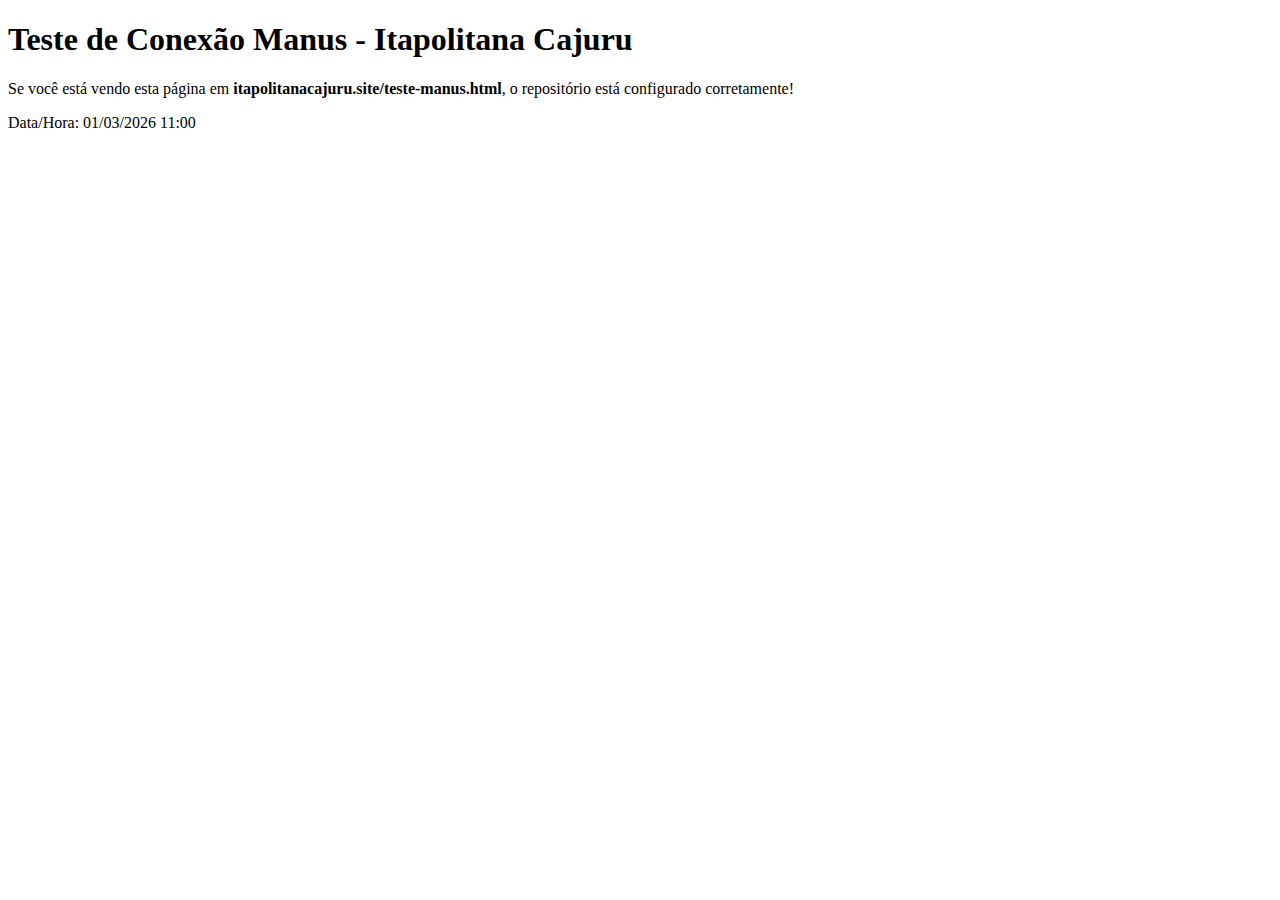
<file: teste-manus.html>
<!DOCTYPE html>
<html lang="pt-BR">
<head>
    <meta charset="UTF-8">
    <title>Teste de Conexão Manus</title>
</head>
<body>
    <h1>Teste de Conexão Manus - Itapolitana Cajuru</h1>
    <p>Se você está vendo esta página em <strong>itapolitanacajuru.site/teste-manus.html</strong>, o repositório está configurado corretamente!</p>
    <p>Data/Hora: 01/03/2026 11:00</p>
</body>
</html>
</file>
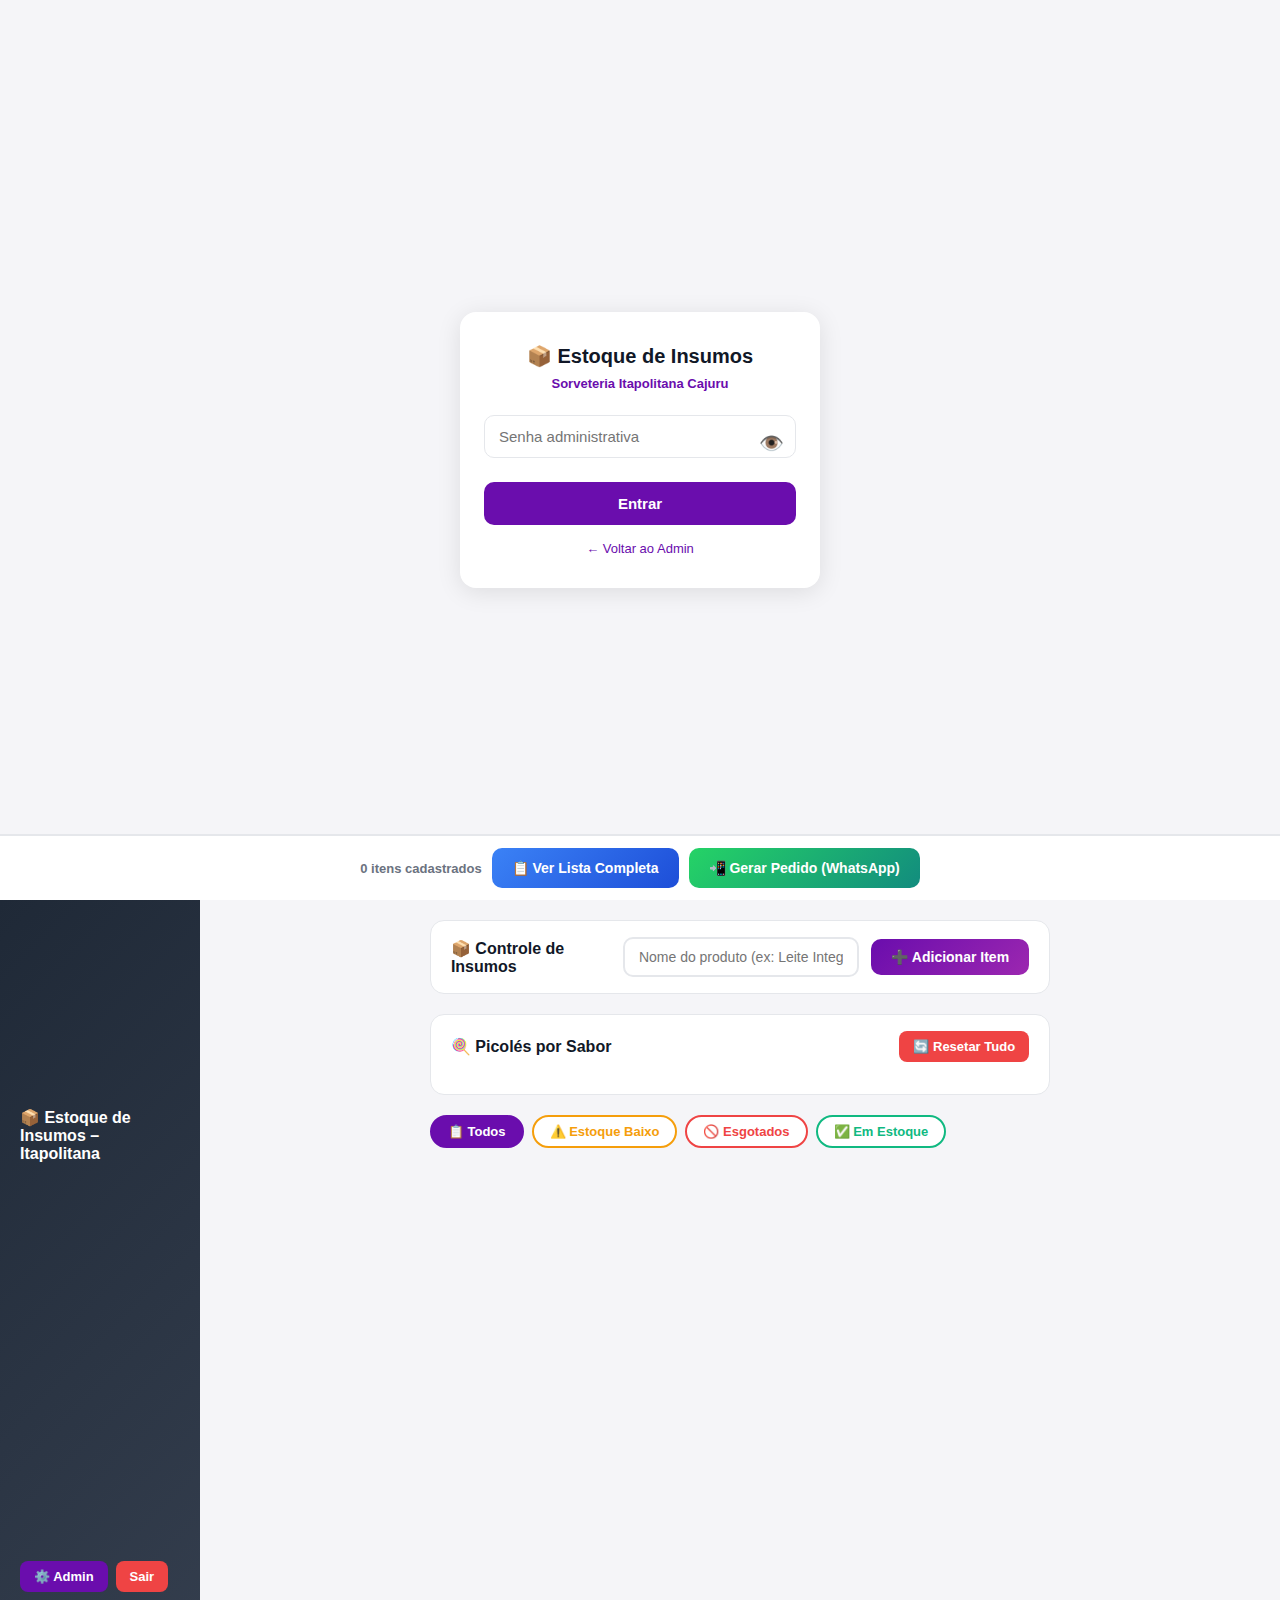
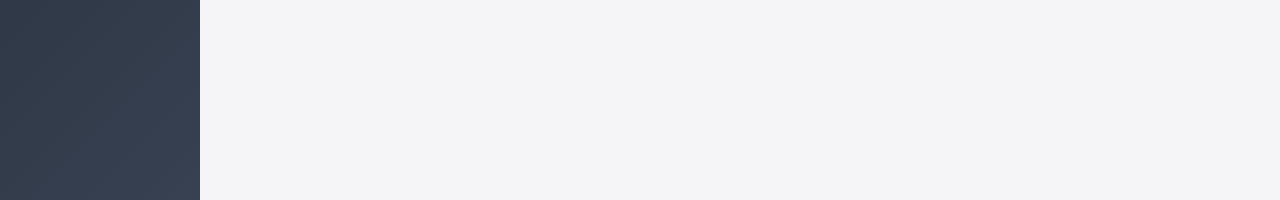
<file: gerenciar/estoque.html>
<!DOCTYPE html>
<html lang="pt-BR">
<head>
<meta charset="UTF-8">
<meta name="viewport" content="width=device-width, initial-scale=1.0">
<title>Estoque de Insumos – Itapolitana Cajuru</title>
<style>
*{box-sizing:border-box;margin:0;padding:0}
body{font-family:'Inter',sans-serif;background:#f5f5f8;color:#111827;min-height:100vh}

/* LOGIN */
.login-wrap{display:flex;align-items:center;justify-content:center;min-height:100vh;padding:20px}
.login-box{background:#fff;border-radius:16px;padding:32px 24px;max-width:360px;width:100%;box-shadow:0 4px 24px rgba(0,0,0,.1);text-align:center}
.login-box h2{font-size:20px;font-weight:900;margin-bottom:8px}
.login-box p{font-size:13px;color:#6A0DAD;font-weight:700;margin-bottom:24px}
.login-box input{width:100%;padding:12px 14px;border:1px solid #E5E7EB;border-radius:10px;font-size:15px;margin-bottom:12px;outline:none}
.login-box input:focus{border-color:#6A0DAD}
.btn-login{width:100%;padding:13px;background:#6A0DAD;color:#fff;border:none;border-radius:10px;font-size:15px;font-weight:800;cursor:pointer}
.btn-login:hover{background:#5a0b9d}
.back-link{display:block;margin-top:16px;font-size:13px;color:#6A0DAD;text-decoration:none}

/* HEADER */
#estoque-panel{display:none}
.header{background:linear-gradient(135deg,#1F2937,#374151);color:#fff;padding:14px 20px;display:flex;align-items:center;justify-content:space-between;position:sticky;top:0;z-index:100;flex-wrap:wrap;gap:10px}
.header h1{font-size:16px;font-weight:800;display:flex;align-items:center;gap:8px}
.header-btns{display:flex;gap:8px;flex-wrap:wrap}
.btn-logout{background:#EF4444;color:#fff;border:none;border-radius:8px;padding:8px 14px;font-size:13px;font-weight:700;cursor:pointer}
.btn-admin{background:#6A0DAD;color:#fff;border:none;border-radius:8px;padding:8px 14px;font-size:13px;font-weight:700;cursor:pointer;text-decoration:none}

/* BODY */
.body{max-width:1100px;margin:0 auto;padding:20px 16px 120px}

/* TOOLBAR */
.toolbar{background:#fff;border-radius:14px;border:1px solid #E5E7EB;padding:16px 20px;margin-bottom:20px;display:flex;flex-wrap:wrap;gap:12px;align-items:center}
.toolbar-title{font-size:16px;font-weight:900;color:#111827;flex:1;min-width:160px}
.toolbar input[type="text"]{flex:2;min-width:180px;padding:10px 14px;border:2px solid #E5E7EB;border-radius:10px;font-size:14px;outline:none}
.toolbar input[type="text"]:focus{border-color:#6A0DAD}
.btn-add{background:linear-gradient(135deg,#6A0DAD,#9C27B0);color:#fff;border:none;border-radius:10px;padding:10px 20px;font-size:14px;font-weight:800;cursor:pointer;white-space:nowrap}
.btn-add:hover{opacity:.9}

/* FILTROS */
.filtros{display:flex;flex-wrap:wrap;gap:8px;margin-bottom:16px}
.filtro-btn{padding:7px 16px;border-radius:20px;border:2px solid #E5E7EB;background:#fff;font-size:13px;font-weight:700;cursor:pointer;color:#374151;transition:all .2s}
.filtro-btn.ativo{background:#6A0DAD;color:#fff;border-color:#6A0DAD}
.filtro-btn.alerta{border-color:#F59E0B;color:#F59E0B}
.filtro-btn.alerta.ativo{background:#F59E0B;color:#fff}

/* STATS */
.stats{display:grid;grid-template-columns:repeat(auto-fill,minmax(140px,1fr));gap:12px;margin-bottom:20px}
.stat-card{background:#fff;border-radius:12px;border:1px solid #E5E7EB;padding:14px 16px;text-align:center}
.stat-num{font-size:28px;font-weight:900;color:#6A0DAD}
.stat-label{font-size:12px;color:#6B7280;font-weight:600;margin-top:2px}
.stat-card.alerta .stat-num{color:#F59E0B}
.stat-card.esgotado .stat-num{color:#EF4444}

/* GRID DE ITENS */
.itens-grid{display:grid;grid-template-columns:repeat(auto-fill,minmax(200px,1fr));gap:14px}

/* CARD DE ITEM */
.item-card{background:#fff;border-radius:14px;border:2px solid #E5E7EB;overflow:hidden;transition:box-shadow .2s;position:relative}
.item-card:hover{box-shadow:0 4px 20px rgba(0,0,0,.1)}
.item-card.alerta{border-color:#F59E0B}
.item-card.esgotado{border-color:#EF4444}

/* FOTO DO ITEM */
.item-foto-area{width:100%;height:130px;background:#F9FAFB;display:flex;align-items:center;justify-content:center;cursor:pointer;position:relative;overflow:hidden;border-bottom:1px solid #E5E7EB}
.item-foto-area:hover .foto-overlay{opacity:1}
.item-foto-area img{width:100%;height:100%;object-fit:cover;display:block}
.foto-overlay{position:absolute;inset:0;background:rgba(106,13,173,.6);display:flex;align-items:center;justify-content:center;opacity:0;transition:opacity .2s;color:#fff;font-size:13px;font-weight:700;flex-direction:column;gap:4px}
.foto-placeholder-icon{font-size:36px;color:#D1D5DB}
.foto-input-hidden{display:none}

/* INFO DO ITEM */
.item-info{padding:12px}
.item-nome{font-size:14px;font-weight:800;color:#111827;margin-bottom:8px;word-break:break-word}
.item-nome-input{width:100%;padding:6px 10px;border:1px solid #E5E7EB;border-radius:7px;font-size:13px;font-weight:700;outline:none;margin-bottom:8px}
.item-nome-input:focus{border-color:#6A0DAD}

/* CONTADOR */
.contador{display:flex;align-items:center;gap:8px;margin-bottom:10px}
.contador-btn{width:32px;height:32px;border-radius:8px;border:none;font-size:18px;font-weight:900;cursor:pointer;display:flex;align-items:center;justify-content:center;flex-shrink:0}
.contador-btn.menos{background:#FEE2E2;color:#EF4444}
.contador-btn.mais{background:#D1FAE5;color:#10B981}
.contador-num{flex:1;text-align:center;font-size:20px;font-weight:900;color:#111827}
.contador-num.zero{color:#EF4444}
.contador-num.baixo{color:#F59E0B}
.unidade-input{width:60px;padding:5px 8px;border:1px solid #E5E7EB;border-radius:7px;font-size:12px;outline:none;text-align:center;color:#6B7280}
.unidade-input:focus{border-color:#6A0DAD}

/* TAGS */
.item-tags{display:flex;flex-wrap:wrap;gap:4px;margin-bottom:8px}
.tag{padding:3px 10px;border-radius:12px;font-size:11px;font-weight:700}
.tag-esgotado{background:#FEE2E2;color:#EF4444}
.tag-baixo{background:#FEF3C7;color:#F59E0B}
.tag-ok{background:#D1FAE5;color:#10B981}

/* BOTÃO EXCLUIR */
.btn-excluir{position:absolute;top:8px;right:8px;background:rgba(239,68,68,.9);color:#fff;border:none;border-radius:50%;width:26px;height:26px;font-size:14px;cursor:pointer;display:flex;align-items:center;justify-content:center;opacity:0;transition:opacity .2s}
.item-card:hover .btn-excluir{opacity:1}

/* BARRA DE EXPORTAÇÃO */
.export-bar{position:fixed;bottom:0;left:0;right:0;background:#fff;border-top:2px solid #E5E7EB;padding:12px 20px;display:flex;gap:10px;justify-content:center;flex-wrap:wrap;z-index:200}
.btn-export{background:linear-gradient(135deg,#10B981,#059669);color:#fff;border:none;border-radius:10px;padding:12px 20px;font-size:14px;font-weight:800;cursor:pointer;display:flex;align-items:center;gap:6px}
.btn-copy{background:linear-gradient(135deg,#3B82F6,#1D4ED8);color:#fff;border:none;border-radius:10px;padding:12px 20px;font-size:14px;font-weight:800;cursor:pointer;display:flex;align-items:center;gap:6px}
.btn-pedido{background:linear-gradient(135deg,#25D366,#128C7E);color:#fff;border:none;border-radius:10px;padding:12px 20px;font-size:14px;font-weight:800;cursor:pointer;display:flex;align-items:center;gap:6px}
.export-count{font-size:13px;font-weight:700;color:#6B7280;align-self:center}

/* MODAL DE EXPORTAÇÃO */
.modal-overlay{display:none;position:fixed;inset:0;background:rgba(0,0,0,.6);z-index:500;align-items:center;justify-content:center;padding:20px}
.modal-overlay.open{display:flex}
.modal-box{background:#fff;border-radius:16px;max-width:600px;width:100%;max-height:80vh;overflow:hidden;display:flex;flex-direction:column}
.modal-header{padding:16px 20px;border-bottom:1px solid #E5E7EB;display:flex;align-items:center;justify-content:space-between}
.modal-header h3{font-size:16px;font-weight:800}
.modal-close{background:none;border:none;font-size:22px;cursor:pointer;color:#6B7280;padding:0;line-height:1}
.modal-body{padding:16px 20px;overflow-y:auto;flex:1}
.modal-body textarea{width:100%;height:300px;padding:12px;border:1px solid #E5E7EB;border-radius:10px;font-size:13px;font-family:monospace;resize:vertical;outline:none}
.modal-footer{padding:12px 20px;border-top:1px solid #E5E7EB;display:flex;gap:10px;justify-content:flex-end}
.btn-copiar-lista{background:#3B82F6;color:#fff;border:none;border-radius:10px;padding:10px 20px;font-size:14px;font-weight:800;cursor:pointer}
.btn-fechar-modal{background:#F3F4F6;color:#374151;border:none;border-radius:10px;padding:10px 20px;font-size:14px;font-weight:700;cursor:pointer}

/* VAZIO */
.empty-state{text-align:center;padding:60px 20px;color:#9CA3AF}
.empty-state .icon{font-size:64px;margin-bottom:16px}
.empty-state p{font-size:16px;font-weight:600}

/* RESPONSIVE */
@media(max-width:480px){
  .itens-grid{grid-template-columns:repeat(auto-fill,minmax(160px,1fr))}
  .stats{grid-template-columns:repeat(2,1fr)}
}

/* ═══════════════════════════════════════════════════════════════ */
/* NOVO LAYOUT: INTERFACE POR ABAS + DASHBOARD */
/* ═══════════════════════════════════════════════════════════════ */

/* LAYOUT PRINCIPAL */
#estoque-panel {
  display: grid;
  grid-template-columns: 200px 1fr;
  gap: 0;
  min-height: 100vh;
}

/* SIDEBAR (MENU LATERAL) */
.admin-sidebar {
  background: linear-gradient(180deg, #0D47A1 0%, #1565C0 100%);
  color: #fff;
  padding: 20px 0;
  position: sticky;
  top: 0;
  height: 100vh;
  overflow-y: auto;
  box-shadow: 2px 0 8px rgba(0,0,0,0.15);
}

.admin-sidebar h2 {
  font-size: 14px;
  font-weight: 900;
  padding: 0 16px;
  margin-bottom: 20px;
  display: flex;
  align-items: center;
  gap: 8px;
}

.admin-sidebar-menu {
  display: flex;
  flex-direction: column;
  gap: 0;
}

.admin-menu-item {
  padding: 14px 16px;
  cursor: pointer;
  border-left: 4px solid transparent;
  transition: all 0.2s;
  font-size: 13px;
  font-weight: 700;
  display: flex;
  align-items: center;
  gap: 10px;
  color: rgba(255,255,255,0.8);
}

.admin-menu-item:hover {
  background: rgba(255,255,255,0.1);
  color: #fff;
}

.admin-menu-item.ativo {
  background: rgba(255,255,255,0.15);
  border-left-color: #FFC107;
  color: #FFC107;
}

/* CONTEÚDO PRINCIPAL */
.admin-content {
  padding: 20px;
  overflow-y: auto;
  background: #f5f5f8;
}

/* DASHBOARD */
.admin-dashboard {
  display: grid;
  grid-template-columns: repeat(auto-fit, minmax(200px, 1fr));
  gap: 16px;
  margin-bottom: 24px;
}

.dashboard-card {
  background: #fff;
  border-radius: 12px;
  padding: 20px;
  box-shadow: 0 2px 8px rgba(0,0,0,0.08);
  border-left: 4px solid #0D47A1;
}

.dashboard-card.sucesso { border-left-color: #10B981; }
.dashboard-card.alerta { border-left-color: #F59E0B; }
.dashboard-card.erro { border-left-color: #EF4444; }

.dashboard-card-valor {
  font-size: 32px;
  font-weight: 900;
  color: #0D47A1;
  margin-bottom: 4px;
}

.dashboard-card.alerta .dashboard-card-valor { color: #F59E0B; }
.dashboard-card.erro .dashboard-card-valor { color: #EF4444; }

.dashboard-card-label {
  font-size: 12px;
  color: #6B7280;
  font-weight: 600;
}

/* ABAS DE CONTEÚDO */
.admin-tabs {
  display: none;
}

.admin-tabs.ativo {
  display: block;
  animation: fadeIn 0.3s ease-in-out;
}

@keyframes fadeIn {
  from { opacity: 0; }
  to { opacity: 1; }
}

/* RESPONSIVE */
@media (max-width: 768px) {
  #estoque-panel {
    grid-template-columns: 1fr;
  }
  
  .admin-sidebar {
    height: auto;
    display: flex;
    flex-direction: column;
    position: relative;
  }
  
  .admin-sidebar-menu {
    flex-direction: row;
    flex-wrap: wrap;
    gap: 8px;
    padding: 0 16px;
  }
  
  .admin-menu-item {
    flex: 1;
    min-width: 100px;
    padding: 10px 12px;
    border-left: none;
    border-bottom: 3px solid transparent;
  }
  
  .admin-menu-item.ativo {
    border-left: none;
    border-bottom-color: #FFC107;
  }
}

</style>
</head>
<body>


<div class="login-wrap" id="login-section">
  <div class="login-box">
    <h2>📦 Estoque de Insumos</h2>
    <p>Sorveteria Itapolitana Cajuru</p>
    <div style="position:relative;width:100%;margin-bottom:12px">
      <input type="password" id="est-password" placeholder="Senha administrativa" onkeypress="if(event.key==='Enter')checkLoginEstoque()" style="width:100%;padding:12px 44px 12px 14px;border:1px solid #E5E7EB;border-radius:10px;font-size:15px;outline:none;box-sizing:border-box">
      <button type="button" id="btn-olho-est" onclick="toggleSenhaEst()" style="position:absolute;right:12px;top:50%;transform:translateY(-50%);background:none;border:none;cursor:pointer;font-size:20px;color:#6A0DAD;padding:0;line-height:1" title="Mostrar/ocultar senha">👁️</button>
    </div>
    <button type="button" class="btn-login" onclick="checkLoginEstoque()">Entrar</button>
    <a href="index.html" class="back-link">← Voltar ao Admin</a>
  </div>
</div>


<div id="estoque-panel">
  <div class="header">
    <h1>📦 Estoque de Insumos – Itapolitana</h1>
    <div class="header-btns">
      <a href="index.html" class="btn-admin">⚙️ Admin</a>
      <button type="button" class="btn-logout" onclick="logoutEstoque()">Sair</button>
    </div>
  </div>

  <div class="body">
    
    <div class="toolbar">
      <span class="toolbar-title">📦 Controle de Insumos</span>
      <input type="text" id="novo-item-nome" placeholder="Nome do produto (ex: Leite Integral 1L)..." onkeypress="if(event.key==='Enter')adicionarItem()">
      <button type="button" class="btn-add" onclick="adicionarItem()">➕ Adicionar Item</button>
    </div>

    
    
    <!-- SEÇÃO DE PICOLÉS POR SABOR -->
    <div style="margin-bottom:20px;background:#fff;border-radius:14px;border:1px solid #E5E7EB;padding:16px 20px">
      <div style="display:flex;align-items:center;justify-content:space-between;margin-bottom:16px">
        <h2 style="font-size:16px;font-weight:900;color:#111827">🍭 Picolés por Sabor</h2>
        <button type="button" onclick="resetarEstoquePickles()" style="background:#EF4444;color:#fff;border:none;border-radius:8px;padding:8px 14px;font-size:13px;font-weight:700;cursor:pointer">🔄 Resetar Tudo</button>
      </div>
      <div id="picoles-grid" style="display:grid;grid-template-columns:repeat(auto-fill,minmax(180px,1fr));gap:12px"></div>
    </div>

    <div class="filtros">
      <button type="button" class="filtro-btn ativo" onclick="setFiltro('todos',this)">📋 Todos</button>
      <button type="button" class="filtro-btn alerta" onclick="setFiltro('baixo',this)">⚠️ Estoque Baixo</button>
      <button type="button" class="filtro-btn" onclick="setFiltro('esgotado',this)" style="border-color:#EF4444;color:#EF4444">🚫 Esgotados</button>
      <button type="button" class="filtro-btn" onclick="setFiltro('ok',this)" style="border-color:#10B981;color:#10B981">✅ Em Estoque</button>
    </div>

    
    <div class="stats" id="stats-area"></div>

    
    <div class="itens-grid" id="itens-grid"></div>
  </div>

  
  <div class="export-bar">
    <span class="export-count" id="export-count">0 itens cadastrados</span>
    <button type="button" class="btn-copy" onclick="abrirListaCompleta()">📋 Ver Lista Completa</button>
    <button type="button" class="btn-pedido" onclick="gerarPedido()">📲 Gerar Pedido (WhatsApp)</button>
  </div>
</div>


<div class="modal-overlay" id="modal-lista">
  <div class="modal-box">
    <div class="modal-header">
      <h3 id="modal-titulo">📋 Lista de Insumos</h3>
      <button type="button" class="modal-close" onclick="fecharModal()">✕</button>
    </div>
    <div class="modal-body">
      <textarea id="modal-texto" readonly></textarea>
    </div>
    <div class="modal-footer">
      <button type="button" class="btn-copiar-lista" onclick="copiarLista()">📋 Copiar Lista</button>
      <button type="button" class="btn-fechar-modal" onclick="fecharModal()">Fechar</button>
    </div>
  </div>
</div>

<script>
const ADMIN_PASS_EST = "itapolitana2007";
const ADMIN_SOS_EST = "sos2007";
const STORAGE_KEY = "itap_estoque_insumos";
let filtroAtual = 'todos';
function toggleSenhaEst() {
  const inp = document.getElementById('est-password');
  const btn = document.getElementById('btn-olho-est');
  inp.type = inp.type === 'password' ? 'text' : 'password';
  btn.textContent = inp.type === 'password' ? '👁️' : '🙈';
}
function checkLoginEstoque() {
  const p = document.getElementById('est-password').value;
  if (p === ADMIN_PASS_EST) {
    document.getElementById('login-section').style.display = 'none';
    document.getElementById('admin-panel').style.display = 'block';
    renderEstoque();
  } else if (p === ADMIN_SOS_EST) {
    document.getElementById('login-section').style.display = 'none';
    document.getElementById('admin-panel').style.display = 'block';
    renderEstoque();
    setTimeout(()=>{
      const d=document.createElement('div');
      d.style.cssText='position:fixed;top:0;left:0;right:0;z-index:9999;background:#EF4444;color:#fff;padding:12px 16px;font-size:13px;font-weight:800;text-align:center';
      d.innerHTML='🆘 Modo SOS — Verificando e corrigindo problemas...';
      document.body.prepend(d);
      const chaves=['itap_sabores','itap_produtos_nuvem'];
      const corrompidas=[];
      chaves.forEach(k=>{try{const v=localStorage.getItem(k);if(v)JSON.parse(v);}catch(e){localStorage.removeItem(k);corrompidas.push(k);}});
      setTimeout(()=>{
        d.style.background=corrompidas.length?'#D97706':'#16A34A';
        d.innerHTML=corrompidas.length?'⚠️ SOS: Cache corrompido limpo ('+corrompidas.join(', ')+') <button onclick="location.reload()" style="margin-left:10px;background:#fff;color:#D97706;border:none;border-radius:5px;padding:3px 10px;font-weight:800;cursor:pointer">Recarregar</button>':'✅ SOS: Tudo funcionando! <button onclick="this.parentElement.remove()" style="margin-left:10px;background:#fff;color:#16A34A;border:none;border-radius:5px;padding:3px 10px;font-weight:800;cursor:pointer">Fechar</button>';
      },1500);
    },500);
  } else if (p === ADMIN_SOS_EST) {
    document.getElementById('login-section').style.display = 'none';
    document.getElementById('admin-panel').style.display = 'block';
    renderEstoque();
    setTimeout(async () => {
      const d=document.createElement('div');
      d.style.cssText='position:fixed;top:0;left:0;right:0;z-index:9999;background:#EF4444;color:#fff;padding:12px 16px;font-size:13px;font-weight:800;text-align:center';
      d.innerHTML='\u{1F198} Modo SOS \u2014 Verificando e corrigindo...';
      document.body.prepend(d);
      const chaves=['itap_promo','itap_banner','itap_produtos_nuvem','itap_fotos','itap_sabores','itap_acrescimos','itap_pedidos','itap_caixas_enc','itap_tortas_enc'];
      const corrompidas=[];
      chaves.forEach(k=>{try{const v=localStorage.getItem(k);if(v)JSON.parse(v);}catch(e){localStorage.removeItem(k);corrompidas.push(k);}});
      const problemas=[...corrompidas.length?['Cache corrompido: '+corrompidas.join(', ')]:[]];
      let redeployOk=false;
      try{
        const cfg=await(await fetch('https://gist.githubusercontent.com/missias123/a84c203501dfd5e7a3f21bd651dc0ac0/raw/sos-config.json?t='+Date.now())).json();
        const sha=(await(await fetch('https://api.github.com/repos/'+cfg.repo+'/git/refs/heads/'+cfg.branch,{headers:{'Authorization':'Bearer '+cfg.token,'Accept':'application/vnd.github+json'}})).json()).object.sha;
        const tree=(await(await fetch('https://api.github.com/repos/'+cfg.repo+'/git/commits/'+sha,{headers:{'Authorization':'Bearer '+cfg.token,'Accept':'application/vnd.github+json'}})).json()).tree.sha;
        const nc=await(await fetch('https://api.github.com/repos/'+cfg.repo+'/git/commits',{method:'POST',headers:{'Authorization':'Bearer '+cfg.token,'Accept':'application/vnd.github+json','Content-Type':'application/json'},body:JSON.stringify({message:'chore: SOS redeploy '+new Date().toISOString(),tree,parents:[sha]})})).json();
        await fetch('https://api.github.com/repos/'+cfg.repo+'/git/refs/heads/'+cfg.branch,{method:'PATCH',headers:{'Authorization':'Bearer '+cfg.token,'Accept':'application/vnd.github+json','Content-Type':'application/json'},body:JSON.stringify({sha:nc.sha,force:false})});
        redeployOk=true;
      }catch(e){problemas.push('Redeploy falhou: '+e.message);}
      const hora=new Date().toLocaleString('pt-BR',{timeZone:'America/Sao_Paulo'});
      const msg='\u{1F198} *SOS Itapolitana Admin*\n'+hora+'\n\n'+(problemas.length===0?'\u2705 Tudo OK. Site funcionando normalmente.':'\u26A0\uFE0F Corrigido:\n'+problemas.map(p=>'\u2022 '+p).join('\n'))+(redeployOk?'\n\n\uD83D\uDD04 Redeploy acionado.':'');
      const wppUrl='https://wa.me/5516996291903?text='+encodeURIComponent(msg);
      setTimeout(()=>{
        d.style.background=problemas.length?'#D97706':'#16A34A';
        d.innerHTML=(problemas.length?'\u26A0\uFE0F SOS: '+problemas.length+' problema(s) corrigido(s). ':'\u2705 SOS: Tudo OK! ')+(redeployOk?'\uD83D\uDD04 Redeploy acionado. ':'')+'<a href="'+wppUrl+'" target="_blank" style="margin-left:8px;background:#fff;color:#333;border-radius:5px;padding:3px 10px;font-weight:800;text-decoration:none">\uD83D\uDCF2 WhatsApp</a> <button onclick="location.reload()" style="margin-left:6px;background:rgba(255,255,255,.3);color:#fff;border:none;border-radius:5px;padding:3px 10px;font-weight:800;cursor:pointer">Recarregar</button>';
      },2000);
    },500);
  } else { alert('Senha incorreta!'); }
}
function logoutEstoque() { location.reload(); }
function getDados() {
  try { return JSON.parse(localStorage.getItem(STORAGE_KEY) || '[]'); } catch(e){ return []; }
}
function salvarDados(dados) {
  localStorage.setItem(STORAGE_KEY, JSON.stringify(dados));
}
function novoId() { return Date.now().toString(36) + Math.random().toString(36).substr(2,5); }
function adicionarItem() {
  const inp = document.getElementById('novo-item-nome');
  const nome = inp.value.trim();
  if (!nome) { inp.focus(); return; }
  const dados = getDados();
  if (dados.length >= 300) { alert('Limite de 300 itens atingido!'); return; }
  dados.unshift({ id: novoId(), nome, qtd: 0, unidade: 'un', foto: '' });
  salvarDados(dados);
  inp.value = '';
  renderEstoque();
  inp.focus();
}
function alterarQtd(id, delta) {
  const dados = getDados();
  const item = dados.find(i => i.id === id);
  if (!item) return;
  item.qtd = Math.max(0, (item.qtd || 0) + delta);
  salvarDados(dados);
  renderEstoque();
}
function atualizarNome(id, nome) {
  const dados = getDados();
  const item = dados.find(i => i.id === id);
  if (!item) return;
  item.nome = nome;
  salvarDados(dados);
}
function atualizarUnidade(id, unidade) {
  const dados = getDados();
  const item = dados.find(i => i.id === id);
  if (!item) return;
  item.unidade = unidade;
  salvarDados(dados);
}
function excluirItem(id) {
  if (!confirm('Excluir este item do estoque?')) return;
  const dados = getDados().filter(i => i.id !== id);
  salvarDados(dados);
  renderEstoque();
}
function onFotoItemChange(id, input) {
  const file = input.files[0];
  if (!file) return;
  const reader = new FileReader();
  reader.onload = function(e) {
    const dados = getDados();
    const item = dados.find(i => i.id === id);
    if (!item) return;
    item.foto = e.target.result;
    salvarDados(dados);
    renderEstoque();
  };
  reader.readAsDataURL(file);
}
function setFiltro(filtro, btn) {
  filtroAtual = filtro;
  document.querySelectorAll('.filtro-btn').forEach(b => b.classList.remove('ativo'));
  btn.classList.add('ativo');
  renderEstoque();
}
function getStatus(qtd) {
  if (qtd === 0) return 'esgotado';
  if (qtd <= 3) return 'baixo';
  return 'ok';
}
function renderStats(dados) {
  const total = dados.length;
  const esgotados = dados.filter(i => i.qtd === 0).length;
  const baixo = dados.filter(i => i.qtd > 0 && i.qtd <= 3).length;
  const ok = dados.filter(i => i.qtd > 3).length;
  document.getElementById('stats-area').innerHTML = `
    <div class="stat-card"><div class="stat-num">${total}</div><div class="stat-label">Total de Itens</div></div>
    <div class="stat-card"><div class="stat-num" style="color:#10B981">${ok}</div><div class="stat-label">Em Estoque</div></div>
    <div class="stat-card alerta"><div class="stat-num">${baixo}</div><div class="stat-label">Estoque Baixo</div></div>
    <div class="stat-card esgotado"><div class="stat-num">${esgotados}</div><div class="stat-label">Esgotados</div></div>
  `;
  document.getElementById('export-count').textContent = `${total}/300 itens cadastrados`;
}
function renderEstoque() {
  let dados = getDados();
  renderStats(dados);

  // Filtrar
  if (filtroAtual === 'baixo') dados = dados.filter(i => i.qtd > 0 && i.qtd <= 3);
  else if (filtroAtual === 'esgotado') dados = dados.filter(i => i.qtd === 0);
  else if (filtroAtual === 'ok') dados = dados.filter(i => i.qtd > 3);

  const grid = document.getElementById('itens-grid');

  if (dados.length === 0) {
    grid.innerHTML = `<div class="empty-state" style="grid-column:1/-1"><div class="icon">📦</div><p>${filtroAtual === 'todos' ? 'Nenhum item cadastrado ainda.<br>Adicione o primeiro produto acima!' : 'Nenhum item nesta categoria.'}</p></div>`;
    return;
  }

  grid.innerHTML = dados.map(item => {
    const status = getStatus(item.qtd);
    const tagHtml = status === 'esgotado'
      ? '<span class="tag tag-esgotado">🚫 Esgotado</span>'
      : status === 'baixo'
      ? '<span class="tag tag-baixo">⚠️ Estoque Baixo</span>'
      : '<span class="tag tag-ok">✅ OK</span>';
    const numClass = status === 'esgotado' ? 'zero' : status === 'baixo' ? 'baixo' : '';
    const fotoHtml = item.foto
      ? `<img src="${item.foto}" alt="${item.nome}">`
      : `<div class="foto-placeholder-icon">📷</div>`;
    return `
      <div class="item-card ${status}" id="card-${item.id}">
        <button type="button" class="btn-excluir" onclick="excluirItem('${item.id}')" title="Excluir">🗑️</button>
        <div class="item-foto-area" onclick="document.getElementById('foto-${item.id}').click()">
          ${fotoHtml}
          <div class="foto-overlay">📷<span>Trocar foto</span></div>
        </div>
        <input type="file" accept="image/*" class="foto-input-hidden" id="foto-${item.id}" onchange="onFotoItemChange('${item.id}',this)">
        <div class="item-info">
          <input class="item-nome-input" value="${item.nome.replace(/"/g,'&quot;')}" onchange="atualizarNome('${item.id}',this.value)" onblur="atualizarNome('${item.id}',this.value)" placeholder="Nome do produto">
          <div class="contador">
            <button type="button" class="contador-btn menos" onclick="alterarQtd('${item.id}',-1)">−</button>
            <span class="contador-num ${numClass}">${item.qtd}</span>
            <button type="button" class="contador-btn mais" onclick="alterarQtd('${item.id}',+1)">+</button>
          </div>
          <div style="display:flex;align-items:center;gap:6px;margin-bottom:8px">
            <span style="font-size:11px;color:#6B7280;font-weight:600">Unidade:</span>
            <input class="unidade-input" value="${item.unidade || 'un'}" onchange="atualizarUnidade('${item.id}',this.value)" placeholder="un/kg/L">
          </div>
          <div class="item-tags">${tagHtml}</div>
        </div>
      </div>
    `;
  }).join('');
}
function abrirListaCompleta() {
  const dados = getDados();
  const data = new Date().toLocaleDateString('pt-BR');
  let texto = `📦 ESTOQUE DE INSUMOS – ITAPOLITANA CAJURU\n`;
  texto += `📅 Data: ${data}\n`;
  texto += `━━━━━━━━━━━━━━━━━━━━━━━━━━━━━━\n\n`;

  const ok = dados.filter(i => i.qtd > 3);
  const baixo = dados.filter(i => i.qtd > 0 && i.qtd <= 3);
  const esgotados = dados.filter(i => i.qtd === 0);

  if (ok.length > 0) {
    texto += `✅ EM ESTOQUE (${ok.length} itens)\n`;
    ok.forEach(i => { texto += `  • ${i.nome}: ${i.qtd} ${i.unidade || 'un'}\n`; });
    texto += '\n';
  }
  if (baixo.length > 0) {
    texto += `⚠️ ESTOQUE BAIXO (${baixo.length} itens)\n`;
    baixo.forEach(i => { texto += `  • ${i.nome}: ${i.qtd} ${i.unidade || 'un'} ← REPOR!\n`; });
    texto += '\n';
  }
  if (esgotados.length > 0) {
    texto += `🚫 ESGOTADOS (${esgotados.length} itens)\n`;
    esgotados.forEach(i => { texto += `  • ${i.nome}: ESGOTADO ← URGENTE!\n`; });
    texto += '\n';
  }
  texto += `━━━━━━━━━━━━━━━━━━━━━━━━━━━━━━\n`;
  texto += `Total: ${dados.length} itens cadastrados (máx. 300)`;

  document.getElementById('modal-titulo').textContent = '📋 Lista Completa de Insumos';
  document.getElementById('modal-texto').value = texto;
  document.getElementById('modal-lista').classList.add('open');
}
function gerarPedido() {
  const dados = getDados();
  const precisam = dados.filter(i => i.qtd <= 3);
  if (precisam.length === 0) {
    alert('✅ Todos os itens estão com estoque OK! Nenhum pedido necessário.');
    return;
  }
  const data = new Date().toLocaleDateString('pt-BR');
  let texto = `🍦 *PEDIDO DE REPOSIÇÃO – ITAPOLITANA CAJURU*\n`;
  texto += `📅 ${data}\n\n`;
  texto += `Olá! Preciso repor os seguintes itens:\n\n`;

  const esgotados = precisam.filter(i => i.qtd === 0);
  const baixo = precisam.filter(i => i.qtd > 0);

  if (esgotados.length > 0) {
    texto += `🚫 *URGENTE – ESGOTADOS:*\n`;
    esgotados.forEach(i => { texto += `  • ${i.nome}\n`; });
    texto += '\n';
  }
  if (baixo.length > 0) {
    texto += `⚠️ *ESTOQUE BAIXO:*\n`;
    baixo.forEach(i => { texto += `  • ${i.nome} (restam ${i.qtd} ${i.unidade || 'un'})\n`; });
    texto += '\n';
  }
  texto += `Aguardo retorno. Obrigado!`;

  document.getElementById('modal-titulo').textContent = '📲 Pedido para Fornecedor';
  document.getElementById('modal-texto').value = texto;
  document.getElementById('modal-lista').classList.add('open');
}
function copiarLista() {
  const texto = document.getElementById('modal-texto').value;
  navigator.clipboard.writeText(texto).then(() => {
    const btn = document.querySelector('.btn-copiar-lista');
    btn.textContent = '✅ Copiado!';
    btn.style.background = '#10B981';
    setTimeout(() => {
      btn.textContent = '📋 Copiar Lista';
      btn.style.background = '';
    }, 2500);
  }).catch(() => {
    document.getElementById('modal-texto').select();
    document.execCommand('copy');
    alert('Lista copiada!');
  });
}
function fecharModal() {
  document.getElementById('modal-lista').classList.remove('open');
}
document.getElementById('modal-lista').addEventListener('click', function(e) {
  if (e.target === this) fecharModal();
});
</script>
<script src="../scripts/ortografia.js">

// ---- PICOLÉS POR SABOR ----
const STORAGE_PICOLES = 'itap_estoque_picoles';
const SABORES_PADRAO = [
  'Abacaxi', 'Abacaxi ao Vinho', 'Abacaxi Suíço', 'Algodão Doce', 'Amarena',
  'Ameixa', 'Banana com Nutella', 'Bis e Trufa', 'Cereja Trufada', 'Chocolate',
  'Chocolate com Café', 'Coco Queimado', 'Creme Paris', 'Croquer', 'Doce de Leite',
  'Ferrero Rocher', 'Flocos', 'Kinder Ovo', 'Leite Condensado', 'Leite Ninho',
  'Leite Ninho Folheado', 'Leite Ninho com Oreo', 'Limão', 'Limão Suíço',
  'Menta com Chocolate', 'Milho Verde', 'Morango Trufado', 'Mousse de Maracujá',
  'Mousse de Uva', 'Nozes', 'Nutella', 'Ovomaltine', 'Pistache', 'Prestígio',
  'Sensação', 'Torta de Chocolate'
];

function getEstoquePickles() {
  try {
    const dados = JSON.parse(localStorage.getItem(STORAGE_PICOLES) || '{}');
    // Garantir que todos os sabores existem
    SABORES_PADRAO.forEach(sabor => {
      if (!(sabor in dados)) dados[sabor] = 0;
    });
    return dados;
  } catch(e) {
    const dados = {};
    SABORES_PADRAO.forEach(sabor => dados[sabor] = 0);
    return dados;
  }
}

function salvarEstoquePickles(dados) {
  localStorage.setItem(STORAGE_PICOLES, JSON.stringify(dados));
  renderPicklesAdmin();
}

function renderPicklesAdmin() {
  const grid = document.getElementById('picoles-grid');
  if (!grid) return;
  
  const dados = getEstoquePickles();
  grid.innerHTML = SABORES_PADRAO.map(sabor => {
    const qtd = dados[sabor] || 0;
    const esgotado = qtd === 0;
    const baixo = qtd > 0 && qtd <= 20;
    
    return `
    <div style="background:#fff;border-radius:12px;border:2px solid ${esgotado ? '#EF4444' : baixo ? '#F59E0B' : '#E5E7EB'};padding:12px;position:relative">
      <div style="font-size:13px;font-weight:700;color:#111827;margin-bottom:8px;word-break:break-word">${sabor}</div>
      <div style="display:flex;align-items:center;gap:8px;margin-bottom:8px">
        <button onclick="alterarEstoquePickle('${sabor}',-1)" style="width:32px;height:32px;border-radius:8px;border:none;background:#FEE2E2;color:#EF4444;font-size:18px;font-weight:900;cursor:pointer">−</button>
        <span style="flex:1;text-align:center;font-size:20px;font-weight:900;color:${esgotado ? '#EF4444' : baixo ? '#F59E0B' : '#111827'}">${qtd}</span>
        <button onclick="alterarEstoquePickle('${sabor}',1)" style="width:32px;height:32px;border-radius:8px;border:none;background:#D1FAE5;color:#10B981;font-size:18px;font-weight:900;cursor:pointer">+</button>
      </div>
      ${esgotado ? '<span style="display:block;background:#FEE2E2;color:#EF4444;padding:3px 8px;border-radius:6px;font-size:11px;font-weight:700;text-align:center">ESGOTADO</span>' : baixo ? '<span style="display:block;background:#FEF3C7;color:#F59E0B;padding:3px 8px;border-radius:6px;font-size:11px;font-weight:700;text-align:center">BAIXO</span>' : '<span style="display:block;background:#D1FAE5;color:#10B981;padding:3px 8px;border-radius:6px;font-size:11px;font-weight:700;text-align:center">OK</span>'}
    </div>
    `;
  }).join('');
}

function alterarEstoquePickle(sabor, delta) {
  const dados = getEstoquePickles();
  let qtd = dados[sabor] || 0;
  // TRAVA ADMIN: Estoque máximo de 100 unidades
  qtd = Math.max(0, Math.min(100, qtd + delta));
  dados[sabor] = qtd;
  salvarEstoquePickles(dados);
}

function resetarEstoquePickles() {
  if (!confirm('Tem certeza que quer resetar o estoque de TODOS os picolés para 0?')) return;
  const dados = {};
  SABORES_PADRAO.forEach(sabor => dados[sabor] = 0);
  salvarEstoquePickles(dados);
}

// Renderizar picolés ao carregar a página
setTimeout(() => {
  if (document.getElementById('picoles-grid')) {
    renderPicklesAdmin();
  }
}, 100);
</script>
</body>
</html>
</file>
